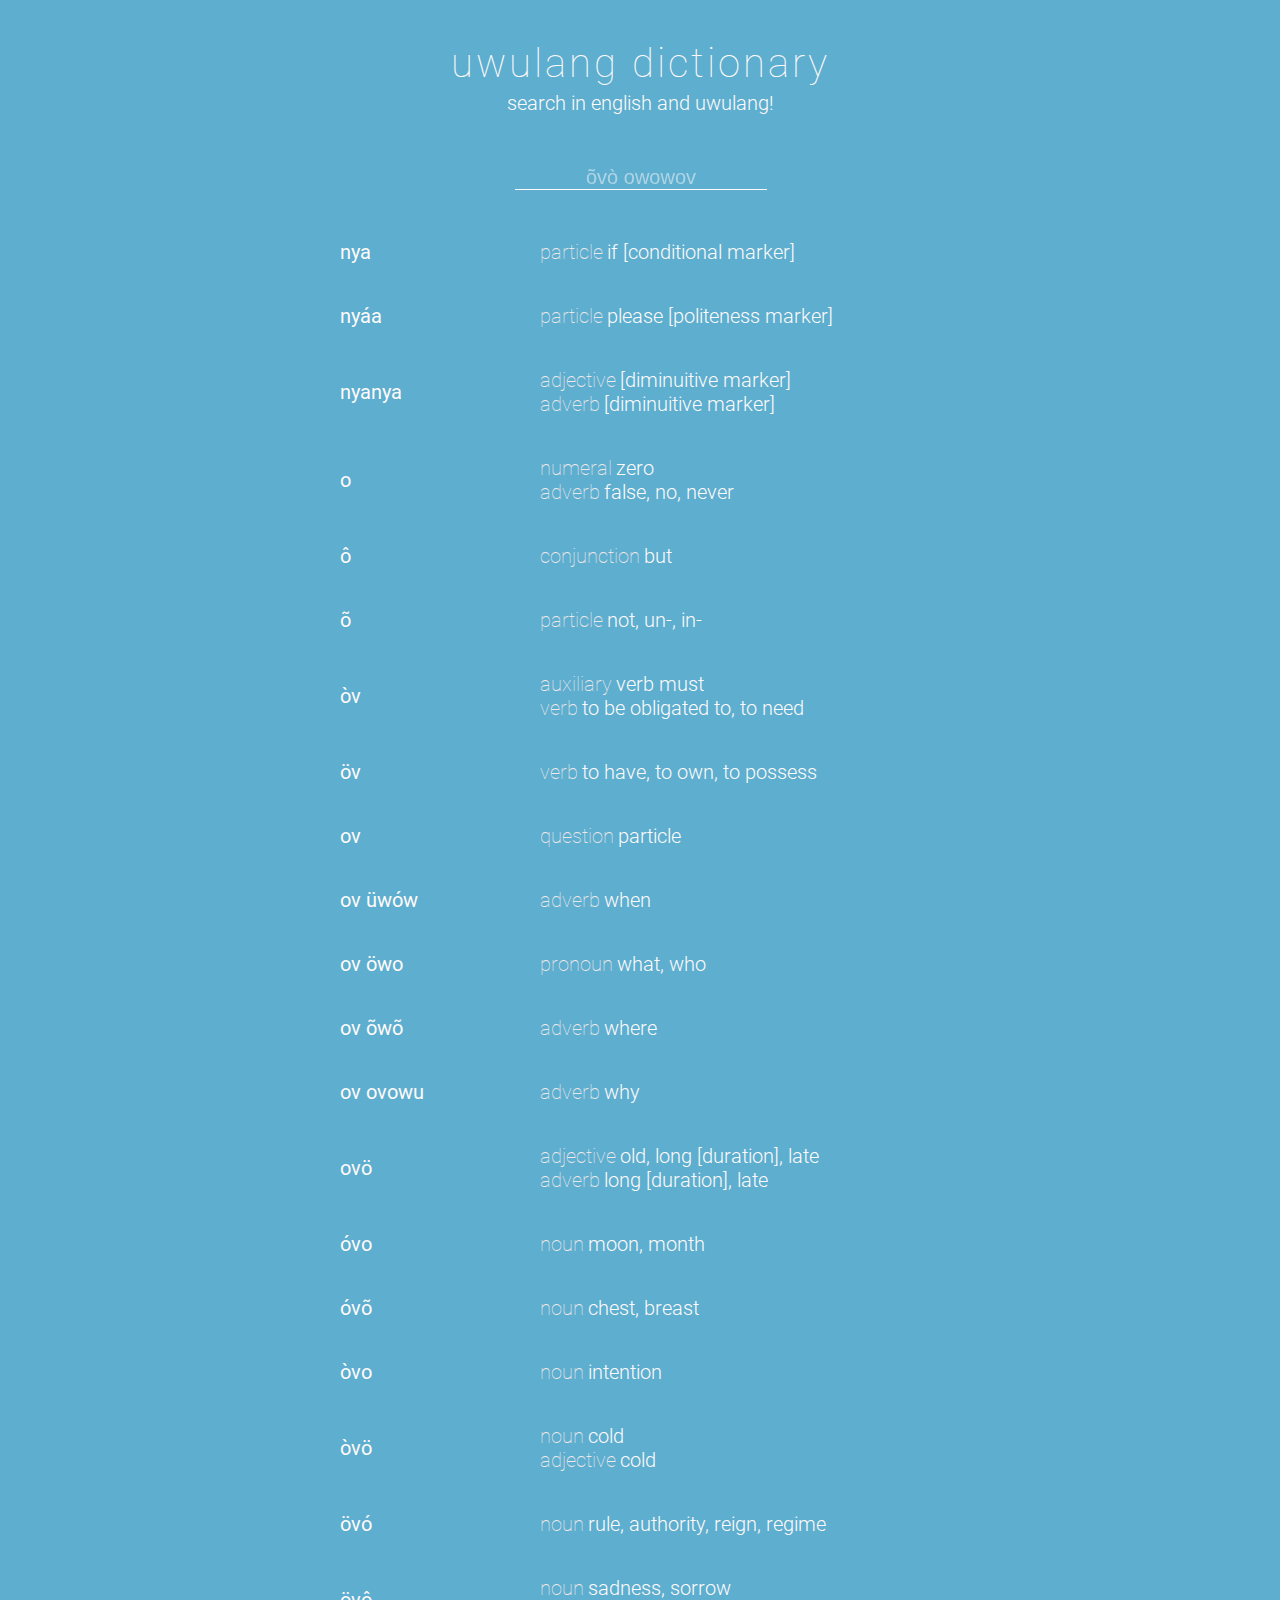
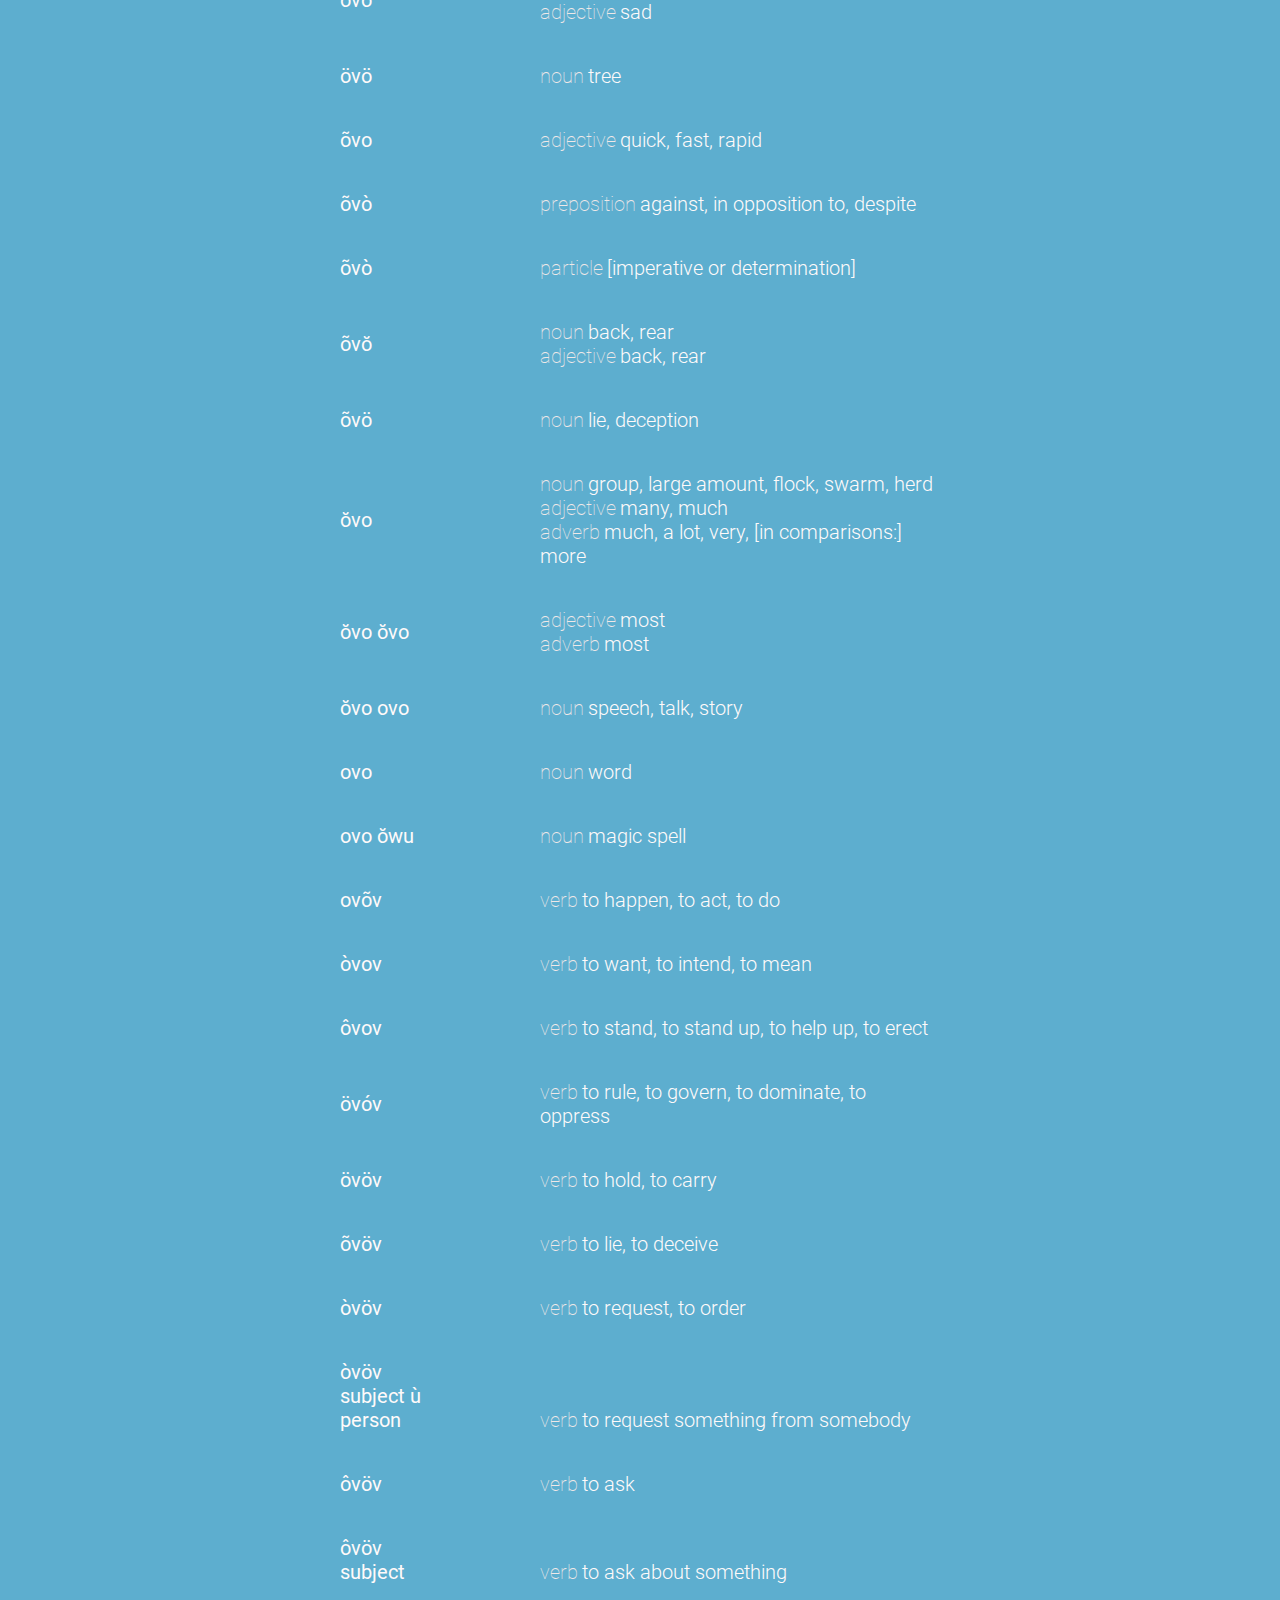
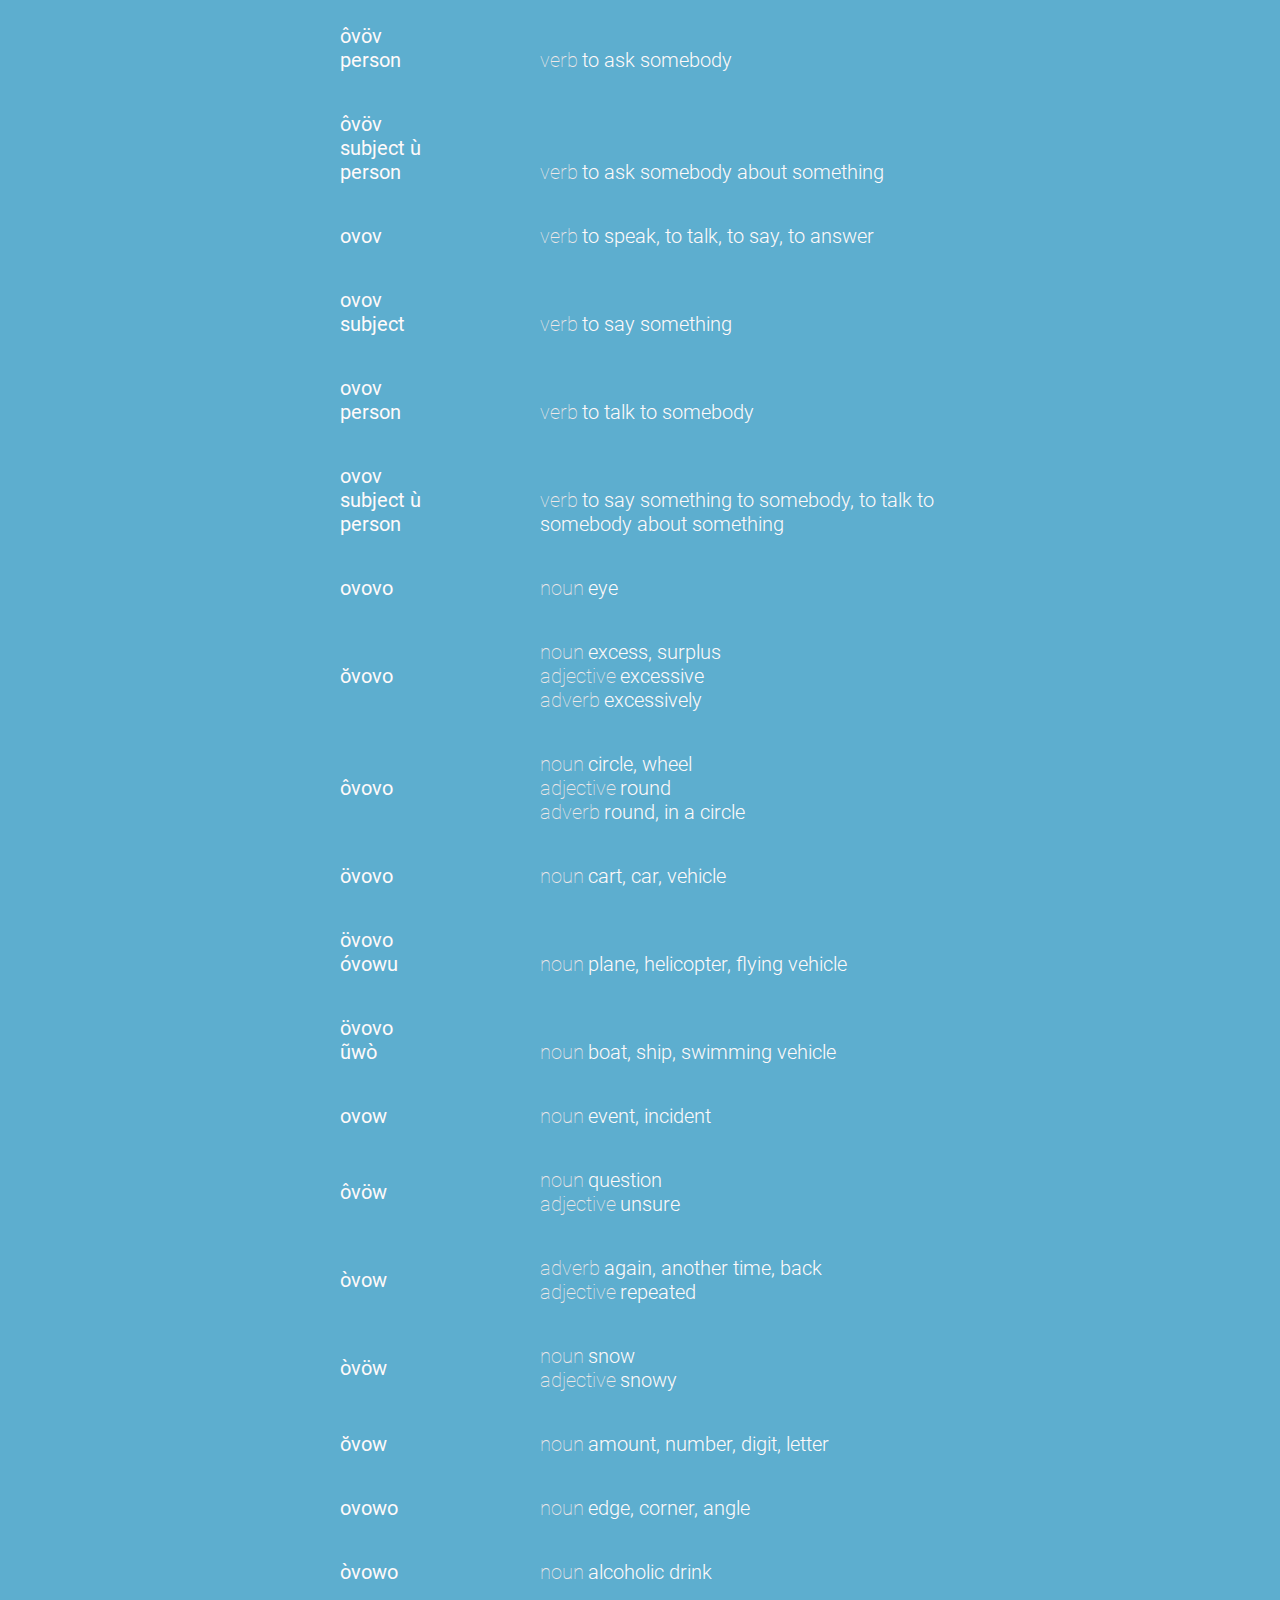
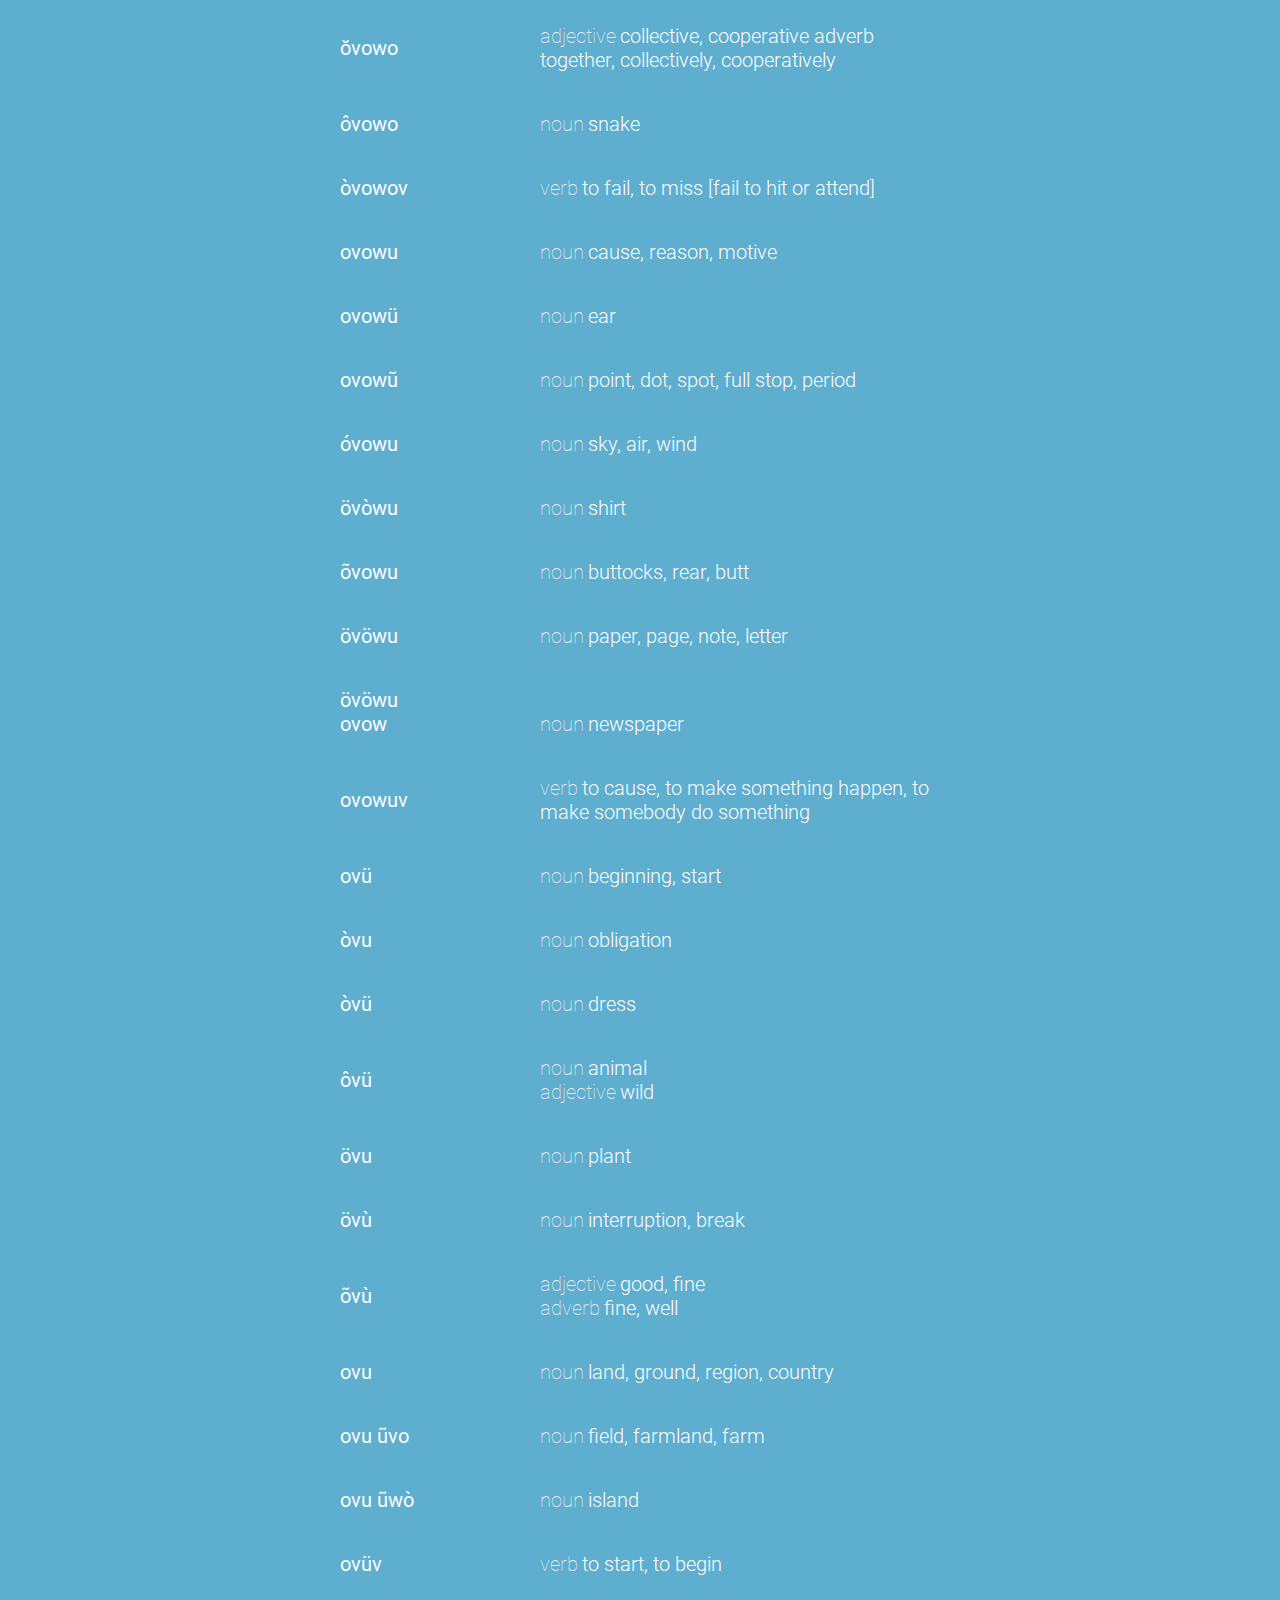
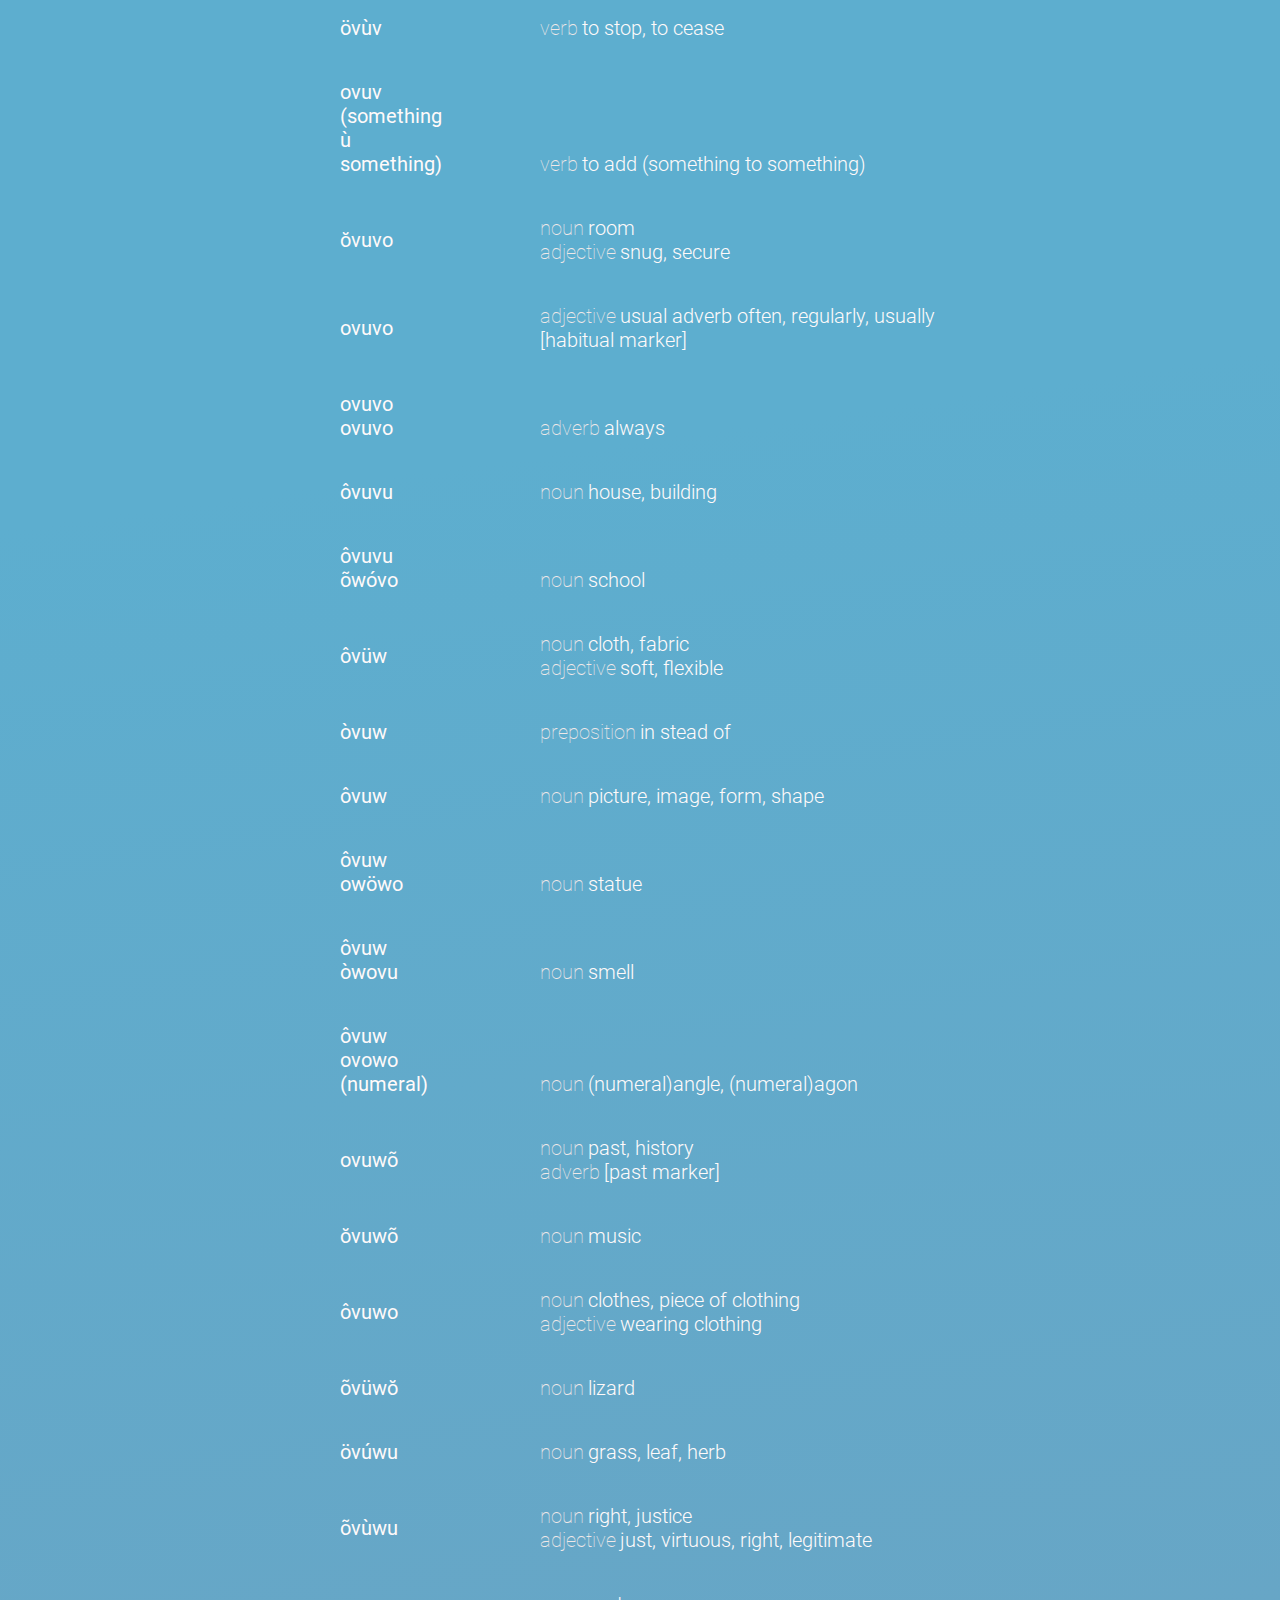
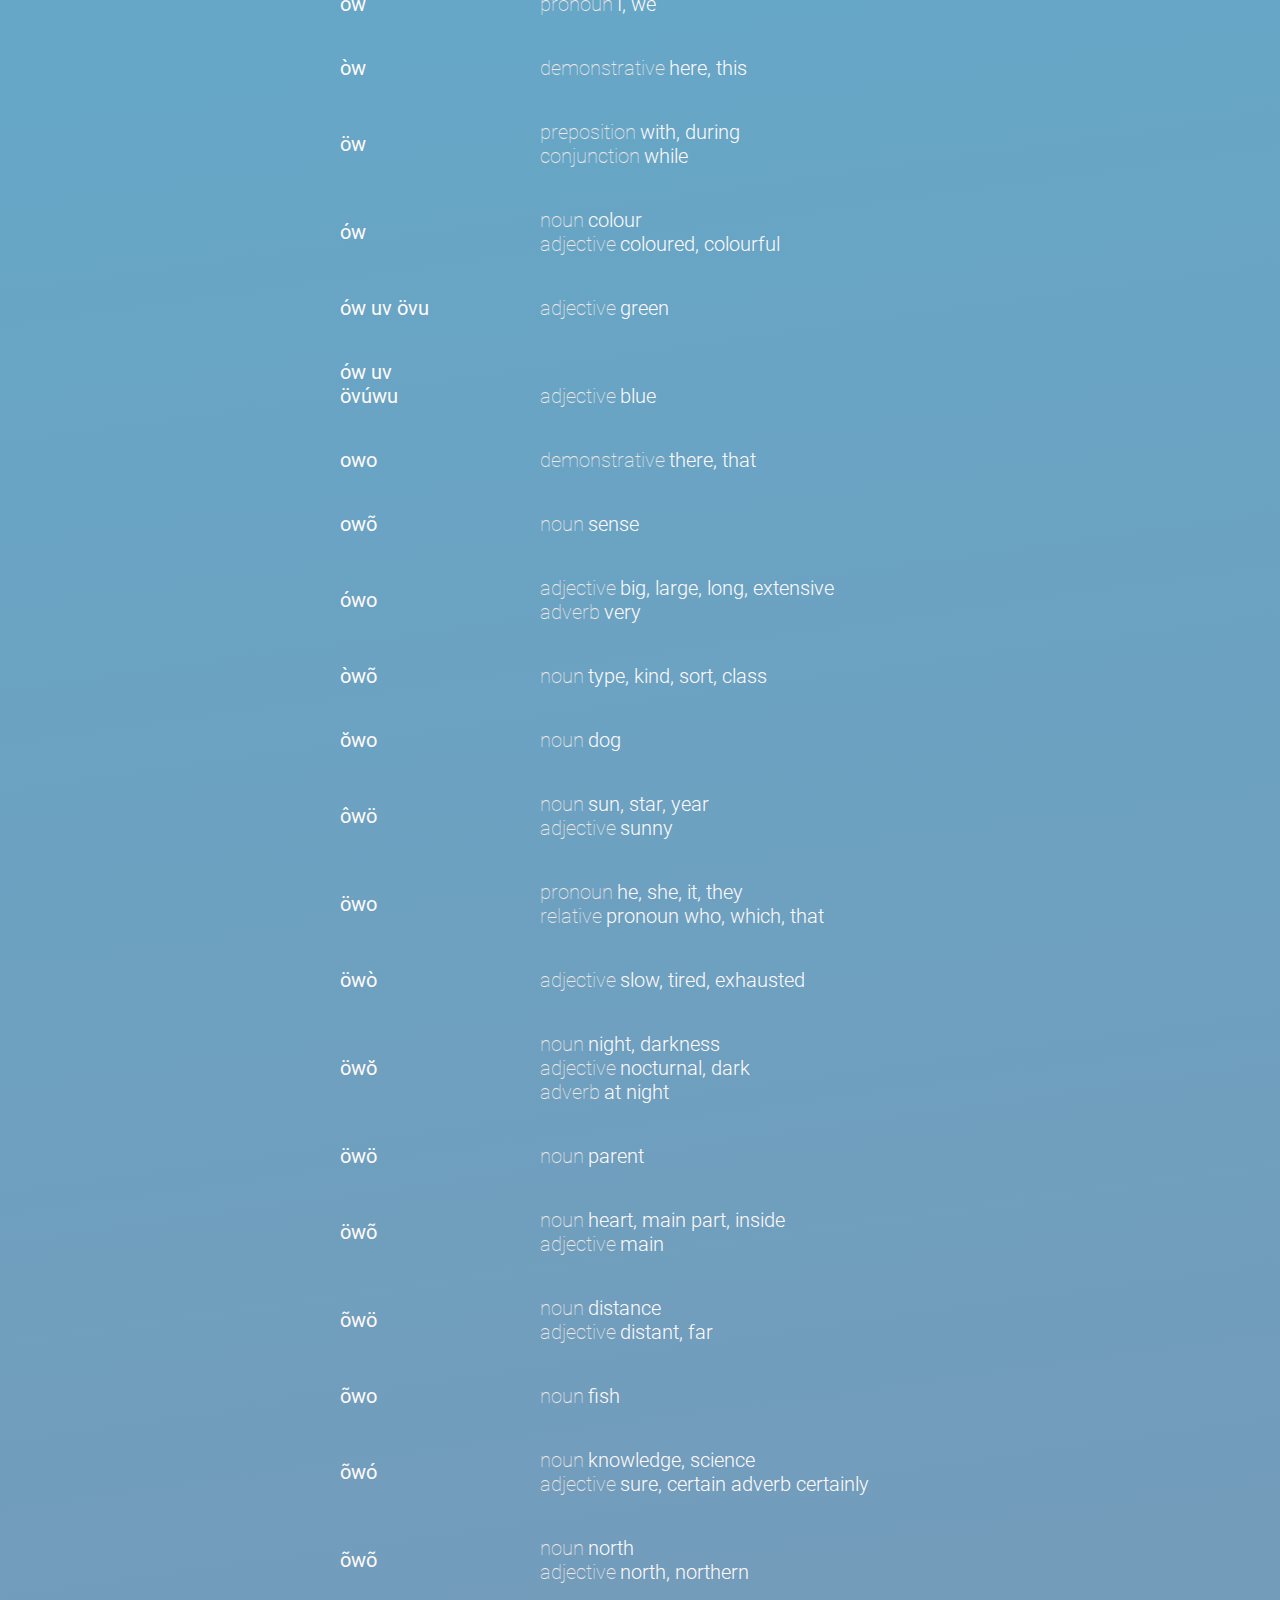
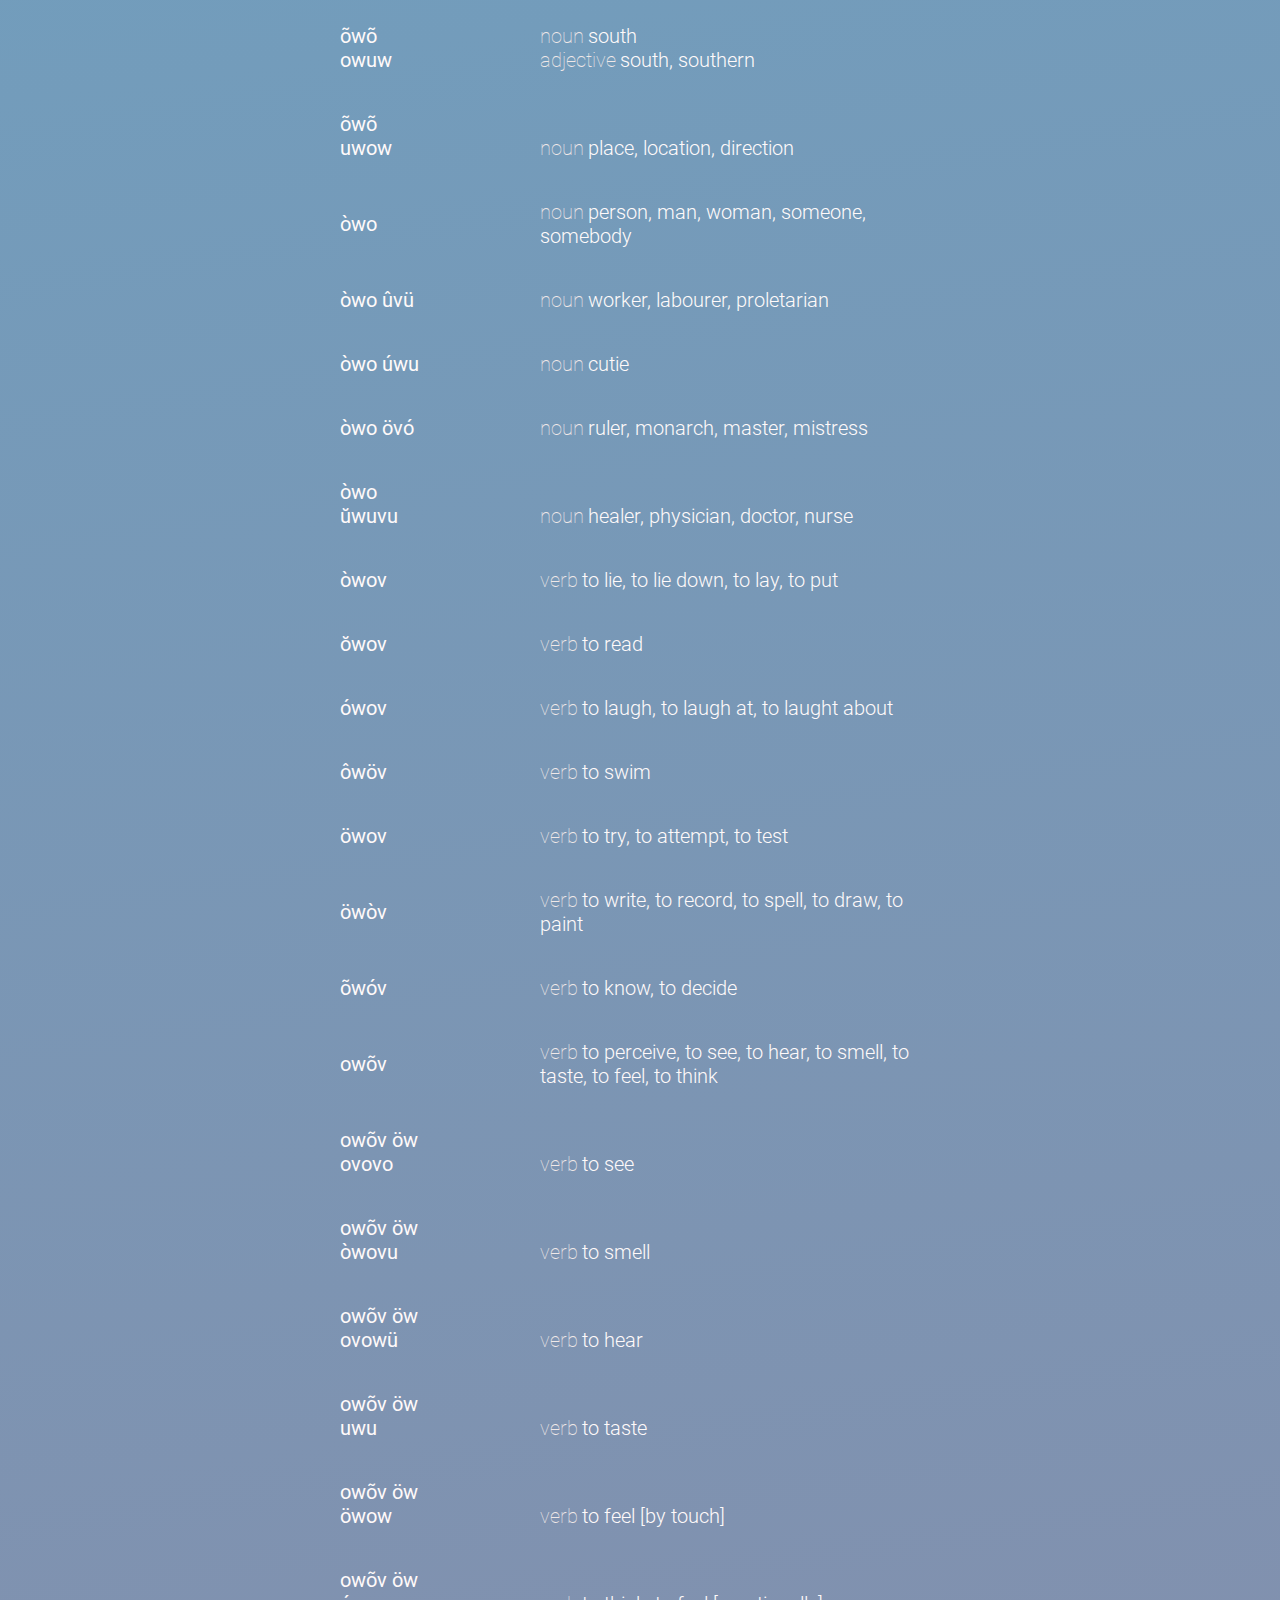
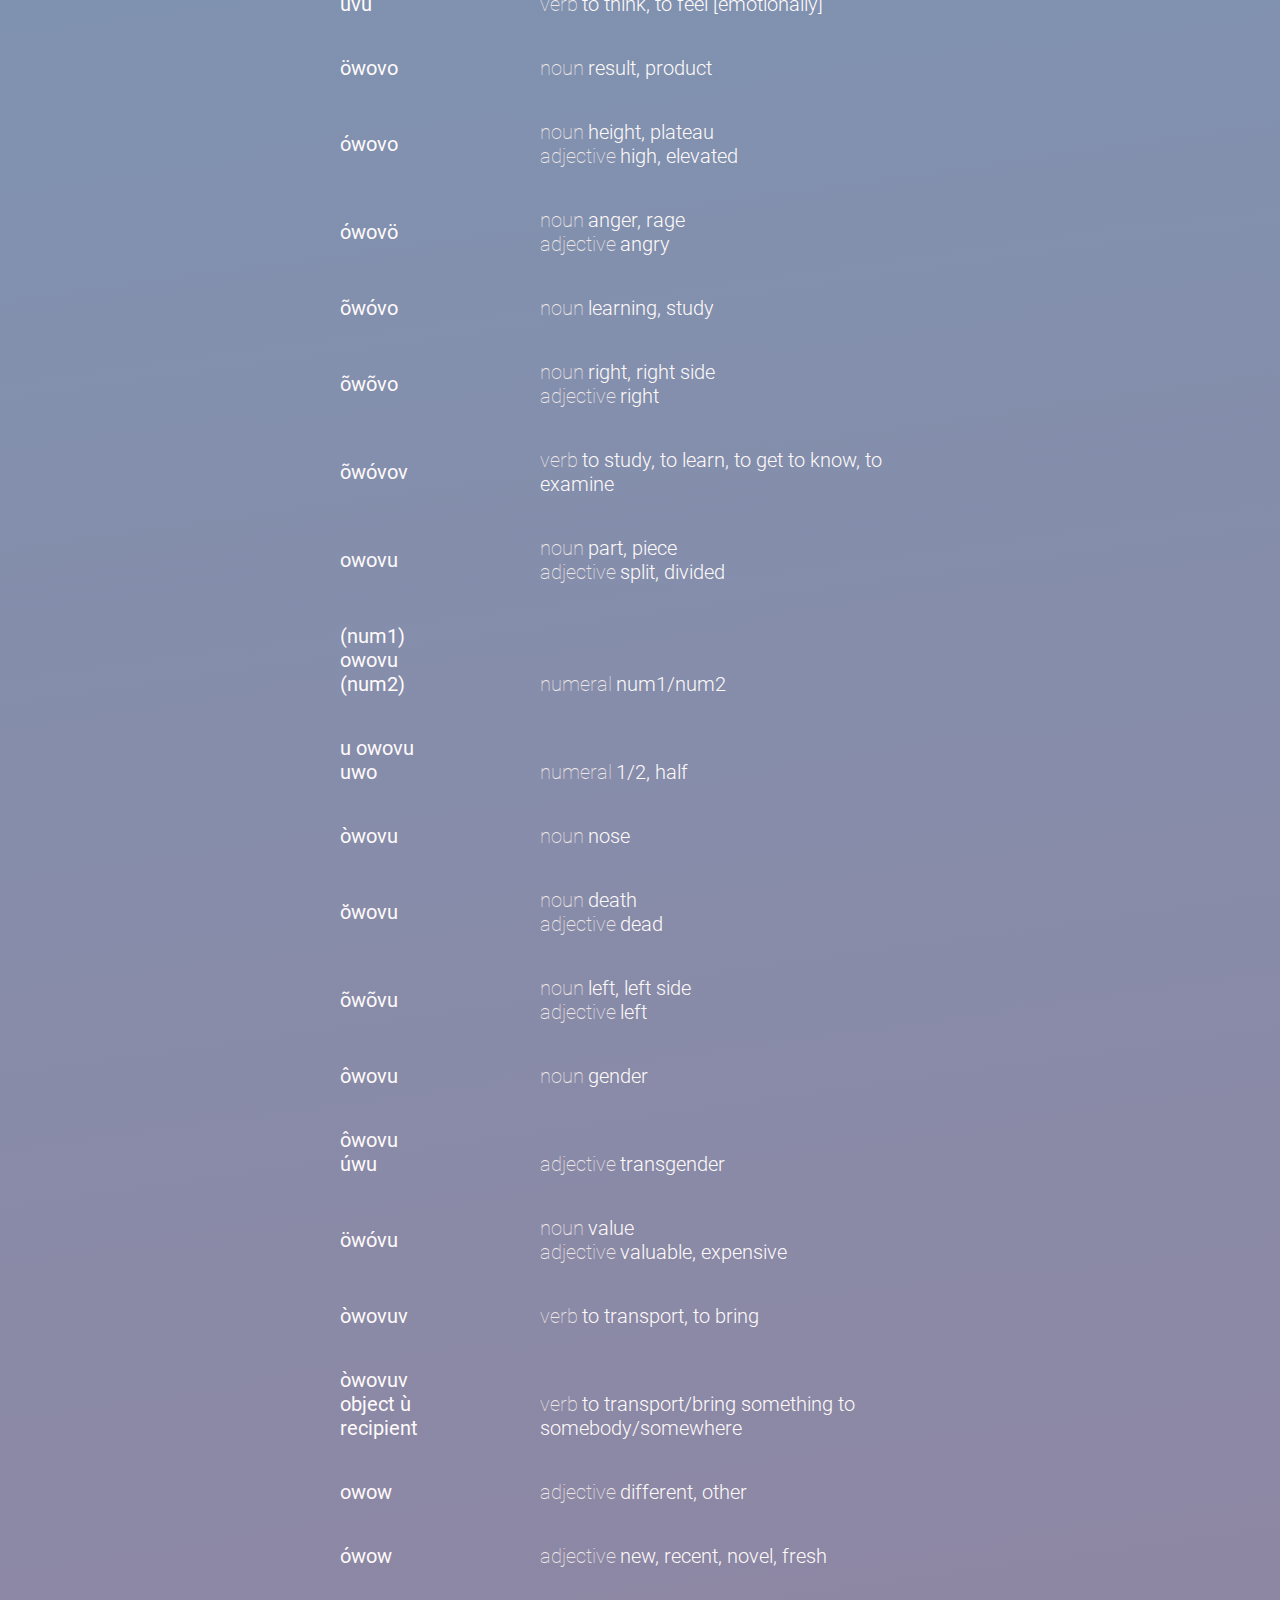
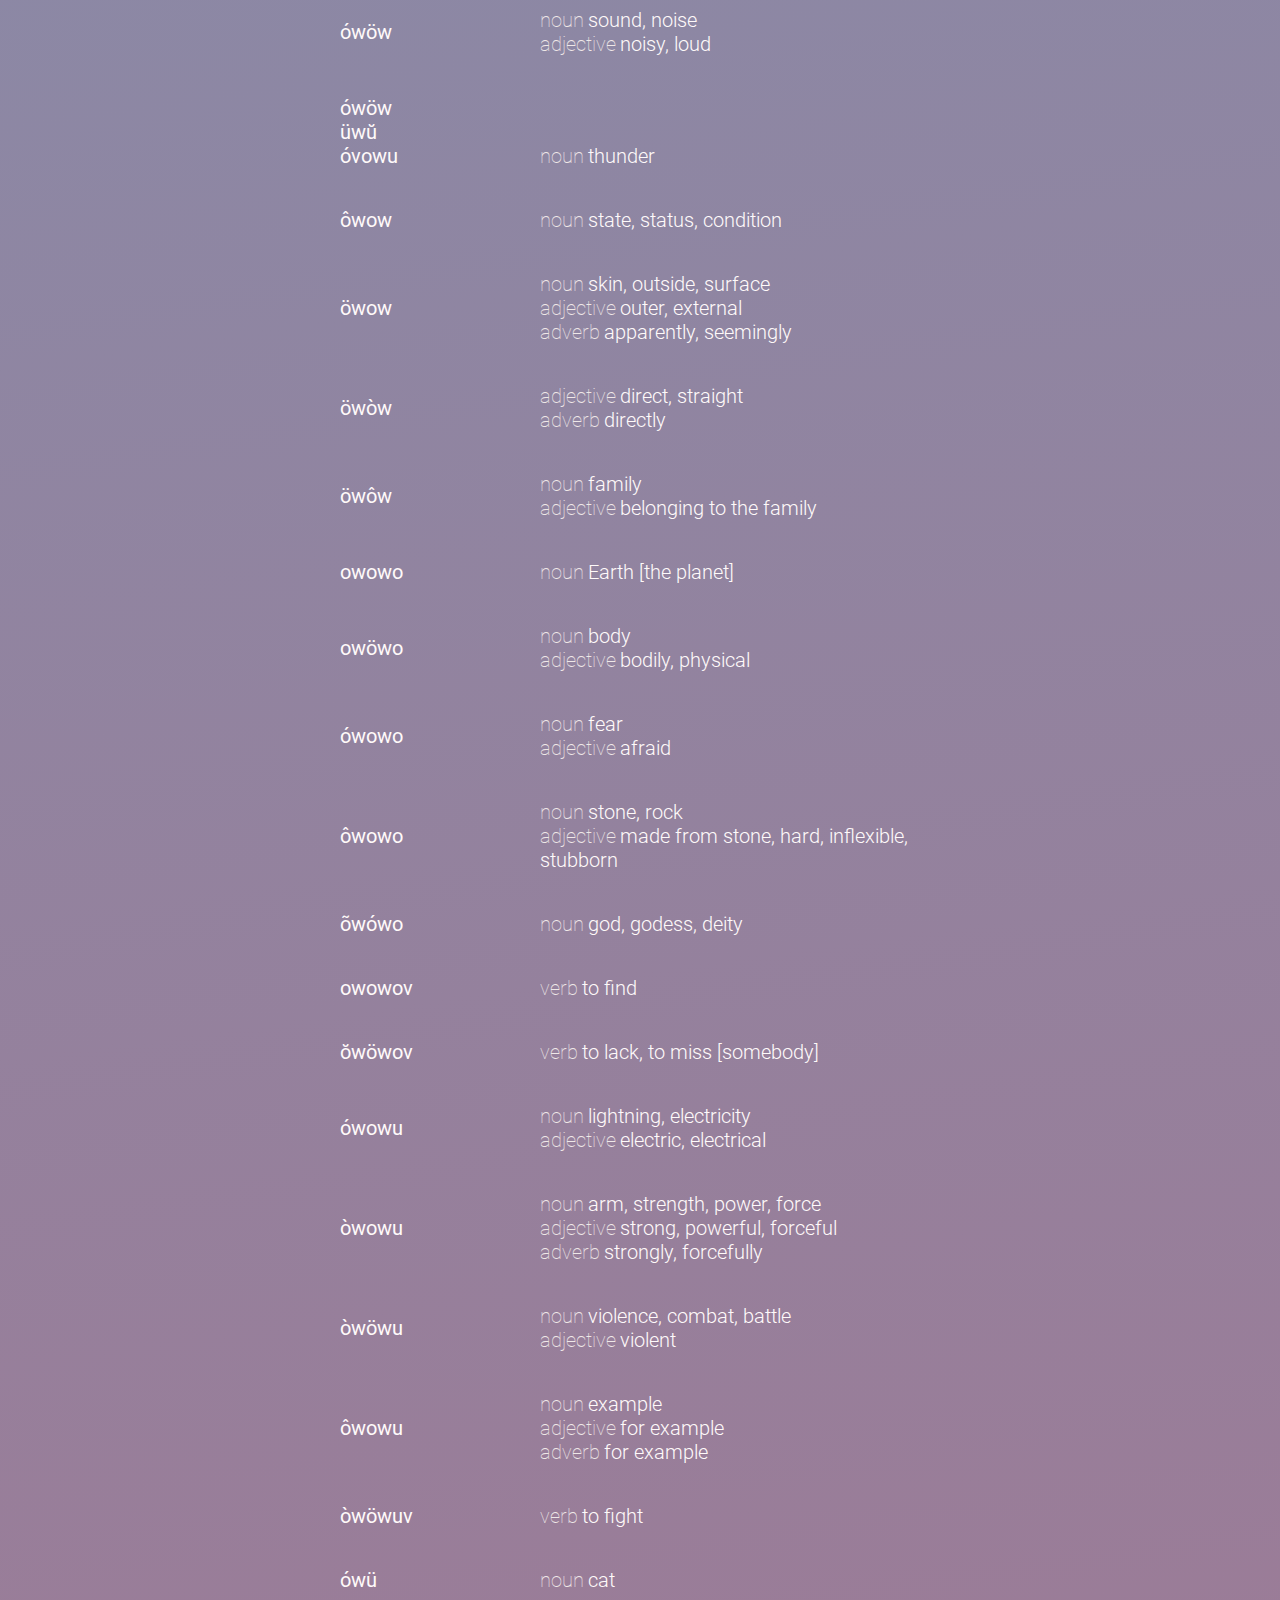
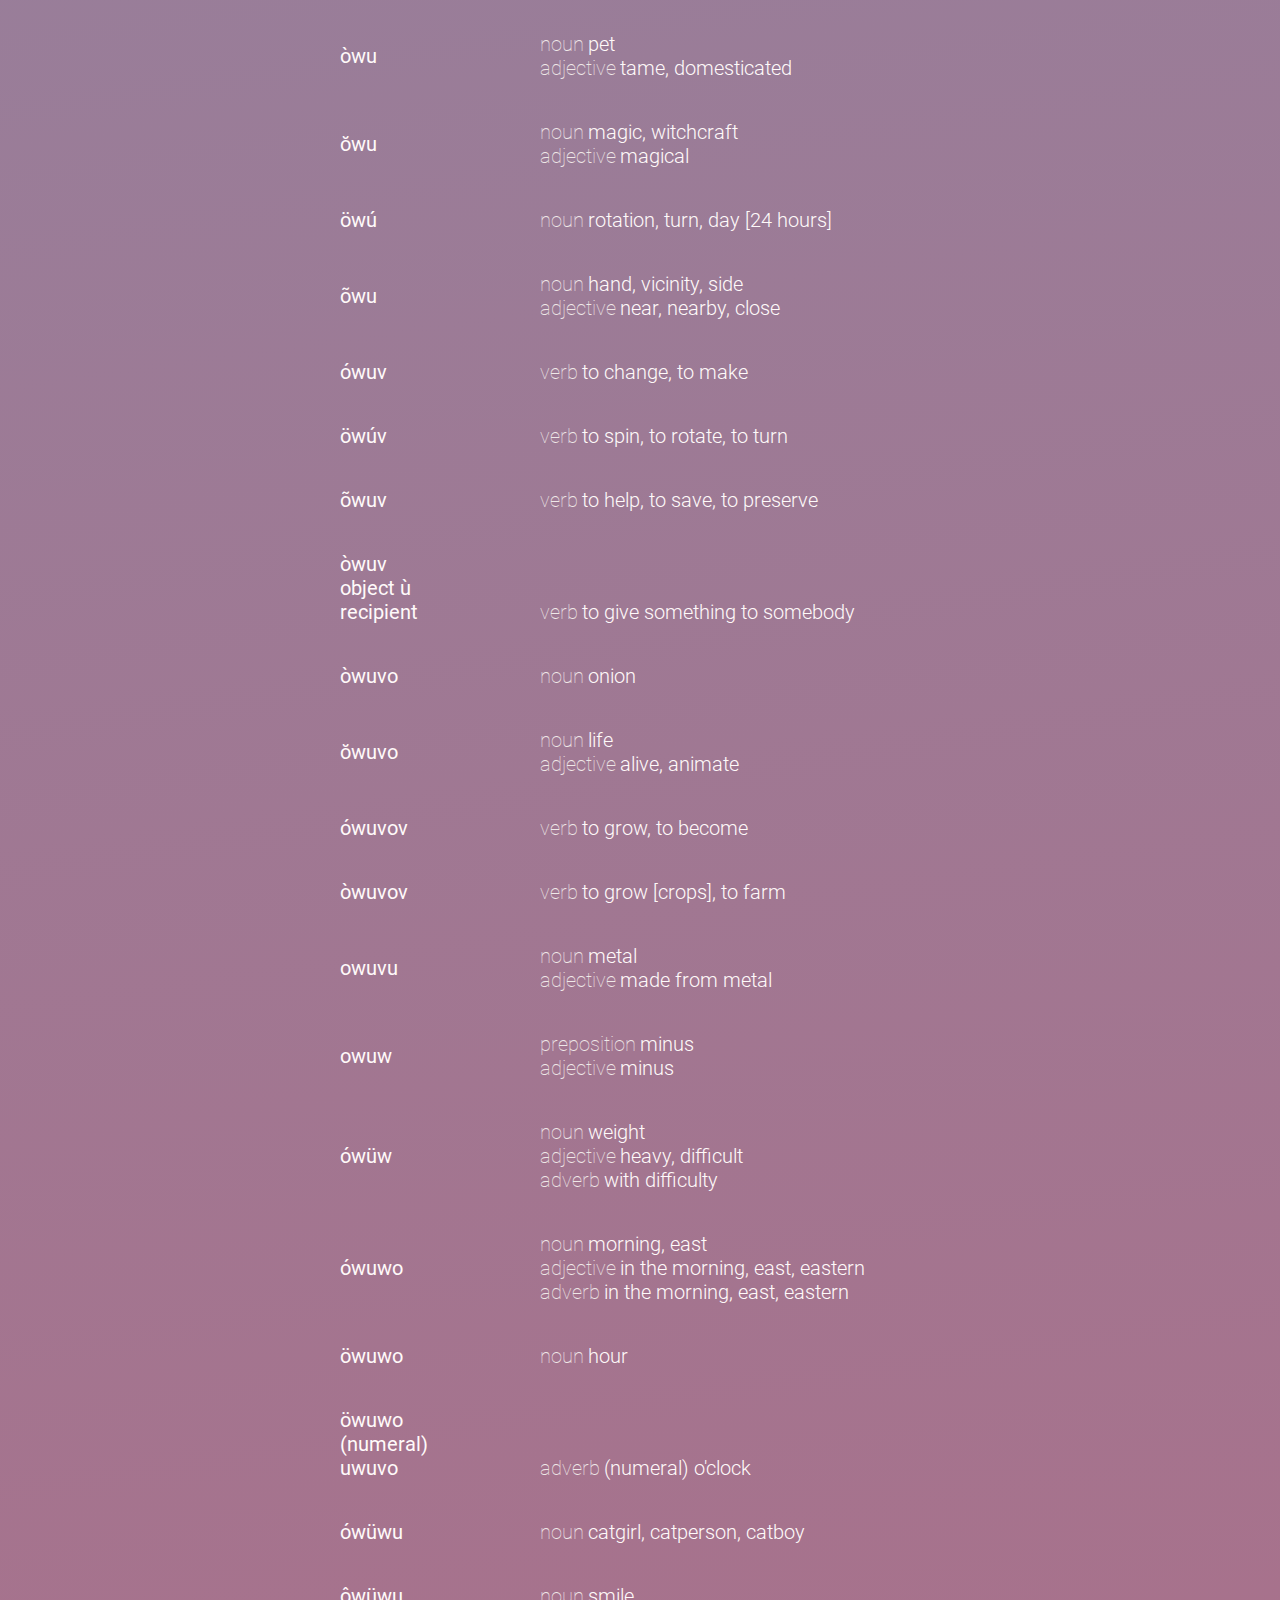
<file: index.html>
<!doctype html><head><meta charset=utf-8><meta name=viewport content="width=device-width,initial-scale=1,maximum-scale=1"><link rel="shortcut icon" href=assets/favicon.jpg><meta name=description content="an uwulang dictionary"><title>uwulang dictionary</title><style type="text/css">header{animation:pop-in 1.5s linear}@keyframes pop-in{0%{opacity:0}to{opacity:1}}@font-face{font-family:Roboto;font-weight:100;src:local(Roboto Thin),url(fonts/Roboto-Thin.woff)}@font-face{font-family:Roboto;font-weight:300;src:local(Roboto Light),url(fonts/Roboto-Light.woff)}@font-face{font-family:Roboto;font-weight:400;src:local(Roboto),url(fonts/Roboto-Regular.woff)}@font-face{font-family:Roboto;font-weight:700;src:local(Roboto Bold),url(fonts/Roboto-Bold.woff)}body{font-family:Roboto,sans-serif;color:snow;font-size:20px;margin:0;background-color:#5daecf;background-image:-webkit-linear-gradient(172deg,#5daecf 25%,#cc546b 75%);background-image:-moz-linear-gradient(172deg,#5daecf 25%,#cc546b 75%);background-image:-o-linear-gradient(172deg,#5daecf 25%,#cc546b 75%);background-image:linear-gradient(172deg,#5daecf 25%,#cc546b 75%)}#main-wrapper{margin:10px auto;width:600px;min-height:100vh}@media screen and (max-width:550px){#main-wrapper{width:95vw}}li{list-style:none}a{color:snow;text-decoration:none}header{text-align:center}h1,header{font-weight:100}h1{font-size:40px;letter-spacing:3px;margin:1em 0 0}@media screen and (max-width:550px){h1{margin-top:.2em}}.subtitle{font-weight:300;font-size:20px;margin:.2em 0 0}main{margin-top:50px}#search-box{margin:0 auto;width:250px}input{width:100%;height:100%;background-color:transparent;border-style:none;border-bottom:thin solid snow;padding:0 1px;color:snow;text-align:center;font-size:20px}input:focus{outline:none}input::placeholder{color:snow;opacity:.5}input::-webkit-input-placeholder{color:snow;opacity:.5}input::-moz-placeholder{color:snow;opacity:.5}input:-ms-input-placeholder{color:snow;opacity:.5}input:-moz-placeholder{color:snow;opacity:.5}.dictionary-words{margin-top:50px;border-bottom:thin solid snow}.word{margin:2em 0;display:flex;justify-content:space-between;font-weight:400}@media screen and (max-width:350px){.word{display:block}}.word-name{display:block;align-self:center;width:90px}.word-meanings{display:block;align-self:flex-end;width:400px;margin:0;padding:0;font-weight:300}@media screen and (max-width:350px){.word-meanings{width:100%}}.meaning{margin:0;padding:0}.speech-type{color:#efe8e8;font-weight:100;margin-right:4px}footer{margin-top:20px;font-size:16px}.footer-title{font-weight:700}.parts-of-speech{font-weight:300}.credits{font-weight:500;font-size:10px;width:100%;margin-top:20px;bottom:0}.credits ul{margin:0;padding:0;display:flex;justify-content:space-around}.credits li{display:block}@media screen and (max-width:550px){.credits ul{flex-direction:column}.credits li{text-align:center;display:block}}</style></head><div id=main-wrapper><header><h1>uwulang dictionary</h1><p class=subtitle>search in english and uwulang!</p></header><main><div id=search-box><input id=search autofocus placeholder="õvò owowov" autocorrect=off autocapitalize=off spellcheck=false autocomplete=off></div><div class=dictionary-words><div class=word><div class=word-name>nya</div><ul class=word-meanings><li class=meaning><span class=speech-type>particle</span><span>if [conditional marker]</span></li></ul></div><div class=word><div class=word-name>nyáa</div><ul class=word-meanings><li class=meaning><span class=speech-type>particle</span><span>please [politeness marker]</span></li></ul></div><div class=word><div class=word-name>nyanya</div><ul class=word-meanings><li class=meaning><span class=speech-type>adjective</span><span>[diminuitive marker]</span></li><li class=meaning><span class=speech-type>adverb</span><span>[diminuitive marker]</span></li></ul></div><div class=word><div class=word-name>o</div><ul class=word-meanings><li class=meaning><span class=speech-type>numeral</span><span>zero</span></li><li class=meaning><span class=speech-type>adverb</span><span>false, no, never</span></li></ul></div><div class=word><div class=word-name>ô</div><ul class=word-meanings><li class=meaning><span class=speech-type>conjunction</span><span>but</span></li></ul></div><div class=word><div class=word-name>õ</div><ul class=word-meanings><li class=meaning><span class=speech-type>particle</span><span>not, un-, in-</span></li></ul></div><div class=word><div class=word-name>òv</div><ul class=word-meanings><li class=meaning><span class=speech-type>auxiliary</span><span>verb must</span></li><li class=meaning><span class=speech-type>verb</span><span>to be obligated to, to need</span></li></ul></div><div class=word><div class=word-name>öv</div><ul class=word-meanings><li class=meaning><span class=speech-type>verb</span><span>to have, to own, to possess</span></li></ul></div><div class=word><div class=word-name>ov</div><ul class=word-meanings><li class=meaning><span class=speech-type>question</span><span>particle</span></li></ul></div><div class=word><div class=word-name>ov üwów</div><ul class=word-meanings><li class=meaning><span class=speech-type>adverb</span><span>when</span></li></ul></div><div class=word><div class=word-name>ov öwo</div><ul class=word-meanings><li class=meaning><span class=speech-type>pronoun</span><span>what, who</span></li></ul></div><div class=word><div class=word-name>ov õwõ</div><ul class=word-meanings><li class=meaning><span class=speech-type>adverb</span><span>where</span></li></ul></div><div class=word><div class=word-name>ov ovowu</div><ul class=word-meanings><li class=meaning><span class=speech-type>adverb</span><span>why</span></li></ul></div><div class=word><div class=word-name>ovö</div><ul class=word-meanings><li class=meaning><span class=speech-type>adjective</span><span>old, long [duration], late</span></li><li class=meaning><span class=speech-type>adverb</span><span>long [duration], late</span></li></ul></div><div class=word><div class=word-name>óvo</div><ul class=word-meanings><li class=meaning><span class=speech-type>noun</span><span>moon, month</span></li></ul></div><div class=word><div class=word-name>óvõ</div><ul class=word-meanings><li class=meaning><span class=speech-type>noun</span><span>chest, breast</span></li></ul></div><div class=word><div class=word-name>òvo</div><ul class=word-meanings><li class=meaning><span class=speech-type>noun</span><span>intention</span></li></ul></div><div class=word><div class=word-name>òvö</div><ul class=word-meanings><li class=meaning><span class=speech-type>noun</span><span>cold</span></li><li class=meaning><span class=speech-type>adjective</span><span>cold</span></li></ul></div><div class=word><div class=word-name>övó</div><ul class=word-meanings><li class=meaning><span class=speech-type>noun</span><span>rule, authority, reign, regime</span></li></ul></div><div class=word><div class=word-name>övô</div><ul class=word-meanings><li class=meaning><span class=speech-type>noun</span><span>sadness, sorrow</span></li><li class=meaning><span class=speech-type>adjective</span><span>sad</span></li></ul></div><div class=word><div class=word-name>övö</div><ul class=word-meanings><li class=meaning><span class=speech-type>noun</span><span>tree</span></li></ul></div><div class=word><div class=word-name>õvo</div><ul class=word-meanings><li class=meaning><span class=speech-type>adjective</span><span>quick, fast, rapid</span></li></ul></div><div class=word><div class=word-name>õvò</div><ul class=word-meanings><li class=meaning><span class=speech-type>preposition</span><span>against, in opposition to, despite</span></li></ul></div><div class=word><div class=word-name>õvò</div><ul class=word-meanings><li class=meaning><span class=speech-type>particle</span><span>[imperative or determination]</span></li></ul></div><div class=word><div class=word-name>õvŏ</div><ul class=word-meanings><li class=meaning><span class=speech-type>noun</span><span>back, rear</span></li><li class=meaning><span class=speech-type>adjective</span><span>back, rear</span></li></ul></div><div class=word><div class=word-name>õvö</div><ul class=word-meanings><li class=meaning><span class=speech-type>noun</span><span>lie, deception</span></li></ul></div><div class=word><div class=word-name>ŏvo</div><ul class=word-meanings><li class=meaning><span class=speech-type>noun</span><span>group, large amount, flock, swarm, herd</span></li><li class=meaning><span class=speech-type>adjective</span><span>many, much</span></li><li class=meaning><span class=speech-type>adverb</span><span>much, a lot, very, [in comparisons:] more</span></li></ul></div><div class=word><div class=word-name>ŏvo ŏvo</div><ul class=word-meanings><li class=meaning><span class=speech-type>adjective</span><span>most</span></li><li class=meaning><span class=speech-type>adverb</span><span>most</span></li></ul></div><div class=word><div class=word-name>ŏvo ovo</div><ul class=word-meanings><li class=meaning><span class=speech-type>noun</span><span>speech, talk, story</span></li></ul></div><div class=word><div class=word-name>ovo</div><ul class=word-meanings><li class=meaning><span class=speech-type>noun</span><span>word</span></li></ul></div><div class=word><div class=word-name>ovo ŏwu</div><ul class=word-meanings><li class=meaning><span class=speech-type>noun</span><span>magic spell</span></li></ul></div><div class=word><div class=word-name>ovõv</div><ul class=word-meanings><li class=meaning><span class=speech-type>verb</span><span>to happen, to act, to do</span></li></ul></div><div class=word><div class=word-name>òvov</div><ul class=word-meanings><li class=meaning><span class=speech-type>verb</span><span>to want, to intend, to mean</span></li></ul></div><div class=word><div class=word-name>ôvov</div><ul class=word-meanings><li class=meaning><span class=speech-type>verb</span><span>to stand, to stand up, to help up, to erect</span></li></ul></div><div class=word><div class=word-name>övóv</div><ul class=word-meanings><li class=meaning><span class=speech-type>verb</span><span>to rule, to govern, to dominate, to oppress</span></li></ul></div><div class=word><div class=word-name>övöv</div><ul class=word-meanings><li class=meaning><span class=speech-type>verb</span><span>to hold, to carry</span></li></ul></div><div class=word><div class=word-name>õvöv</div><ul class=word-meanings><li class=meaning><span class=speech-type>verb</span><span>to lie, to deceive</span></li></ul></div><div class=word><div class=word-name>òvöv</div><ul class=word-meanings><li class=meaning><span class=speech-type>verb</span><span>to request, to order</span></li></ul></div><div class=word><div class=word-name>òvöv subject ù person</div><ul class=word-meanings><li class=meaning><span class=speech-type>verb</span><span>to request something from somebody</span></li></ul></div><div class=word><div class=word-name>ôvöv</div><ul class=word-meanings><li class=meaning><span class=speech-type>verb</span><span>to ask</span></li></ul></div><div class=word><div class=word-name>ôvöv subject</div><ul class=word-meanings><li class=meaning><span class=speech-type>verb</span><span>to ask about something</span></li></ul></div><div class=word><div class=word-name>ôvöv person</div><ul class=word-meanings><li class=meaning><span class=speech-type>verb</span><span>to ask somebody</span></li></ul></div><div class=word><div class=word-name>ôvöv subject ù person</div><ul class=word-meanings><li class=meaning><span class=speech-type>verb</span><span>to ask somebody about something</span></li></ul></div><div class=word><div class=word-name>ovov</div><ul class=word-meanings><li class=meaning><span class=speech-type>verb</span><span>to speak, to talk, to say, to answer</span></li></ul></div><div class=word><div class=word-name>ovov subject</div><ul class=word-meanings><li class=meaning><span class=speech-type>verb</span><span>to say something</span></li></ul></div><div class=word><div class=word-name>ovov person</div><ul class=word-meanings><li class=meaning><span class=speech-type>verb</span><span>to talk to somebody</span></li></ul></div><div class=word><div class=word-name>ovov subject ù person</div><ul class=word-meanings><li class=meaning><span class=speech-type>verb</span><span>to say something to somebody, to talk to somebody about something</span></li></ul></div><div class=word><div class=word-name>ovovo</div><ul class=word-meanings><li class=meaning><span class=speech-type>noun</span><span>eye</span></li></ul></div><div class=word><div class=word-name>ŏvovo</div><ul class=word-meanings><li class=meaning><span class=speech-type>noun</span><span>excess, surplus</span></li><li class=meaning><span class=speech-type>adjective</span><span>excessive</span></li><li class=meaning><span class=speech-type>adverb</span><span>excessively</span></li></ul></div><div class=word><div class=word-name>ôvovo</div><ul class=word-meanings><li class=meaning><span class=speech-type>noun</span><span>circle, wheel</span></li><li class=meaning><span class=speech-type>adjective</span><span>round</span></li><li class=meaning><span class=speech-type>adverb</span><span>round, in a circle</span></li></ul></div><div class=word><div class=word-name>övovo</div><ul class=word-meanings><li class=meaning><span class=speech-type>noun</span><span>cart, car, vehicle</span></li></ul></div><div class=word><div class=word-name>övovo óvowu</div><ul class=word-meanings><li class=meaning><span class=speech-type>noun</span><span>plane, helicopter, flying vehicle</span></li></ul></div><div class=word><div class=word-name>övovo ũwò</div><ul class=word-meanings><li class=meaning><span class=speech-type>noun</span><span>boat, ship, swimming vehicle</span></li></ul></div><div class=word><div class=word-name>ovow</div><ul class=word-meanings><li class=meaning><span class=speech-type>noun</span><span>event, incident</span></li></ul></div><div class=word><div class=word-name>ôvöw</div><ul class=word-meanings><li class=meaning><span class=speech-type>noun</span><span>question</span></li><li class=meaning><span class=speech-type>adjective</span><span>unsure</span></li></ul></div><div class=word><div class=word-name>òvow</div><ul class=word-meanings><li class=meaning><span class=speech-type>adverb</span><span>again, another time, back</span></li><li class=meaning><span class=speech-type>adjective</span><span>repeated</span></li></ul></div><div class=word><div class=word-name>òvöw</div><ul class=word-meanings><li class=meaning><span class=speech-type>noun</span><span>snow</span></li><li class=meaning><span class=speech-type>adjective</span><span>snowy</span></li></ul></div><div class=word><div class=word-name>ŏvow</div><ul class=word-meanings><li class=meaning><span class=speech-type>noun</span><span>amount, number, digit, letter</span></li></ul></div><div class=word><div class=word-name>ovowo</div><ul class=word-meanings><li class=meaning><span class=speech-type>noun</span><span>edge, corner, angle</span></li></ul></div><div class=word><div class=word-name>òvowo</div><ul class=word-meanings><li class=meaning><span class=speech-type>noun</span><span>alcoholic drink</span></li></ul></div><div class=word><div class=word-name>ŏvowo</div><ul class=word-meanings><li class=meaning><span class=speech-type>adjective</span><span>collective, cooperative adverb together, collectively, cooperatively</span></li></ul></div><div class=word><div class=word-name>ôvowo</div><ul class=word-meanings><li class=meaning><span class=speech-type>noun</span><span>snake</span></li></ul></div><div class=word><div class=word-name>òvowov</div><ul class=word-meanings><li class=meaning><span class=speech-type>verb</span><span>to fail, to miss [fail to hit or attend]</span></li></ul></div><div class=word><div class=word-name>ovowu</div><ul class=word-meanings><li class=meaning><span class=speech-type>noun</span><span>cause, reason, motive</span></li></ul></div><div class=word><div class=word-name>ovowü</div><ul class=word-meanings><li class=meaning><span class=speech-type>noun</span><span>ear</span></li></ul></div><div class=word><div class=word-name>ovowũ</div><ul class=word-meanings><li class=meaning><span class=speech-type>noun</span><span>point, dot, spot, full stop, period</span></li></ul></div><div class=word><div class=word-name>óvowu</div><ul class=word-meanings><li class=meaning><span class=speech-type>noun</span><span>sky, air, wind</span></li></ul></div><div class=word><div class=word-name>övòwu</div><ul class=word-meanings><li class=meaning><span class=speech-type>noun</span><span>shirt</span></li></ul></div><div class=word><div class=word-name>õvowu</div><ul class=word-meanings><li class=meaning><span class=speech-type>noun</span><span>buttocks, rear, butt</span></li></ul></div><div class=word><div class=word-name>övöwu</div><ul class=word-meanings><li class=meaning><span class=speech-type>noun</span><span>paper, page, note, letter</span></li></ul></div><div class=word><div class=word-name>övöwu ovow</div><ul class=word-meanings><li class=meaning><span class=speech-type>noun</span><span>newspaper</span></li></ul></div><div class=word><div class=word-name>ovowuv</div><ul class=word-meanings><li class=meaning><span class=speech-type>verb</span><span>to cause, to make something happen, to make somebody do something</span></li></ul></div><div class=word><div class=word-name>ovü</div><ul class=word-meanings><li class=meaning><span class=speech-type>noun</span><span>beginning, start</span></li></ul></div><div class=word><div class=word-name>òvu</div><ul class=word-meanings><li class=meaning><span class=speech-type>noun</span><span>obligation</span></li></ul></div><div class=word><div class=word-name>òvü</div><ul class=word-meanings><li class=meaning><span class=speech-type>noun</span><span>dress</span></li></ul></div><div class=word><div class=word-name>ôvü</div><ul class=word-meanings><li class=meaning><span class=speech-type>noun</span><span>animal</span></li><li class=meaning><span class=speech-type>adjective</span><span>wild</span></li></ul></div><div class=word><div class=word-name>övu</div><ul class=word-meanings><li class=meaning><span class=speech-type>noun</span><span>plant</span></li></ul></div><div class=word><div class=word-name>övù</div><ul class=word-meanings><li class=meaning><span class=speech-type>noun</span><span>interruption, break</span></li></ul></div><div class=word><div class=word-name>õvù</div><ul class=word-meanings><li class=meaning><span class=speech-type>adjective</span><span>good, fine</span></li><li class=meaning><span class=speech-type>adverb</span><span>fine, well</span></li></ul></div><div class=word><div class=word-name>ovu</div><ul class=word-meanings><li class=meaning><span class=speech-type>noun</span><span>land, ground, region, country</span></li></ul></div><div class=word><div class=word-name>ovu ũvo</div><ul class=word-meanings><li class=meaning><span class=speech-type>noun</span><span>field, farmland, farm</span></li></ul></div><div class=word><div class=word-name>ovu ũwò</div><ul class=word-meanings><li class=meaning><span class=speech-type>noun</span><span>island</span></li></ul></div><div class=word><div class=word-name>ovüv</div><ul class=word-meanings><li class=meaning><span class=speech-type>verb</span><span>to start, to begin</span></li></ul></div><div class=word><div class=word-name>övùv</div><ul class=word-meanings><li class=meaning><span class=speech-type>verb</span><span>to stop, to cease</span></li></ul></div><div class=word><div class=word-name>ovuv (something ù something)</div><ul class=word-meanings><li class=meaning><span class=speech-type>verb</span><span>to add (something to something)</span></li></ul></div><div class=word><div class=word-name>ŏvuvo</div><ul class=word-meanings><li class=meaning><span class=speech-type>noun</span><span>room</span></li><li class=meaning><span class=speech-type>adjective</span><span>snug, secure</span></li></ul></div><div class=word><div class=word-name>ovuvo</div><ul class=word-meanings><li class=meaning><span class=speech-type>adjective</span><span>usual adverb often, regularly, usually [habitual marker]</span></li></ul></div><div class=word><div class=word-name>ovuvo ovuvo</div><ul class=word-meanings><li class=meaning><span class=speech-type>adverb</span><span>always</span></li></ul></div><div class=word><div class=word-name>ôvuvu</div><ul class=word-meanings><li class=meaning><span class=speech-type>noun</span><span>house, building</span></li></ul></div><div class=word><div class=word-name>ôvuvu õwóvo</div><ul class=word-meanings><li class=meaning><span class=speech-type>noun</span><span>school</span></li></ul></div><div class=word><div class=word-name>ôvüw</div><ul class=word-meanings><li class=meaning><span class=speech-type>noun</span><span>cloth, fabric</span></li><li class=meaning><span class=speech-type>adjective</span><span>soft, flexible</span></li></ul></div><div class=word><div class=word-name>òvuw</div><ul class=word-meanings><li class=meaning><span class=speech-type>preposition</span><span>in stead of</span></li></ul></div><div class=word><div class=word-name>ôvuw</div><ul class=word-meanings><li class=meaning><span class=speech-type>noun</span><span>picture, image, form, shape</span></li></ul></div><div class=word><div class=word-name>ôvuw owöwo</div><ul class=word-meanings><li class=meaning><span class=speech-type>noun</span><span>statue</span></li></ul></div><div class=word><div class=word-name>ôvuw òwovu</div><ul class=word-meanings><li class=meaning><span class=speech-type>noun</span><span>smell</span></li></ul></div><div class=word><div class=word-name>ôvuw ovowo (numeral)</div><ul class=word-meanings><li class=meaning><span class=speech-type>noun</span><span>(numeral)angle, (numeral)agon</span></li></ul></div><div class=word><div class=word-name>ovuwõ</div><ul class=word-meanings><li class=meaning><span class=speech-type>noun</span><span>past, history</span></li><li class=meaning><span class=speech-type>adverb</span><span>[past marker]</span></li></ul></div><div class=word><div class=word-name>ŏvuwõ</div><ul class=word-meanings><li class=meaning><span class=speech-type>noun</span><span>music</span></li></ul></div><div class=word><div class=word-name>ôvuwo</div><ul class=word-meanings><li class=meaning><span class=speech-type>noun</span><span>clothes, piece of clothing</span></li><li class=meaning><span class=speech-type>adjective</span><span>wearing clothing</span></li></ul></div><div class=word><div class=word-name>õvüwŏ</div><ul class=word-meanings><li class=meaning><span class=speech-type>noun</span><span>lizard</span></li></ul></div><div class=word><div class=word-name>övúwu</div><ul class=word-meanings><li class=meaning><span class=speech-type>noun</span><span>grass, leaf, herb</span></li></ul></div><div class=word><div class=word-name>õvùwu</div><ul class=word-meanings><li class=meaning><span class=speech-type>noun</span><span>right, justice</span></li><li class=meaning><span class=speech-type>adjective</span><span>just, virtuous, right, legitimate</span></li></ul></div><div class=word><div class=word-name>ow</div><ul class=word-meanings><li class=meaning><span class=speech-type>pronoun</span><span>I, we</span></li></ul></div><div class=word><div class=word-name>òw</div><ul class=word-meanings><li class=meaning><span class=speech-type>demonstrative</span><span>here, this</span></li></ul></div><div class=word><div class=word-name>öw</div><ul class=word-meanings><li class=meaning><span class=speech-type>preposition</span><span>with, during</span></li><li class=meaning><span class=speech-type>conjunction</span><span>while</span></li></ul></div><div class=word><div class=word-name>ów</div><ul class=word-meanings><li class=meaning><span class=speech-type>noun</span><span>colour</span></li><li class=meaning><span class=speech-type>adjective</span><span>coloured, colourful</span></li></ul></div><div class=word><div class=word-name>ów uv övu</div><ul class=word-meanings><li class=meaning><span class=speech-type>adjective</span><span>green</span></li></ul></div><div class=word><div class=word-name>ów uv övúwu</div><ul class=word-meanings><li class=meaning><span class=speech-type>adjective</span><span>blue</span></li></ul></div><div class=word><div class=word-name>owo</div><ul class=word-meanings><li class=meaning><span class=speech-type>demonstrative</span><span>there, that</span></li></ul></div><div class=word><div class=word-name>owõ</div><ul class=word-meanings><li class=meaning><span class=speech-type>noun</span><span>sense</span></li></ul></div><div class=word><div class=word-name>ówo</div><ul class=word-meanings><li class=meaning><span class=speech-type>adjective</span><span>big, large, long, extensive</span></li><li class=meaning><span class=speech-type>adverb</span><span>very</span></li></ul></div><div class=word><div class=word-name>òwõ</div><ul class=word-meanings><li class=meaning><span class=speech-type>noun</span><span>type, kind, sort, class</span></li></ul></div><div class=word><div class=word-name>ŏwo</div><ul class=word-meanings><li class=meaning><span class=speech-type>noun</span><span>dog</span></li></ul></div><div class=word><div class=word-name>ôwö</div><ul class=word-meanings><li class=meaning><span class=speech-type>noun</span><span>sun, star, year</span></li><li class=meaning><span class=speech-type>adjective</span><span>sunny</span></li></ul></div><div class=word><div class=word-name>öwo</div><ul class=word-meanings><li class=meaning><span class=speech-type>pronoun</span><span>he, she, it, they</span></li><li class=meaning><span class=speech-type>relative</span><span>pronoun who, which, that</span></li></ul></div><div class=word><div class=word-name>öwò</div><ul class=word-meanings><li class=meaning><span class=speech-type>adjective</span><span>slow, tired, exhausted</span></li></ul></div><div class=word><div class=word-name>öwŏ</div><ul class=word-meanings><li class=meaning><span class=speech-type>noun</span><span>night, darkness</span></li><li class=meaning><span class=speech-type>adjective</span><span>nocturnal, dark</span></li><li class=meaning><span class=speech-type>adverb</span><span>at night</span></li></ul></div><div class=word><div class=word-name>öwö</div><ul class=word-meanings><li class=meaning><span class=speech-type>noun</span><span>parent</span></li></ul></div><div class=word><div class=word-name>öwõ</div><ul class=word-meanings><li class=meaning><span class=speech-type>noun</span><span>heart, main part, inside</span></li><li class=meaning><span class=speech-type>adjective</span><span>main</span></li></ul></div><div class=word><div class=word-name>õwö</div><ul class=word-meanings><li class=meaning><span class=speech-type>noun</span><span>distance</span></li><li class=meaning><span class=speech-type>adjective</span><span>distant, far</span></li></ul></div><div class=word><div class=word-name>õwo</div><ul class=word-meanings><li class=meaning><span class=speech-type>noun</span><span>fish</span></li></ul></div><div class=word><div class=word-name>õwó</div><ul class=word-meanings><li class=meaning><span class=speech-type>noun</span><span>knowledge, science</span></li><li class=meaning><span class=speech-type>adjective</span><span>sure, certain adverb certainly</span></li></ul></div><div class=word><div class=word-name>õwõ</div><ul class=word-meanings><li class=meaning><span class=speech-type>noun</span><span>north</span></li><li class=meaning><span class=speech-type>adjective</span><span>north, northern</span></li></ul></div><div class=word><div class=word-name>õwõ owuw</div><ul class=word-meanings><li class=meaning><span class=speech-type>noun</span><span>south</span></li><li class=meaning><span class=speech-type>adjective</span><span>south, southern</span></li></ul></div><div class=word><div class=word-name>õwõ uwow</div><ul class=word-meanings><li class=meaning><span class=speech-type>noun</span><span>place, location, direction</span></li></ul></div><div class=word><div class=word-name>òwo</div><ul class=word-meanings><li class=meaning><span class=speech-type>noun</span><span>person, man, woman, someone, somebody</span></li></ul></div><div class=word><div class=word-name>òwo ûvü</div><ul class=word-meanings><li class=meaning><span class=speech-type>noun</span><span>worker, labourer, proletarian</span></li></ul></div><div class=word><div class=word-name>òwo úwu</div><ul class=word-meanings><li class=meaning><span class=speech-type>noun</span><span>cutie</span></li></ul></div><div class=word><div class=word-name>òwo övó</div><ul class=word-meanings><li class=meaning><span class=speech-type>noun</span><span>ruler, monarch, master, mistress</span></li></ul></div><div class=word><div class=word-name>òwo ŭwuvu</div><ul class=word-meanings><li class=meaning><span class=speech-type>noun</span><span>healer, physician, doctor, nurse</span></li></ul></div><div class=word><div class=word-name>òwov</div><ul class=word-meanings><li class=meaning><span class=speech-type>verb</span><span>to lie, to lie down, to lay, to put</span></li></ul></div><div class=word><div class=word-name>ŏwov</div><ul class=word-meanings><li class=meaning><span class=speech-type>verb</span><span>to read</span></li></ul></div><div class=word><div class=word-name>ówov</div><ul class=word-meanings><li class=meaning><span class=speech-type>verb</span><span>to laugh, to laugh at, to laught about</span></li></ul></div><div class=word><div class=word-name>ôwöv</div><ul class=word-meanings><li class=meaning><span class=speech-type>verb</span><span>to swim</span></li></ul></div><div class=word><div class=word-name>öwov</div><ul class=word-meanings><li class=meaning><span class=speech-type>verb</span><span>to try, to attempt, to test</span></li></ul></div><div class=word><div class=word-name>öwòv</div><ul class=word-meanings><li class=meaning><span class=speech-type>verb</span><span>to write, to record, to spell, to draw, to paint</span></li></ul></div><div class=word><div class=word-name>õwóv</div><ul class=word-meanings><li class=meaning><span class=speech-type>verb</span><span>to know, to decide</span></li></ul></div><div class=word><div class=word-name>owõv</div><ul class=word-meanings><li class=meaning><span class=speech-type>verb</span><span>to perceive, to see, to hear, to smell, to taste, to feel, to think</span></li></ul></div><div class=word><div class=word-name>owõv öw ovovo</div><ul class=word-meanings><li class=meaning><span class=speech-type>verb</span><span>to see</span></li></ul></div><div class=word><div class=word-name>owõv öw òwovu</div><ul class=word-meanings><li class=meaning><span class=speech-type>verb</span><span>to smell</span></li></ul></div><div class=word><div class=word-name>owõv öw ovowü</div><ul class=word-meanings><li class=meaning><span class=speech-type>verb</span><span>to hear</span></li></ul></div><div class=word><div class=word-name>owõv öw uwu</div><ul class=word-meanings><li class=meaning><span class=speech-type>verb</span><span>to taste</span></li></ul></div><div class=word><div class=word-name>owõv öw öwow</div><ul class=word-meanings><li class=meaning><span class=speech-type>verb</span><span>to feel [by touch]</span></li></ul></div><div class=word><div class=word-name>owõv öw úvu</div><ul class=word-meanings><li class=meaning><span class=speech-type>verb</span><span>to think, to feel [emotionally]</span></li></ul></div><div class=word><div class=word-name>öwovo</div><ul class=word-meanings><li class=meaning><span class=speech-type>noun</span><span>result, product</span></li></ul></div><div class=word><div class=word-name>ówovo</div><ul class=word-meanings><li class=meaning><span class=speech-type>noun</span><span>height, plateau</span></li><li class=meaning><span class=speech-type>adjective</span><span>high, elevated</span></li></ul></div><div class=word><div class=word-name>ówovö</div><ul class=word-meanings><li class=meaning><span class=speech-type>noun</span><span>anger, rage</span></li><li class=meaning><span class=speech-type>adjective</span><span>angry</span></li></ul></div><div class=word><div class=word-name>õwóvo</div><ul class=word-meanings><li class=meaning><span class=speech-type>noun</span><span>learning, study</span></li></ul></div><div class=word><div class=word-name>õwõvo</div><ul class=word-meanings><li class=meaning><span class=speech-type>noun</span><span>right, right side</span></li><li class=meaning><span class=speech-type>adjective</span><span>right</span></li></ul></div><div class=word><div class=word-name>õwóvov</div><ul class=word-meanings><li class=meaning><span class=speech-type>verb</span><span>to study, to learn, to get to know, to examine</span></li></ul></div><div class=word><div class=word-name>owovu</div><ul class=word-meanings><li class=meaning><span class=speech-type>noun</span><span>part, piece</span></li><li class=meaning><span class=speech-type>adjective</span><span>split, divided</span></li></ul></div><div class=word><div class=word-name>(num1) owovu (num2)</div><ul class=word-meanings><li class=meaning><span class=speech-type>numeral</span><span>num1/num2</span></li></ul></div><div class=word><div class=word-name>u owovu uwo</div><ul class=word-meanings><li class=meaning><span class=speech-type>numeral</span><span>1/2, half</span></li></ul></div><div class=word><div class=word-name>òwovu</div><ul class=word-meanings><li class=meaning><span class=speech-type>noun</span><span>nose</span></li></ul></div><div class=word><div class=word-name>ŏwovu</div><ul class=word-meanings><li class=meaning><span class=speech-type>noun</span><span>death</span></li><li class=meaning><span class=speech-type>adjective</span><span>dead</span></li></ul></div><div class=word><div class=word-name>õwõvu</div><ul class=word-meanings><li class=meaning><span class=speech-type>noun</span><span>left, left side</span></li><li class=meaning><span class=speech-type>adjective</span><span>left</span></li></ul></div><div class=word><div class=word-name>ôwovu</div><ul class=word-meanings><li class=meaning><span class=speech-type>noun</span><span>gender</span></li></ul></div><div class=word><div class=word-name>ôwovu úwu</div><ul class=word-meanings><li class=meaning><span class=speech-type>adjective</span><span>transgender</span></li></ul></div><div class=word><div class=word-name>öwóvu</div><ul class=word-meanings><li class=meaning><span class=speech-type>noun</span><span>value</span></li><li class=meaning><span class=speech-type>adjective</span><span>valuable, expensive</span></li></ul></div><div class=word><div class=word-name>òwovuv</div><ul class=word-meanings><li class=meaning><span class=speech-type>verb</span><span>to transport, to bring</span></li></ul></div><div class=word><div class=word-name>òwovuv object ù recipient</div><ul class=word-meanings><li class=meaning><span class=speech-type>verb</span><span>to transport/bring something to somebody/somewhere</span></li></ul></div><div class=word><div class=word-name>owow</div><ul class=word-meanings><li class=meaning><span class=speech-type>adjective</span><span>different, other</span></li></ul></div><div class=word><div class=word-name>ówow</div><ul class=word-meanings><li class=meaning><span class=speech-type>adjective</span><span>new, recent, novel, fresh</span></li></ul></div><div class=word><div class=word-name>ówöw</div><ul class=word-meanings><li class=meaning><span class=speech-type>noun</span><span>sound, noise</span></li><li class=meaning><span class=speech-type>adjective</span><span>noisy, loud</span></li></ul></div><div class=word><div class=word-name>ówöw üwŭ óvowu</div><ul class=word-meanings><li class=meaning><span class=speech-type>noun</span><span>thunder</span></li></ul></div><div class=word><div class=word-name>ôwow</div><ul class=word-meanings><li class=meaning><span class=speech-type>noun</span><span>state, status, condition</span></li></ul></div><div class=word><div class=word-name>öwow</div><ul class=word-meanings><li class=meaning><span class=speech-type>noun</span><span>skin, outside, surface</span></li><li class=meaning><span class=speech-type>adjective</span><span>outer, external</span></li><li class=meaning><span class=speech-type>adverb</span><span>apparently, seemingly</span></li></ul></div><div class=word><div class=word-name>öwòw</div><ul class=word-meanings><li class=meaning><span class=speech-type>adjective</span><span>direct, straight</span></li><li class=meaning><span class=speech-type>adverb</span><span>directly</span></li></ul></div><div class=word><div class=word-name>öwôw</div><ul class=word-meanings><li class=meaning><span class=speech-type>noun</span><span>family</span></li><li class=meaning><span class=speech-type>adjective</span><span>belonging to the family</span></li></ul></div><div class=word><div class=word-name>owowo</div><ul class=word-meanings><li class=meaning><span class=speech-type>noun</span><span>Earth [the planet]</span></li></ul></div><div class=word><div class=word-name>owöwo</div><ul class=word-meanings><li class=meaning><span class=speech-type>noun</span><span>body</span></li><li class=meaning><span class=speech-type>adjective</span><span>bodily, physical</span></li></ul></div><div class=word><div class=word-name>ówowo</div><ul class=word-meanings><li class=meaning><span class=speech-type>noun</span><span>fear</span></li><li class=meaning><span class=speech-type>adjective</span><span>afraid</span></li></ul></div><div class=word><div class=word-name>ôwowo</div><ul class=word-meanings><li class=meaning><span class=speech-type>noun</span><span>stone, rock</span></li><li class=meaning><span class=speech-type>adjective</span><span>made from stone, hard, inflexible, stubborn</span></li></ul></div><div class=word><div class=word-name>õwówo</div><ul class=word-meanings><li class=meaning><span class=speech-type>noun</span><span>god, godess, deity</span></li></ul></div><div class=word><div class=word-name>owowov</div><ul class=word-meanings><li class=meaning><span class=speech-type>verb</span><span>to find</span></li></ul></div><div class=word><div class=word-name>ŏwöwov</div><ul class=word-meanings><li class=meaning><span class=speech-type>verb</span><span>to lack, to miss [somebody]</span></li></ul></div><div class=word><div class=word-name>ówowu</div><ul class=word-meanings><li class=meaning><span class=speech-type>noun</span><span>lightning, electricity</span></li><li class=meaning><span class=speech-type>adjective</span><span>electric, electrical</span></li></ul></div><div class=word><div class=word-name>òwowu</div><ul class=word-meanings><li class=meaning><span class=speech-type>noun</span><span>arm, strength, power, force</span></li><li class=meaning><span class=speech-type>adjective</span><span>strong, powerful, forceful</span></li><li class=meaning><span class=speech-type>adverb</span><span>strongly, forcefully</span></li></ul></div><div class=word><div class=word-name>òwöwu</div><ul class=word-meanings><li class=meaning><span class=speech-type>noun</span><span>violence, combat, battle</span></li><li class=meaning><span class=speech-type>adjective</span><span>violent</span></li></ul></div><div class=word><div class=word-name>ôwowu</div><ul class=word-meanings><li class=meaning><span class=speech-type>noun</span><span>example</span></li><li class=meaning><span class=speech-type>adjective</span><span>for example</span></li><li class=meaning><span class=speech-type>adverb</span><span>for example</span></li></ul></div><div class=word><div class=word-name>òwöwuv</div><ul class=word-meanings><li class=meaning><span class=speech-type>verb</span><span>to fight</span></li></ul></div><div class=word><div class=word-name>ówü</div><ul class=word-meanings><li class=meaning><span class=speech-type>noun</span><span>cat</span></li></ul></div><div class=word><div class=word-name>òwu</div><ul class=word-meanings><li class=meaning><span class=speech-type>noun</span><span>pet</span></li><li class=meaning><span class=speech-type>adjective</span><span>tame, domesticated</span></li></ul></div><div class=word><div class=word-name>ŏwu</div><ul class=word-meanings><li class=meaning><span class=speech-type>noun</span><span>magic, witchcraft</span></li><li class=meaning><span class=speech-type>adjective</span><span>magical</span></li></ul></div><div class=word><div class=word-name>öwú</div><ul class=word-meanings><li class=meaning><span class=speech-type>noun</span><span>rotation, turn, day [24 hours]</span></li></ul></div><div class=word><div class=word-name>õwu</div><ul class=word-meanings><li class=meaning><span class=speech-type>noun</span><span>hand, vicinity, side</span></li><li class=meaning><span class=speech-type>adjective</span><span>near, nearby, close</span></li></ul></div><div class=word><div class=word-name>ówuv</div><ul class=word-meanings><li class=meaning><span class=speech-type>verb</span><span>to change, to make</span></li></ul></div><div class=word><div class=word-name>öwúv</div><ul class=word-meanings><li class=meaning><span class=speech-type>verb</span><span>to spin, to rotate, to turn</span></li></ul></div><div class=word><div class=word-name>õwuv</div><ul class=word-meanings><li class=meaning><span class=speech-type>verb</span><span>to help, to save, to preserve</span></li></ul></div><div class=word><div class=word-name>òwuv object ù recipient</div><ul class=word-meanings><li class=meaning><span class=speech-type>verb</span><span>to give something to somebody</span></li></ul></div><div class=word><div class=word-name>òwuvo</div><ul class=word-meanings><li class=meaning><span class=speech-type>noun</span><span>onion</span></li></ul></div><div class=word><div class=word-name>ŏwuvo</div><ul class=word-meanings><li class=meaning><span class=speech-type>noun</span><span>life</span></li><li class=meaning><span class=speech-type>adjective</span><span>alive, animate</span></li></ul></div><div class=word><div class=word-name>ówuvov</div><ul class=word-meanings><li class=meaning><span class=speech-type>verb</span><span>to grow, to become</span></li></ul></div><div class=word><div class=word-name>òwuvov</div><ul class=word-meanings><li class=meaning><span class=speech-type>verb</span><span>to grow [crops], to farm</span></li></ul></div><div class=word><div class=word-name>owuvu</div><ul class=word-meanings><li class=meaning><span class=speech-type>noun</span><span>metal</span></li><li class=meaning><span class=speech-type>adjective</span><span>made from metal</span></li></ul></div><div class=word><div class=word-name>owuw</div><ul class=word-meanings><li class=meaning><span class=speech-type>preposition</span><span>minus</span></li><li class=meaning><span class=speech-type>adjective</span><span>minus</span></li></ul></div><div class=word><div class=word-name>ówüw</div><ul class=word-meanings><li class=meaning><span class=speech-type>noun</span><span>weight</span></li><li class=meaning><span class=speech-type>adjective</span><span>heavy, difficult</span></li><li class=meaning><span class=speech-type>adverb</span><span>with difficulty</span></li></ul></div><div class=word><div class=word-name>ówuwo</div><ul class=word-meanings><li class=meaning><span class=speech-type>noun</span><span>morning, east</span></li><li class=meaning><span class=speech-type>adjective</span><span>in the morning, east, eastern</span></li><li class=meaning><span class=speech-type>adverb</span><span>in the morning, east, eastern</span></li></ul></div><div class=word><div class=word-name>öwuwo</div><ul class=word-meanings><li class=meaning><span class=speech-type>noun</span><span>hour</span></li></ul></div><div class=word><div class=word-name>öwuwo (numeral) uwuvo</div><ul class=word-meanings><li class=meaning><span class=speech-type>adverb</span><span>(numeral) o'clock</span></li></ul></div><div class=word><div class=word-name>ówüwu</div><ul class=word-meanings><li class=meaning><span class=speech-type>noun</span><span>catgirl, catperson, catboy</span></li></ul></div><div class=word><div class=word-name>ôwüwu</div><ul class=word-meanings><li class=meaning><span class=speech-type>noun</span><span>smile</span></li></ul></div><div class=word><div class=word-name>ôwüwuv</div><ul class=word-meanings><li class=meaning><span class=speech-type>verb</span><span>to smile</span></li></ul></div><div class=word><div class=word-name>u</div><ul class=word-meanings><li class=meaning><span class=speech-type>numeral</span><span>one</span></li><li class=meaning><span class=speech-type>adverb</span><span>true, yes</span></li><li class=meaning><span class=speech-type>adjective</span><span>real</span></li></ul></div><div class=word><div class=word-name>ŭ</div><ul class=word-meanings><li class=meaning><span class=speech-type>conjunction</span><span>and</span></li></ul></div><div class=word><div class=word-name>ù</div><ul class=word-meanings><li class=meaning><span class=speech-type>preposition</span><span>at, in, to, on, about [dative and locative marker]</span></li></ul></div><div class=word><div class=word-name>ù õvŏ uv</div><ul class=word-meanings><li class=meaning><span class=speech-type>preposition</span><span>behind, after, since</span></li></ul></div><div class=word><div class=word-name>ù öwõ uv</div><ul class=word-meanings><li class=meaning><span class=speech-type>preposition</span><span>inside, into</span></li></ul></div><div class=word><div class=word-name>ù öwow uv</div><ul class=word-meanings><li class=meaning><span class=speech-type>preposition</span><span>outside of, out of</span></li></ul></div><div class=word><div class=word-name>ù õwu uv</div><ul class=word-meanings><li class=meaning><span class=speech-type>preposition</span><span>next to, near, beside</span></li></ul></div><div class=word><div class=word-name>ù úvu uv</div><ul class=word-meanings><li class=meaning><span class=speech-type>preposition</span><span>on top of, onto, up</span></li></ul></div><div class=word><div class=word-name>ù ûvu uv</div><ul class=word-meanings><li class=meaning><span class=speech-type>preposition</span><span>through, across</span></li></ul></div><div class=word><div class=word-name>ù ûvu úvu uv</div><ul class=word-meanings><li class=meaning><span class=speech-type>preposition</span><span>over</span></li></ul></div><div class=word><div class=word-name>ù üwò uv</div><ul class=word-meanings><li class=meaning><span class=speech-type>preposition</span><span>under, down</span></li></ul></div><div class=word><div class=word-name>ù uwüw uv</div><ul class=word-meanings><li class=meaning><span class=speech-type>preposition</span><span>in front of, before, until, ago</span></li></ul></div><div class=word><div class=word-name>ù üwòwu uv</div><ul class=word-meanings><li class=meaning><span class=speech-type>preposition</span><span>between</span></li></ul></div><div class=word><div class=word-name>uv</div><ul class=word-meanings><li class=meaning><span class=speech-type>preposition</span><span>from, of[genitive marker]</span></li></ul></div><div class=word><div class=word-name>úv</div><ul class=word-meanings><li class=meaning><span class=speech-type>auxiliary</span><span>verb can</span></li><li class=meaning><span class=speech-type>verb</span><span>to be able to, to be allowed to, to be ready, to be possible</span></li></ul></div><div class=word><div class=word-name>ŭv</div><ul class=word-meanings><li class=meaning><span class=speech-type>adverb</span><span>than, as, like, similar to, equal</span></li></ul></div><div class=word><div class=word-name>üv</div><ul class=word-meanings><li class=meaning><span class=speech-type>verb</span><span>to take, to grab, to seize</span></li></ul></div><div class=word><div class=word-name>uvo</div><ul class=word-meanings><li class=meaning><span class=speech-type>noun</span><span>end, finish</span></li></ul></div><div class=word><div class=word-name>ŭvo</div><ul class=word-meanings><li class=meaning><span class=speech-type>noun</span><span>fire</span></li></ul></div><div class=word><div class=word-name>üvó</div><ul class=word-meanings><li class=meaning><span class=speech-type>noun</span><span>hobby, pastime</span></li><li class=meaning><span class=speech-type>adjective</span><span>fun, pleasant</span></li></ul></div><div class=word><div class=word-name>üvŏ</div><ul class=word-meanings><li class=meaning><span class=speech-type>noun</span><span>hatred</span></li></ul></div><div class=word><div class=word-name>ũvo</div><ul class=word-meanings><li class=meaning><span class=speech-type>noun</span><span>food</span></li><li class=meaning><span class=speech-type>adjective</span><span>edible</span></li></ul></div><div class=word><div class=word-name>uvov</div><ul class=word-meanings><li class=meaning><span class=speech-type>verb</span><span>to finish [perfective marker]</span></li></ul></div><div class=word><div class=word-name>ŭvov</div><ul class=word-meanings><li class=meaning><span class=speech-type>verb</span><span>to burn</span></li></ul></div><div class=word><div class=word-name>üvóv</div><ul class=word-meanings><li class=meaning><span class=speech-type>verb</span><span>to continue</span></li></ul></div><div class=word><div class=word-name>üvŏv</div><ul class=word-meanings><li class=meaning><span class=speech-type>verb</span><span>to hate, to dislike</span></li></ul></div><div class=word><div class=word-name>ũvòv</div><ul class=word-meanings><li class=meaning><span class=speech-type>verb</span><span>to sit, to sit down</span></li></ul></div><div class=word><div class=word-name>uvovo</div><ul class=word-meanings><li class=meaning><span class=speech-type>noun</span><span>norm</span></li><li class=meaning><span class=speech-type>adjective</span><span>normal, ordinary, common, average, plain, simple</span></li></ul></div><div class=word><div class=word-name>ûvovo</div><ul class=word-meanings><li class=meaning><span class=speech-type>adjective</span><span>open</span></li></ul></div><div class=word><div class=word-name>uvow</div><ul class=word-meanings><li class=meaning><span class=speech-type>adjective</span><span>light [weight], easy</span></li><li class=meaning><span class=speech-type>adverb</span><span>easily</span></li></ul></div><div class=word><div class=word-name>ûvowo</div><ul class=word-meanings><li class=meaning><span class=speech-type>noun</span><span>order, system, organization</span></li><li class=meaning><span class=speech-type>adjective</span><span>organized</span></li></ul></div><div class=word><div class=word-name>ûvowo òwo</div><ul class=word-meanings><li class=meaning><span class=speech-type>noun</span><span>society</span></li></ul></div><div class=word><div class=word-name>uvowo</div><ul class=word-meanings><li class=meaning><span class=speech-type>noun</span><span>door, gate</span></li></ul></div><div class=word><div class=word-name>ũvowu</div><ul class=word-meanings><li class=meaning><span class=speech-type>noun</span><span>window</span></li></ul></div><div class=word><div class=word-name>uvu</div><ul class=word-meanings><li class=meaning><span class=speech-type>adjective</span><span>non-binary</span></li></ul></div><div class=word><div class=word-name>uvu</div><ul class=word-meanings><li class=meaning><span class=speech-type>noun</span><span>sleep</span></li></ul></div><div class=word><div class=word-name>uvü</div><ul class=word-meanings><li class=meaning><span class=speech-type>adjective</span><span>female</span></li></ul></div><div class=word><div class=word-name>úvu</div><ul class=word-meanings><li class=meaning><span class=speech-type>noun</span><span>head, top, upper side</span></li></ul></div><div class=word><div class=word-name>ùvu</div><ul class=word-meanings><li class=meaning><span class=speech-type>adjective</span><span>thin, narrow, flat</span></li></ul></div><div class=word><div class=word-name>ûvu</div><ul class=word-meanings><li class=meaning><span class=speech-type>noun</span><span>mouth</span></li></ul></div><div class=word><div class=word-name>ûvü</div><ul class=word-meanings><li class=meaning><span class=speech-type>noun</span><span>task, work, job, profession</span></li><li class=meaning><span class=speech-type>adjective</span><span>busy</span></li></ul></div><div class=word><div class=word-name>üvu</div><ul class=word-meanings><li class=meaning><span class=speech-type>adjective</span><span>male</span></li></ul></div><div class=word><div class=word-name>üvú</div><ul class=word-meanings><li class=meaning><span class=speech-type>noun</span><span>song</span></li></ul></div><div class=word><div class=word-name>üvũ</div><ul class=word-meanings><li class=meaning><span class=speech-type>noun</span><span>drink</span></li></ul></div><div class=word><div class=word-name>uvuv</div><ul class=word-meanings><li class=meaning><span class=speech-type>verb</span><span>to sleep</span></li></ul></div><div class=word><div class=word-name>úvuv</div><ul class=word-meanings><li class=meaning><span class=speech-type>verb</span><span>to wear</span></li></ul></div><div class=word><div class=word-name>ûvüv</div><ul class=word-meanings><li class=meaning><span class=speech-type>verb</span><span>to work, to labour, to create, to make, to produce</span></li></ul></div><div class=word><div class=word-name>üvúv</div><ul class=word-meanings><li class=meaning><span class=speech-type>verb</span><span>to sing</span></li></ul></div><div class=word><div class=word-name>üvũv</div><ul class=word-meanings><li class=meaning><span class=speech-type>verb</span><span>to drink</span></li></ul></div><div class=word><div class=word-name>üvüvü</div><ul class=word-meanings><li class=meaning><span class=speech-type>noun</span><span>bird</span></li></ul></div><div class=word><div class=word-name>uvüwo</div><ul class=word-meanings><li class=meaning><span class=speech-type>noun</span><span>mediocre meme</span></li></ul></div><div class=word><div class=word-name>ùvüwo</div><ul class=word-meanings><li class=meaning><span class=speech-type>noun</span><span>dead meme</span></li></ul></div><div class=word><div class=word-name>ŭvuwõ</div><ul class=word-meanings><li class=meaning><span class=speech-type>noun</span><span>table</span></li></ul></div><div class=word><div class=word-name>ŭvüwo</div><ul class=word-meanings><li class=meaning><span class=speech-type>noun</span><span>boring meme</span></li></ul></div><div class=word><div class=word-name>ûvüwo</div><ul class=word-meanings><li class=meaning><span class=speech-type>noun</span><span>meme that is funny at first glance but actually very problematic</span></li></ul></div><div class=word><div class=word-name>üvuwo</div><ul class=word-meanings><li class=meaning><span class=speech-type>noun</span><span>good but not quite dank meme</span></li></ul></div><div class=word><div class=word-name>üvúwo</div><ul class=word-meanings><li class=meaning><span class=speech-type>noun</span><span>meme involving crustaceans</span></li></ul></div><div class=word><div class=word-name>üvùwo</div><ul class=word-meanings><li class=meaning><span class=speech-type>noun</span><span>high quality but very specific meme that only a handful of people can comprehend properly</span></li></ul></div><div class=word><div class=word-name>üvŭwo</div><ul class=word-meanings><li class=meaning><span class=speech-type>noun</span><span>dank meme</span></li><li class=meaning><span class=speech-type>adjective</span><span>awesome</span></li></ul></div><div class=word><div class=word-name>üvûwo</div><ul class=word-meanings><li class=meaning><span class=speech-type>noun</span><span>old but good meme</span></li></ul></div><div class=word><div class=word-name>uvuwu</div><ul class=word-meanings><li class=meaning><span class=speech-type>noun</span><span>tool, instrument</span></li></ul></div><div class=word><div class=word-name>úvuwu</div><ul class=word-meanings><li class=meaning><span class=speech-type>noun</span><span>thought, idea</span></li></ul></div><div class=word><div class=word-name>üvùwu</div><ul class=word-meanings><li class=meaning><span class=speech-type>adjective</span><span>sufficient</span></li><li class=meaning><span class=speech-type>adverb</span><span>enough, sufficiently</span></li></ul></div><div class=word><div class=word-name>uvuwuv</div><ul class=word-meanings><li class=meaning><span class=speech-type>verb</span><span>to use, to utilise</span></li></ul></div><div class=word><div class=word-name>úvuwuv</div><ul class=word-meanings><li class=meaning><span class=speech-type>verb</span><span>to care about, to worry about, to pay attention to</span></li></ul></div><div class=word><div class=word-name>uw</div><ul class=word-meanings><li class=meaning><span class=speech-type>pronoun</span><span>you</span></li></ul></div><div class=word><div class=word-name>ŭw</div><ul class=word-meanings><li class=meaning><span class=speech-type>adjective</span><span>only</span></li></ul></div><div class=word><div class=word-name>ûw</div><ul class=word-meanings><li class=meaning><span class=speech-type>adjective</span><span>all, every, full, whole</span></li></ul></div><div class=word><div class=word-name>üw</div><ul class=word-meanings><li class=meaning><span class=speech-type>adjective</span><span>bad, negative, evil, mean, unkind, cruel</span></li></ul></div><div class=word><div class=word-name>ũw</div><ul class=word-meanings><li class=meaning><span class=speech-type>noun</span><span>thing, something, object</span></li></ul></div><div class=word><div class=word-name>ũw ówüw</div><ul class=word-meanings><li class=meaning><span class=speech-type>noun</span><span>difficulty, problem</span></li></ul></div><div class=word><div class=word-name>uwo</div><ul class=word-meanings><li class=meaning><span class=speech-type>numeral</span><span>two</span></li><li class=meaning><span class=speech-type>adjective</span><span>a couple of [dual marker]</span></li></ul></div><div class=word><div class=word-name>úwö</div><ul class=word-meanings><li class=meaning><span class=speech-type>noun</span><span>sibling</span></li></ul></div><div class=word><div class=word-name>ŭwo</div><ul class=word-meanings><li class=meaning><span class=speech-type>noun</span><span>kiss</span></li></ul></div><div class=word><div class=word-name>üwò</div><ul class=word-meanings><li class=meaning><span class=speech-type>noun</span><span>foot, bottom, lower side, base, foundation</span></li></ul></div><div class=word><div class=word-name>ũwò</div><ul class=word-meanings><li class=meaning><span class=speech-type>noun</span><span>water, liquid</span></li><li class=meaning><span class=speech-type>adjective</span><span>liquid, wet</span></li></ul></div><div class=word><div class=word-name>ũwò óvowu</div><ul class=word-meanings><li class=meaning><span class=speech-type>noun</span><span>rain</span></li><li class=meaning><span class=speech-type>adjective</span><span>rainy</span></li></ul></div><div class=word><div class=word-name>üwo</div><ul class=word-meanings><li class=meaning><span class=speech-type>noun</span><span>amount, group, mass</span></li><li class=meaning><span class=speech-type>adjective</span><span>several, a few, some</span></li></ul></div><div class=word><div class=word-name>üwo ówovo</div><ul class=word-meanings><li class=meaning><span class=speech-type>noun</span><span>mountain</span></li></ul></div><div class=word><div class=word-name>üwo uwöwo</div><ul class=word-meanings><li class=meaning><span class=speech-type>noun</span><span>desert</span></li></ul></div><div class=word><div class=word-name>üwo ũwò</div><ul class=word-meanings><li class=meaning><span class=speech-type>noun</span><span>body of water, lake, ocean, sea</span></li></ul></div><div class=word><div class=word-name>üwo ôvuwo</div><ul class=word-meanings><li class=meaning><span class=speech-type>noun</span><span>outfit, attire</span></li></ul></div><div class=word><div class=word-name>üwo uvuwu ûvü</div><ul class=word-meanings><li class=meaning><span class=speech-type>noun</span><span>the means of production</span></li></ul></div><div class=word><div class=word-name>üwo ovo</div><ul class=word-meanings><li class=meaning><span class=speech-type>noun</span><span>sentence</span></li></ul></div><div class=word><div class=word-name>üwo övöwu</div><ul class=word-meanings><li class=meaning><span class=speech-type>noun</span><span>book</span></li></ul></div><div class=word><div class=word-name>üwo ôvuvu</div><ul class=word-meanings><li class=meaning><span class=speech-type>noun</span><span>village, town, settlement</span></li></ul></div><div class=word><div class=word-name>üwo òwöwu</div><ul class=word-meanings><li class=meaning><span class=speech-type>noun</span><span>war</span></li></ul></div><div class=word><div class=word-name>ùwov</div><ul class=word-meanings><li class=meaning><span class=speech-type>verb</span><span>to thank</span></li></ul></div><div class=word><div class=word-name>ùwöv</div><ul class=word-meanings><li class=meaning><span class=speech-type>verb</span><span>to cut, to harvest</span></li></ul></div><div class=word><div class=word-name>ŭwov</div><ul class=word-meanings><li class=meaning><span class=speech-type>verb</span><span>to kiss</span></li></ul></div><div class=word><div class=word-name>üwov</div><ul class=word-meanings><li class=meaning><span class=speech-type>verb</span><span>to jiggle, to wiggle, to curl, to wind, to coil up</span></li></ul></div><div class=word><div class=word-name>uwovu</div><ul class=word-meanings><li class=meaning><span class=speech-type>noun</span><span>center, middle</span></li><li class=meaning><span class=speech-type>adjective</span><span>central</span></li></ul></div><div class=word><div class=word-name>ùwovu</div><ul class=word-meanings><li class=meaning><span class=speech-type>noun</span><span>fruit, vegetable, berry</span></li></ul></div><div class=word><div class=word-name>ûwövu</div><ul class=word-meanings><li class=meaning><span class=speech-type>noun</span><span>insect, bug, spider</span></li></ul></div><div class=word><div class=word-name>üwóvu</div><ul class=word-meanings><li class=meaning><span class=speech-type>noun</span><span>skirt</span></li></ul></div><div class=word><div class=word-name>uwow</div><ul class=word-meanings><li class=meaning><span class=speech-type>preposition</span><span>plus</span></li><li class=meaning><span class=speech-type>adjective</span><span>plus</span></li></ul></div><div class=word><div class=word-name>üwôw</div><ul class=word-meanings><li class=meaning><span class=speech-type>noun</span><span>horse</span></li></ul></div><div class=word><div class=word-name>ùwow</div><ul class=word-meanings><li class=meaning><span class=speech-type>noun</span><span>name</span></li></ul></div><div class=word><div class=word-name>õ ùwow</div><ul class=word-meanings><li class=meaning><span class=speech-type>noun</span><span>dead name</span></li></ul></div><div class=word><div class=word-name>üwów</div><ul class=word-meanings><li class=meaning><span class=speech-type>noun</span><span>time</span></li></ul></div><div class=word><div class=word-name>üwów òw</div><ul class=word-meanings><li class=meaning><span class=speech-type>adverb</span><span>now, currently</span></li><li class=meaning><span class=speech-type>adjective</span><span>current, present, up-to-date</span></li></ul></div><div class=word><div class=word-name>uwöwo</div><ul class=word-meanings><li class=meaning><span class=speech-type>noun</span><span>sand</span></li><li class=meaning><span class=speech-type>adjective</span><span>dry</span></li></ul></div><div class=word><div class=word-name>üwòwo</div><ul class=word-meanings><li class=meaning><span class=speech-type>noun</span><span>pants</span></li></ul></div><div class=word><div class=word-name>ùwowu</div><ul class=word-meanings><li class=meaning><span class=speech-type>noun</span><span>evening, west</span></li><li class=meaning><span class=speech-type>adjective</span><span>in the evening, west, western</span></li><li class=meaning><span class=speech-type>adverb</span><span>in the evening, west, western</span></li></ul></div><div class=word><div class=word-name>üwòwu</div><ul class=word-meanings><li class=meaning><span class=speech-type>noun</span><span>leg</span></li></ul></div><div class=word><div class=word-name>uwu</div><ul class=word-meanings><li class=meaning><span class=speech-type>noun</span><span>tongue, language</span></li></ul></div><div class=word><div class=word-name>uwü</div><ul class=word-meanings><li class=meaning><span class=speech-type>noun</span><span>child, kid</span></li></ul></div><div class=word><div class=word-name>úwu</div><ul class=word-meanings><li class=meaning><span class=speech-type>adjective</span><span>gay, queer, LGBT, cute, good, nice</span></li></ul></div><div class=word><div class=word-name>ùwu</div><ul class=word-meanings><li class=meaning><span class=speech-type>adjective</span><span>small, little, few, short</span></li><li class=meaning><span class=speech-type>adverb</span><span>barely</span></li></ul></div><div class=word><div class=word-name>ùwü</div><ul class=word-meanings><li class=meaning><span class=speech-type>noun</span><span>heat</span></li><li class=meaning><span class=speech-type>adjective</span><span>hot, warm</span></li></ul></div><div class=word><div class=word-name>üwu</div><ul class=word-meanings><li class=meaning><span class=speech-type>pronoun</span><span>self, myself, yourself, himself, herself, itself, themselves</span></li></ul></div><div class=word><div class=word-name>üwŭ</div><ul class=word-meanings><li class=meaning><span class=speech-type>noun</span><span>fog, mist</span></li><li class=meaning><span class=speech-type>adjective</span><span>foggy, misty, hidden, unseen, mysterious</span></li></ul></div><div class=word><div class=word-name>üwŭ óvowu</div><ul class=word-meanings><li class=meaning><span class=speech-type>noun</span><span>cloud</span></li><li class=meaning><span class=speech-type>adjective</span><span>cloudy</span></li></ul></div><div class=word><div class=word-name>üwù</div><ul class=word-meanings><li class=meaning><span class=speech-type>noun</span><span>bed</span></li></ul></div><div class=word><div class=word-name>üwû</div><ul class=word-meanings><li class=meaning><span class=speech-type>noun</span><span>game</span></li></ul></div><div class=word><div class=word-name>ũwü</div><ul class=word-meanings><li class=meaning><span class=speech-type>noun</span><span>happiness</span></li><li class=meaning><span class=speech-type>adjective</span><span>happy</span></li></ul></div><div class=word><div class=word-name>úwu</div><ul class=word-meanings><li class=meaning><span class=speech-type>noun</span><span>love</span></li></ul></div><div class=word><div class=word-name>úwu owow</div><ul class=word-meanings><li class=meaning><span class=speech-type>adjective</span><span>heterosexual</span></li></ul></div><div class=word><div class=word-name>ũwù</div><ul class=word-meanings><li class=meaning><span class=speech-type>noun</span><span>way, road, street, travel, journey</span></li></ul></div><div class=word><div class=word-name>ũwù ũwò</div><ul class=word-meanings><li class=meaning><span class=speech-type>noun</span><span>river, stream</span></li></ul></div><div class=word><div class=word-name>üwû</div><ul class=word-meanings><li class=meaning><span class=speech-type>noun</span><span>day-time</span></li><li class=meaning><span class=speech-type>adjective</span><span>diurnal adverb in the day-time, during the day</span></li></ul></div><div class=word><div class=word-name>üwû uwovu</div><ul class=word-meanings><li class=meaning><span class=speech-type>noun</span><span>noon</span></li><li class=meaning><span class=speech-type>adjective</span><span>at noon</span></li><li class=meaning><span class=speech-type>adverb</span><span>at noon</span></li></ul></div><div class=word><div class=word-name>üwü</div><ul class=word-meanings><li class=meaning><span class=speech-type>noun</span><span>beauty</span></li><li class=meaning><span class=speech-type>adjective</span><span>beautiful</span></li></ul></div><div class=word><div class=word-name>üwü uwu</div><ul class=word-meanings><li class=meaning><span class=speech-type>adjective</span><span>delicious</span></li></ul></div><div class=word><div class=word-name>úwuv</div><ul class=word-meanings><li class=meaning><span class=speech-type>verb</span><span>to love, to like</span></li></ul></div><div class=word><div class=word-name>ùwuv</div><ul class=word-meanings><li class=meaning><span class=speech-type>verb</span><span>to eat, to consume</span></li></ul></div><div class=word><div class=word-name>üwuv</div><ul class=word-meanings><li class=meaning><span class=speech-type>verb</span><span>to play</span></li></ul></div><div class=word><div class=word-name>üwùv</div><ul class=word-meanings><li class=meaning><span class=speech-type>verb</span><span>to cuddle, to snuggle</span></li></ul></div><div class=word><div class=word-name>ũwùv</div><ul class=word-meanings><li class=meaning><span class=speech-type>verb</span><span>to go, to move, to travel, to leave</span></li></ul></div><div class=word><div class=word-name>ũwûv</div><ul class=word-meanings><li class=meaning><span class=speech-type>verb</span><span>to meet, to gather, to date, to encounter</span></li></ul></div><div class=word><div class=word-name>úwuvo</div><ul class=word-meanings><li class=meaning><span class=speech-type>noun</span><span>friend, buddy, pal, bro, sis, comrade</span></li></ul></div><div class=word><div class=word-name>ŭwuvo</div><ul class=word-meanings><li class=meaning><span class=speech-type>noun</span><span>flower, blossom</span></li></ul></div><div class=word><div class=word-name>uwuvo</div><ul class=word-meanings><li class=meaning><span class=speech-type>noun</span><span>line, row, queue, sequence</span></li><li class=meaning><span class=speech-type>adverb</span><span>in line, in sequence</span></li></ul></div><div class=word><div class=word-name>(numeral) uwuvo</div><ul class=word-meanings><li class=meaning><span class=speech-type>adjective</span><span>(numeral)st, (numeral)nd, (numeral)rd, (numeral)th</span></li></ul></div><div class=word><div class=word-name>ùwuvu</div><ul class=word-meanings><li class=meaning><span class=speech-type>noun</span><span>sink, dip, depression [geology]</span></li><li class=meaning><span class=speech-type>adjective</span><span>low, deep</span></li></ul></div><div class=word><div class=word-name>ŭwuvu</div><ul class=word-meanings><li class=meaning><span class=speech-type>noun</span><span>medicine</span></li><li class=meaning><span class=speech-type>adjective</span><span>medical</span></li></ul></div><div class=word><div class=word-name>ŭwuvuv</div><ul class=word-meanings><li class=meaning><span class=speech-type>verb</span><span>to heal, to treat [medically], to care for</span></li></ul></div><div class=word><div class=word-name>uwüw</div><ul class=word-meanings><li class=meaning><span class=speech-type>noun</span><span>face, front side</span></li></ul></div><div class=word><div class=word-name>üwúw</div><ul class=word-meanings><li class=meaning><span class=speech-type>adjective</span><span>young</span></li></ul></div><div class=word><div class=word-name>üwûw</div><ul class=word-meanings><li class=meaning><span class=speech-type>noun</span><span>blanket, cover</span></li><li class=meaning><span class=speech-type>adjective</span><span>covered</span></li></ul></div><div class=word><div class=word-name>uwuwo</div><ul class=word-meanings><li class=meaning><span class=speech-type>noun</span><span>cross</span></li></ul></div><div class=word><div class=word-name>úwüwõ</div><ul class=word-meanings><li class=meaning><span class=speech-type>noun</span><span>future</span></li><li class=meaning><span class=speech-type>adverb</span><span>[future marker]</span></li></ul></div><div class=word><div class=word-name>ûwuwo</div><ul class=word-meanings><li class=meaning><span class=speech-type>noun</span><span>light</span></li><li class=meaning><span class=speech-type>adjective</span><span>bright, light</span></li></ul></div><div class=word><div class=word-name>üwuwo</div><ul class=word-meanings><li class=meaning><span class=speech-type>pronoun</span><span>each other</span></li></ul></div><div class=word><div class=word-name>ũwuwo</div><ul class=word-meanings><li class=meaning><span class=speech-type>noun</span><span>computer</span></li></ul></div><div class=word><div class=word-name>ùwuwo</div><ul class=word-meanings><li class=meaning><span class=speech-type>noun</span><span>minute</span></li></ul></div><div class=word><div class=word-name>ùwuwo ùwu</div><ul class=word-meanings><li class=meaning><span class=speech-type>noun</span><span>second</span></li></ul></div><div class=word><div class=word-name>uwüwu</div><ul class=word-meanings><li class=meaning><span class=speech-type>noun</span><span>baby</span></li></ul></div><div class=word><div class=word-name>úwuwu</div><ul class=word-meanings><li class=meaning><span class=speech-type>adjective</span><span>cute and valid</span></li></ul></div><div class=word><div class=word-name>ûwuwu</div><ul class=word-meanings><li class=meaning><span class=speech-type>noun</span><span>compliment</span></li><li class=meaning><span class=speech-type>adjective</span><span>nice, kind, affectionate</span></li></ul></div><div class=word><div class=word-name>úwüwũv</div><ul class=word-meanings><li class=meaning><span class=speech-type>verb</span><span>to fall in love with somebody who will not reciprocate your feelings because they follow the heterosexual lifestyle</span></li></ul></div><div class=word><div class=word-name>ŭwuwuv</div><ul class=word-meanings><li class=meaning><span class=speech-type>verb</span><span>to compliment</span></li></ul></div></div></main><footer><div class=credits><ul><li><a target=_blank rel=noopener href=https://bucketfish.me/ >uwulang fork by bucketfish</a></li><li><a target=_blank rel=noopener href=https://github.com/jProgr/TokiPonaDictionary/issues>original tp dictionary by jprogr</a></li><li><a target=_blank rel=noopener href=https://github.com/jProgr/TokiPonaDictionary/issues>report an issue</a></li><li><a target=_blank rel=noopener href=https://docs.google.com/document/d/1ZV1U0S8qC6yJEi6grFO_Vq5A15lRVCLYeq_udWsC-9Y/edit>uwulang is a constructed language</a></li></ul></div></footer></div><script src=app.js></script>
</file>
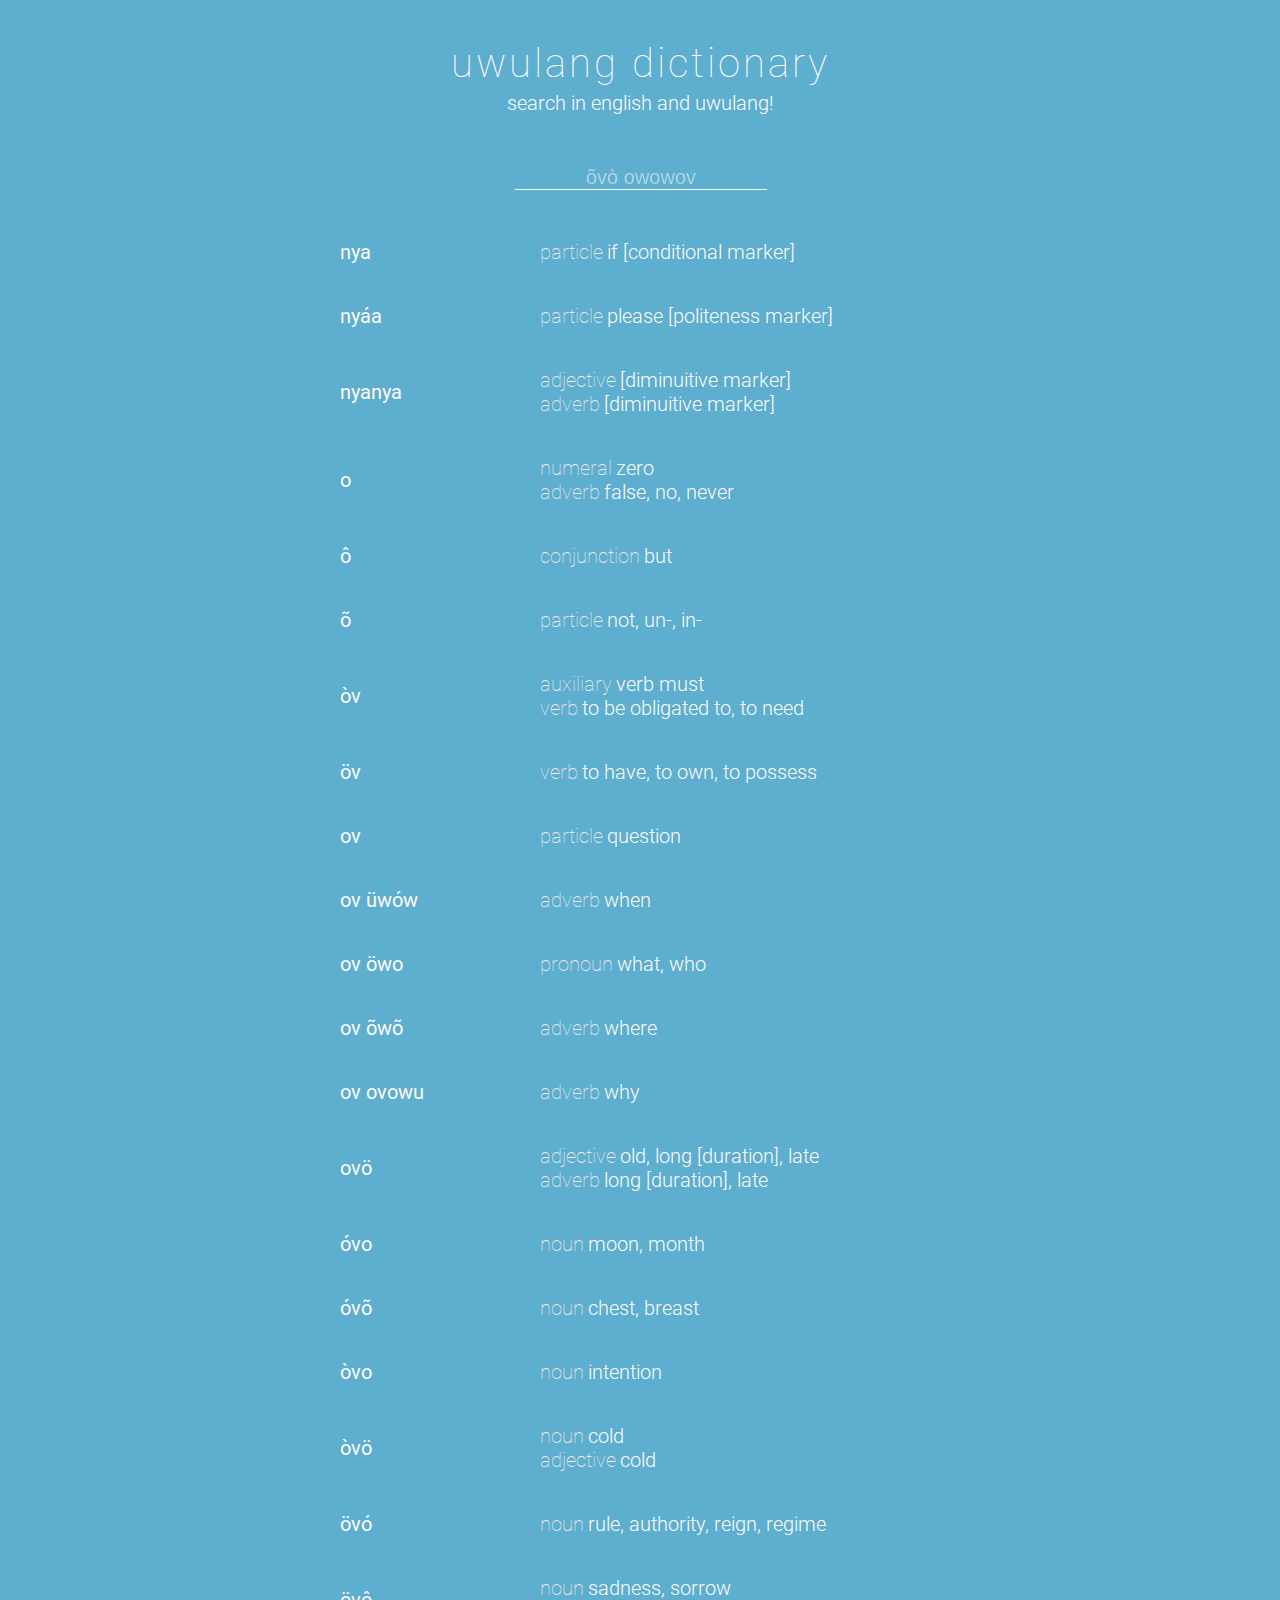
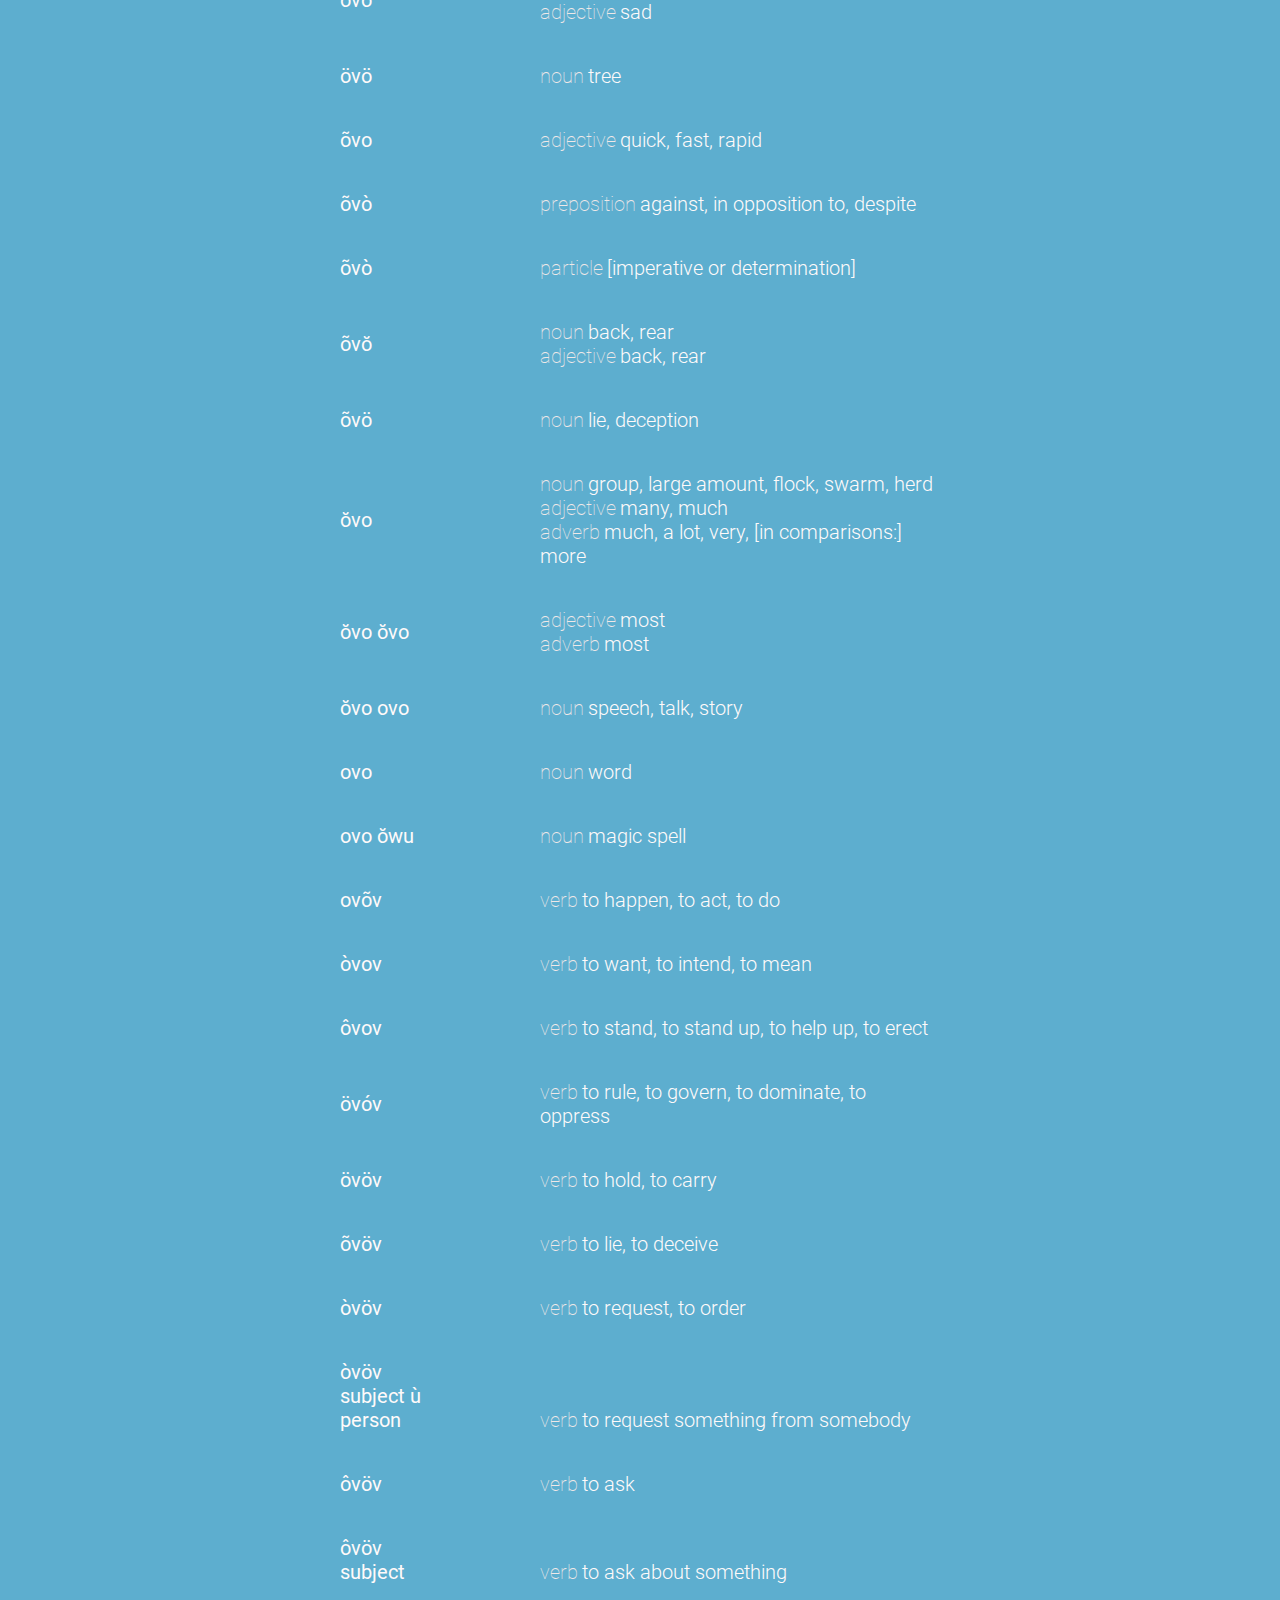
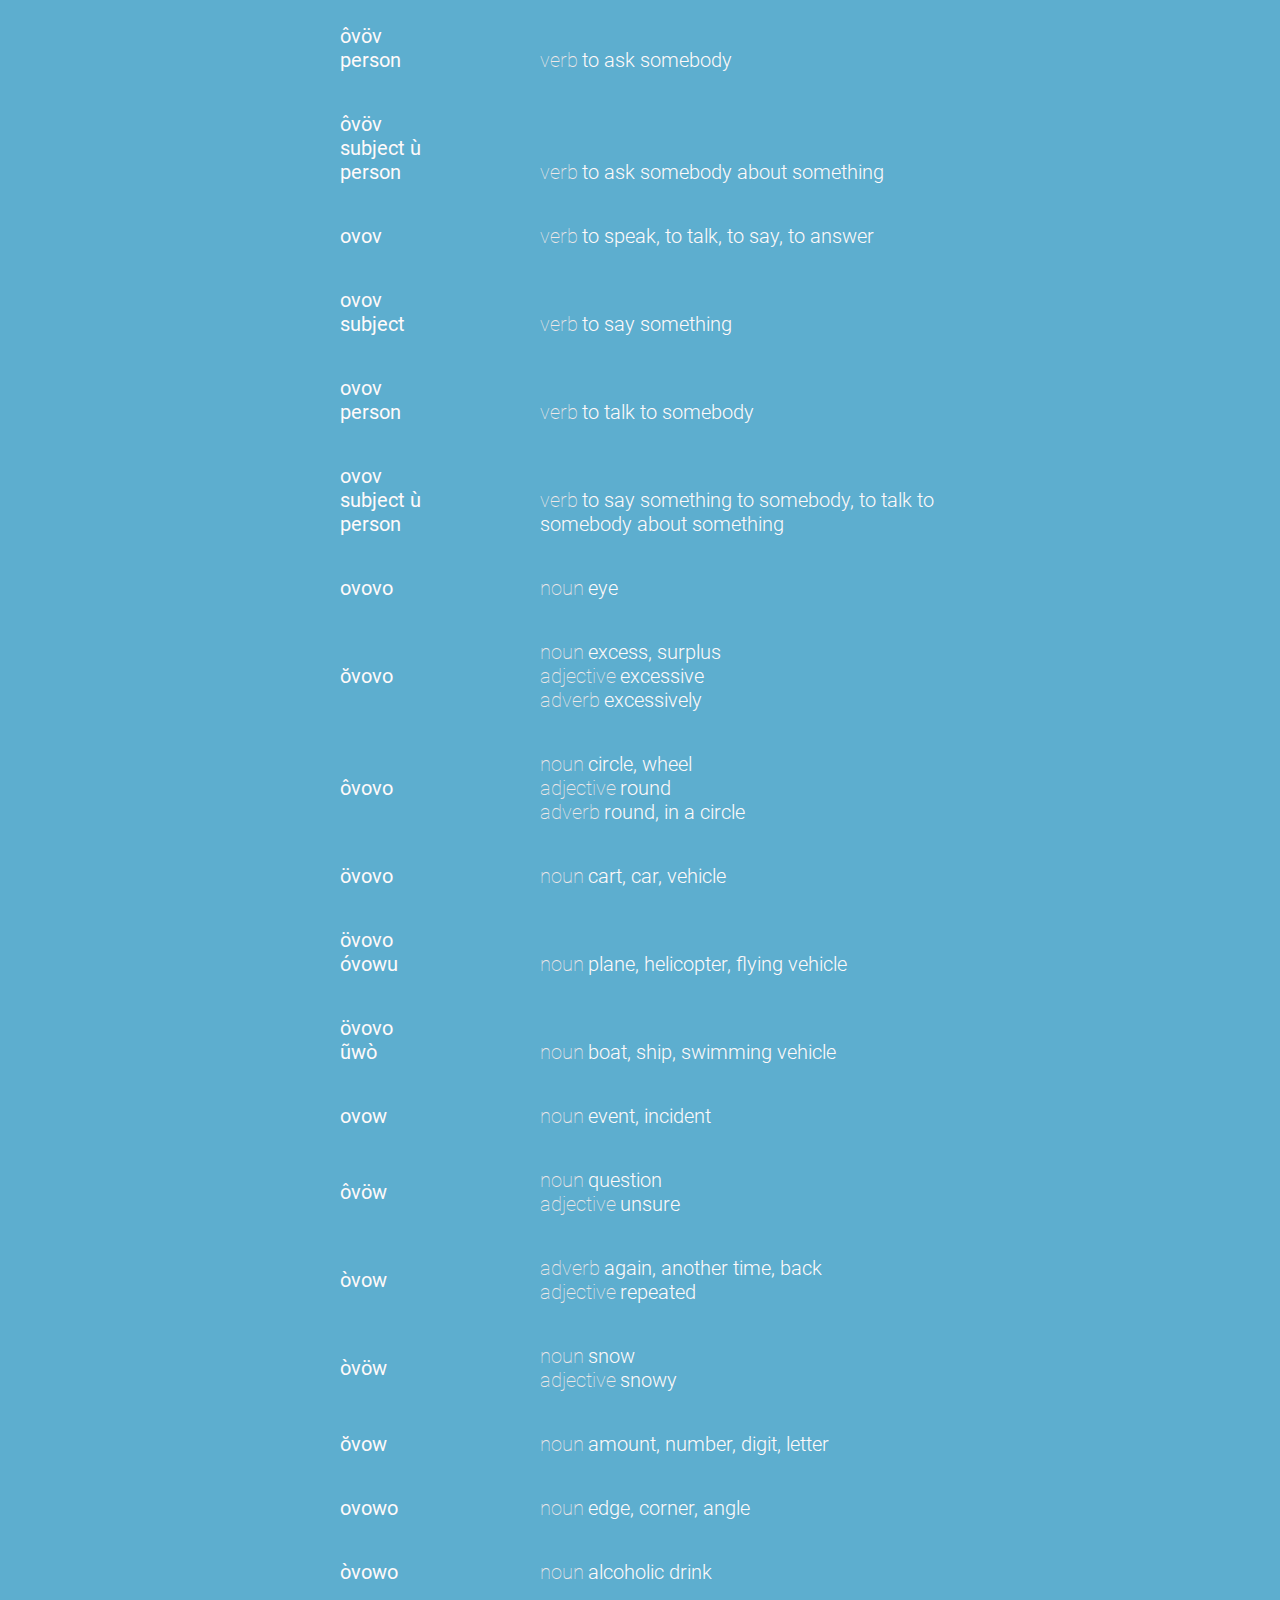
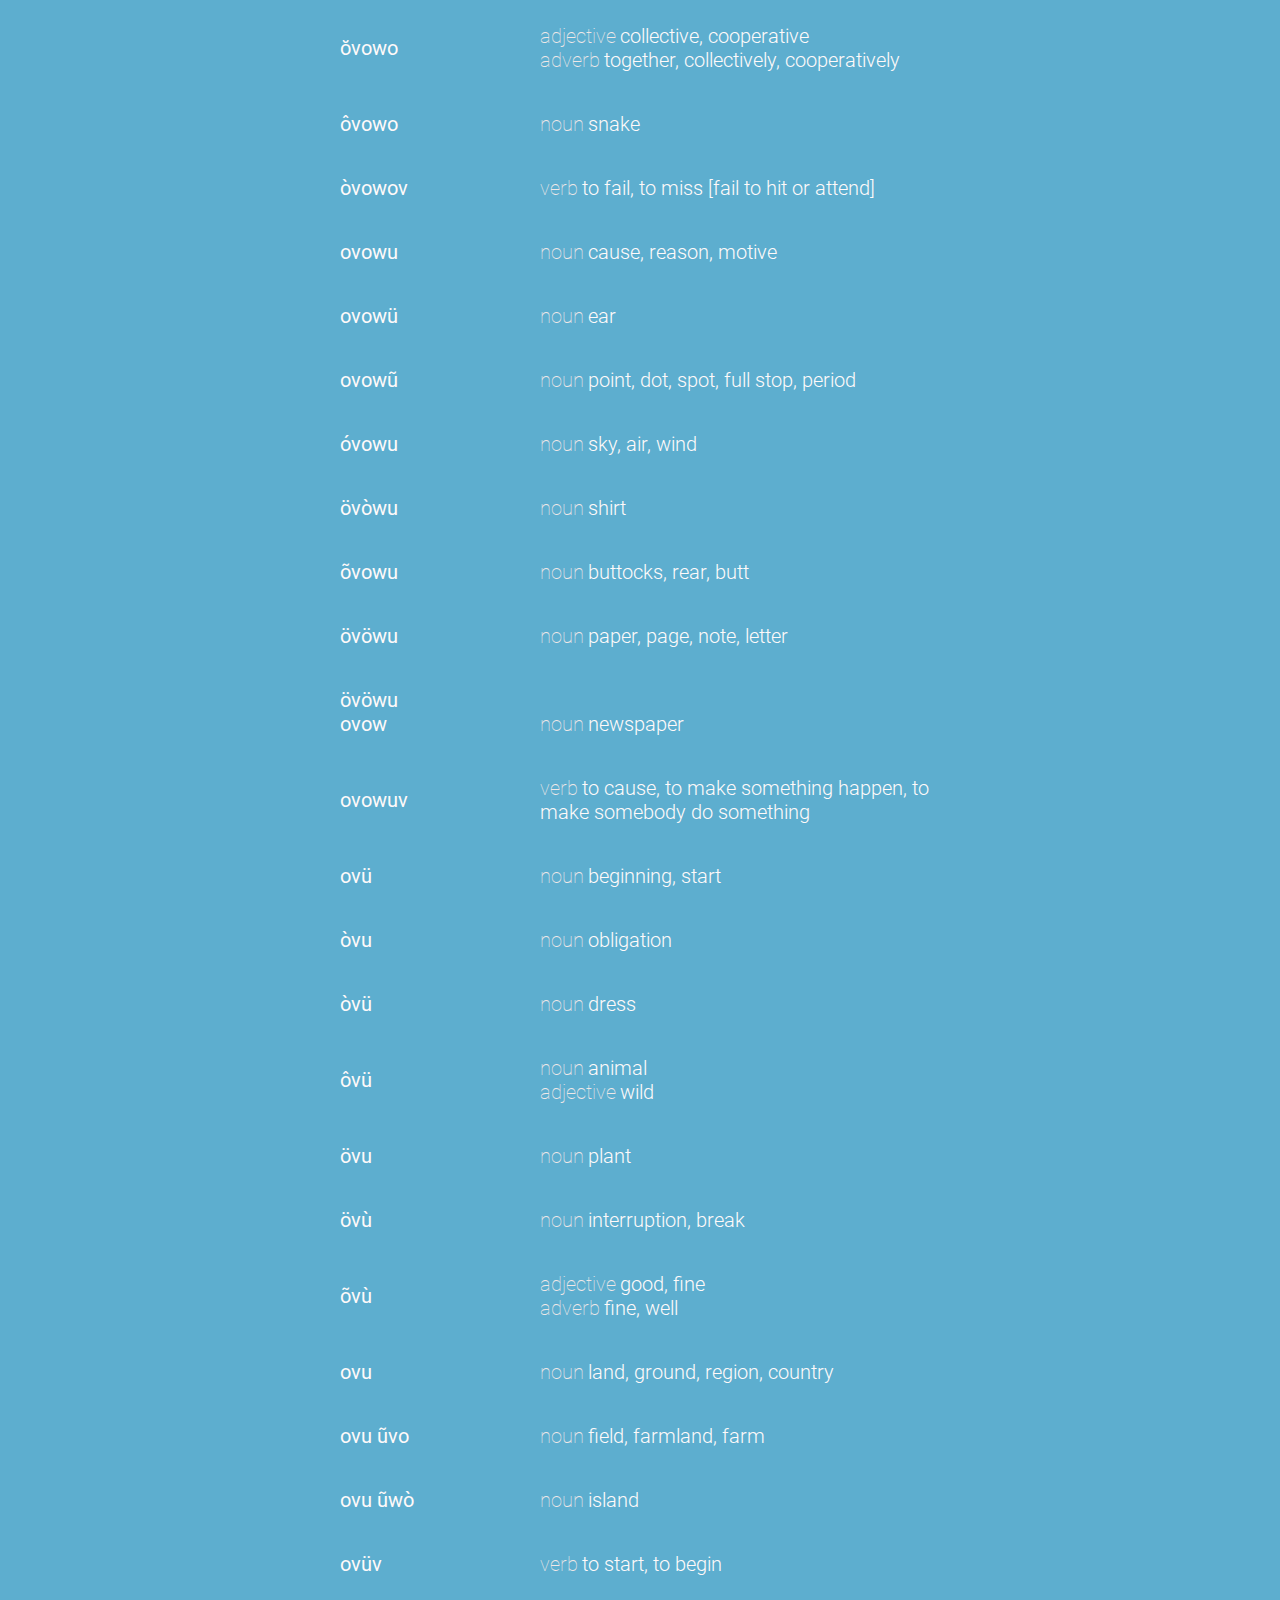
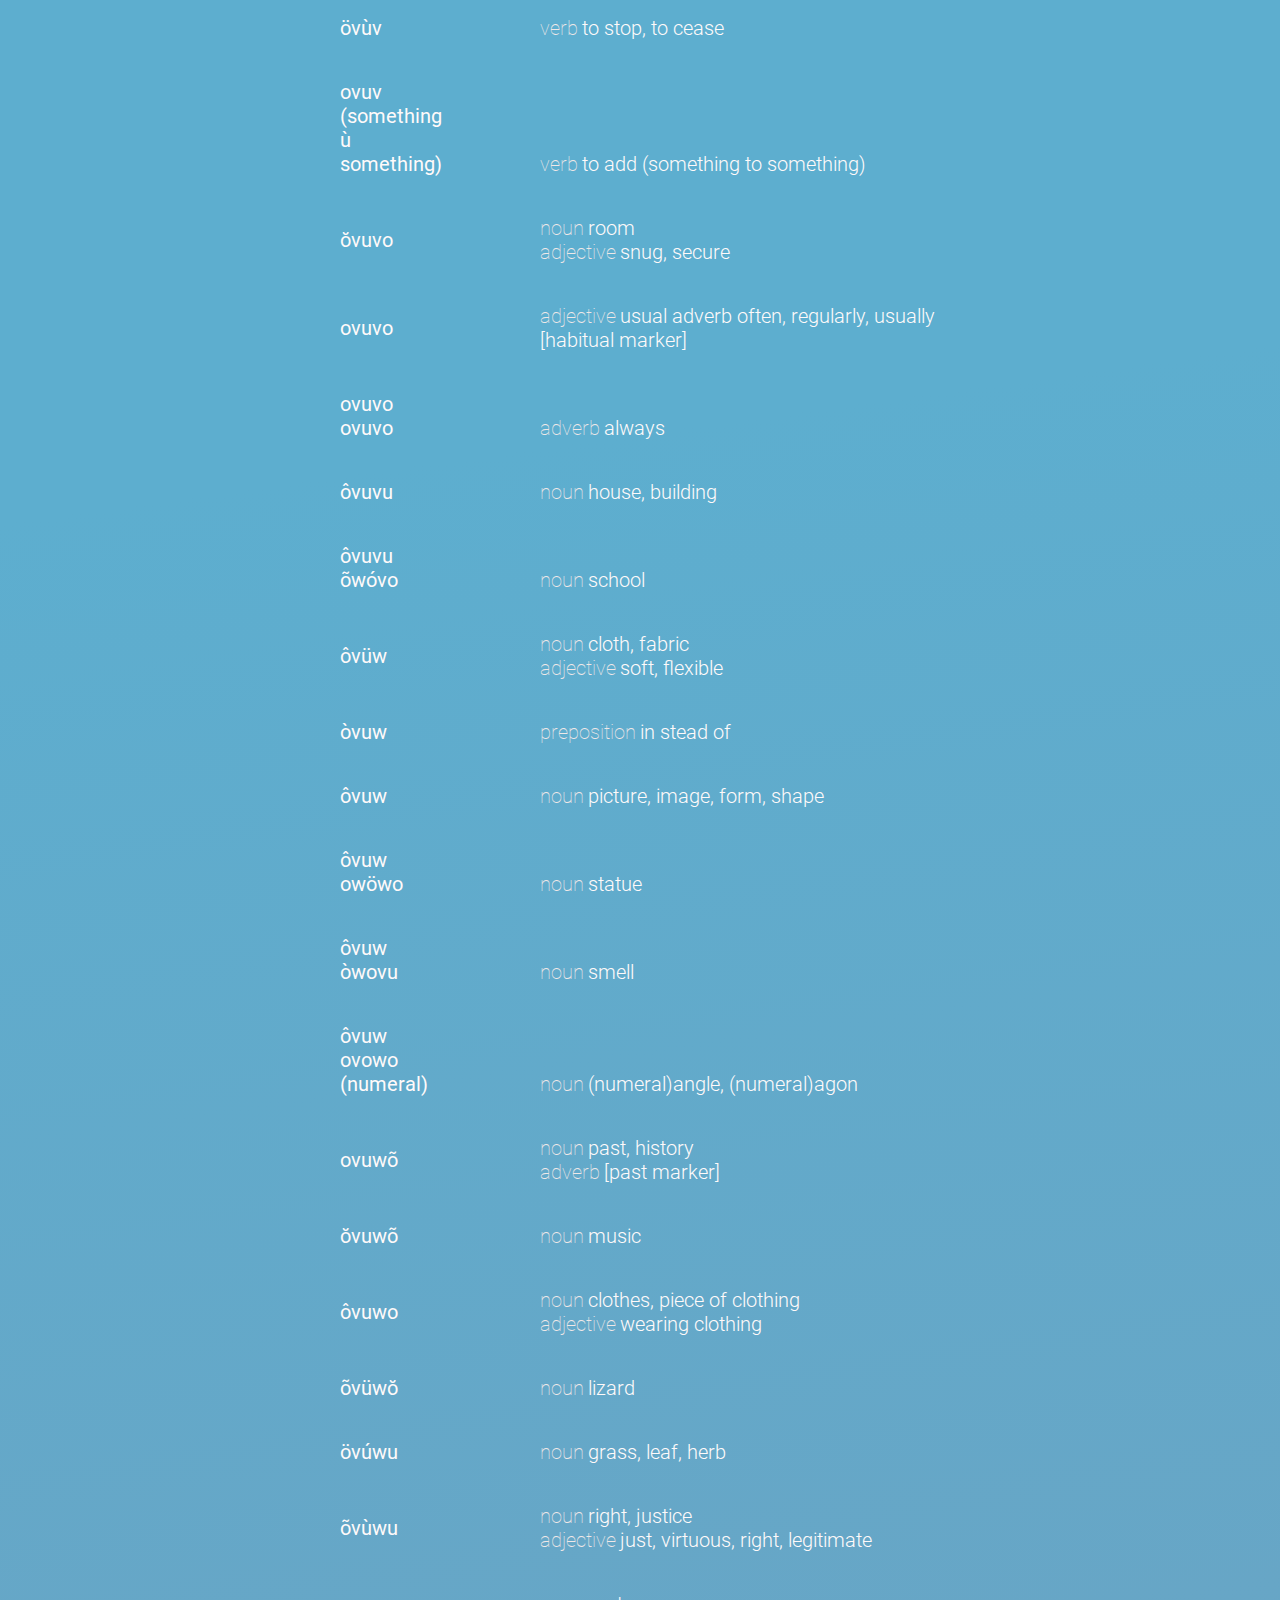
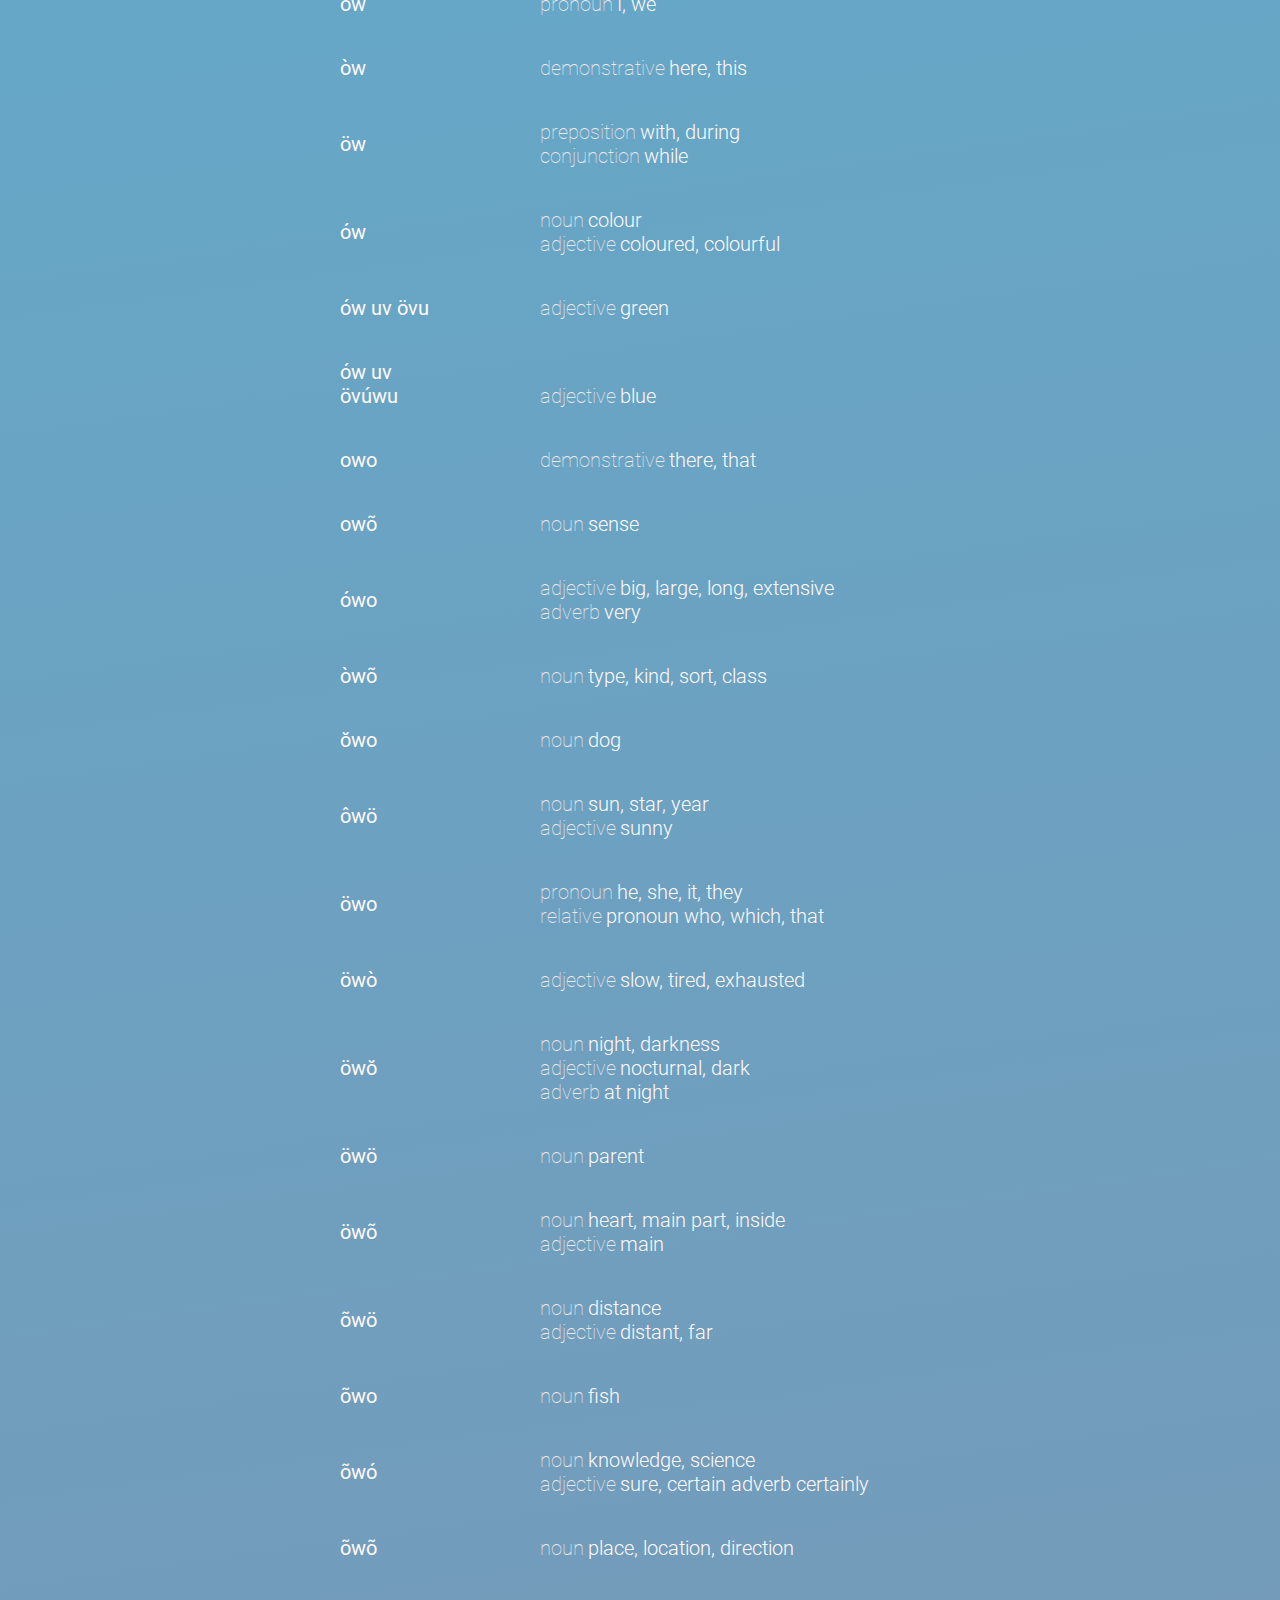
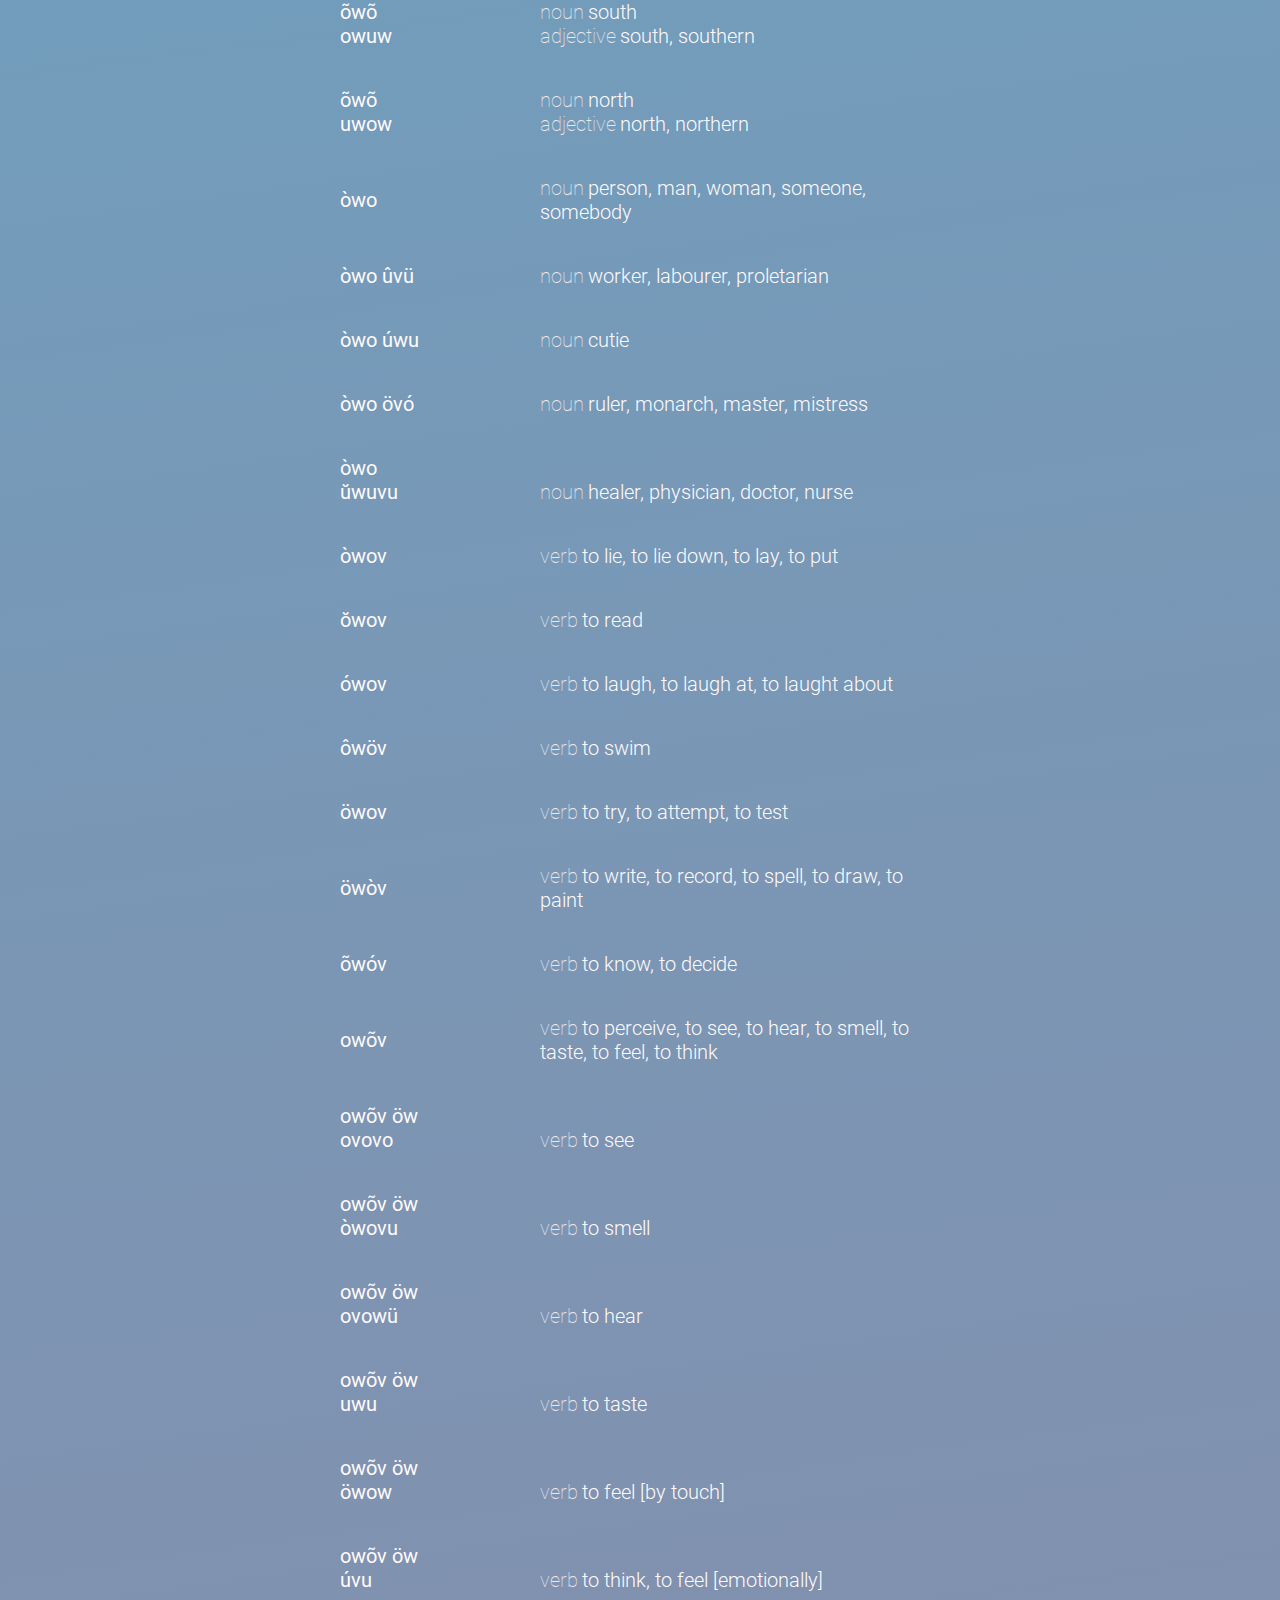
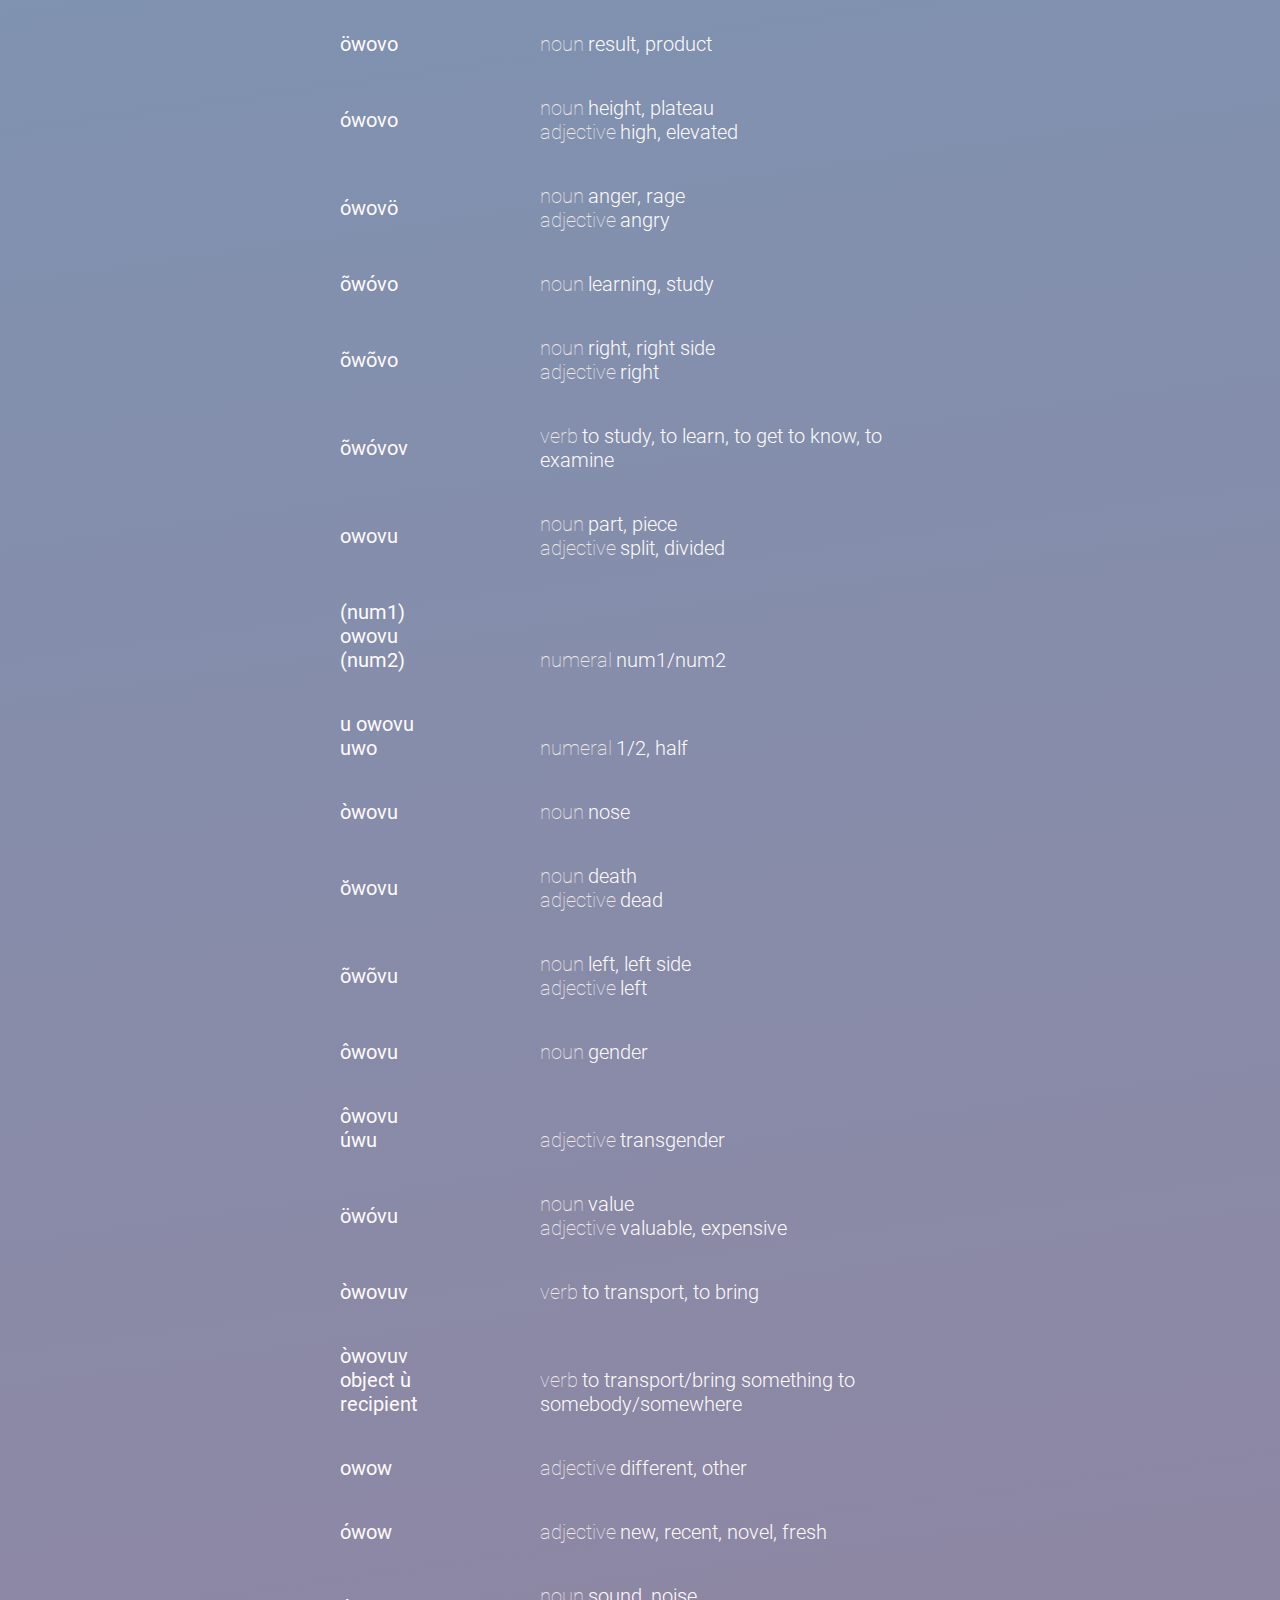
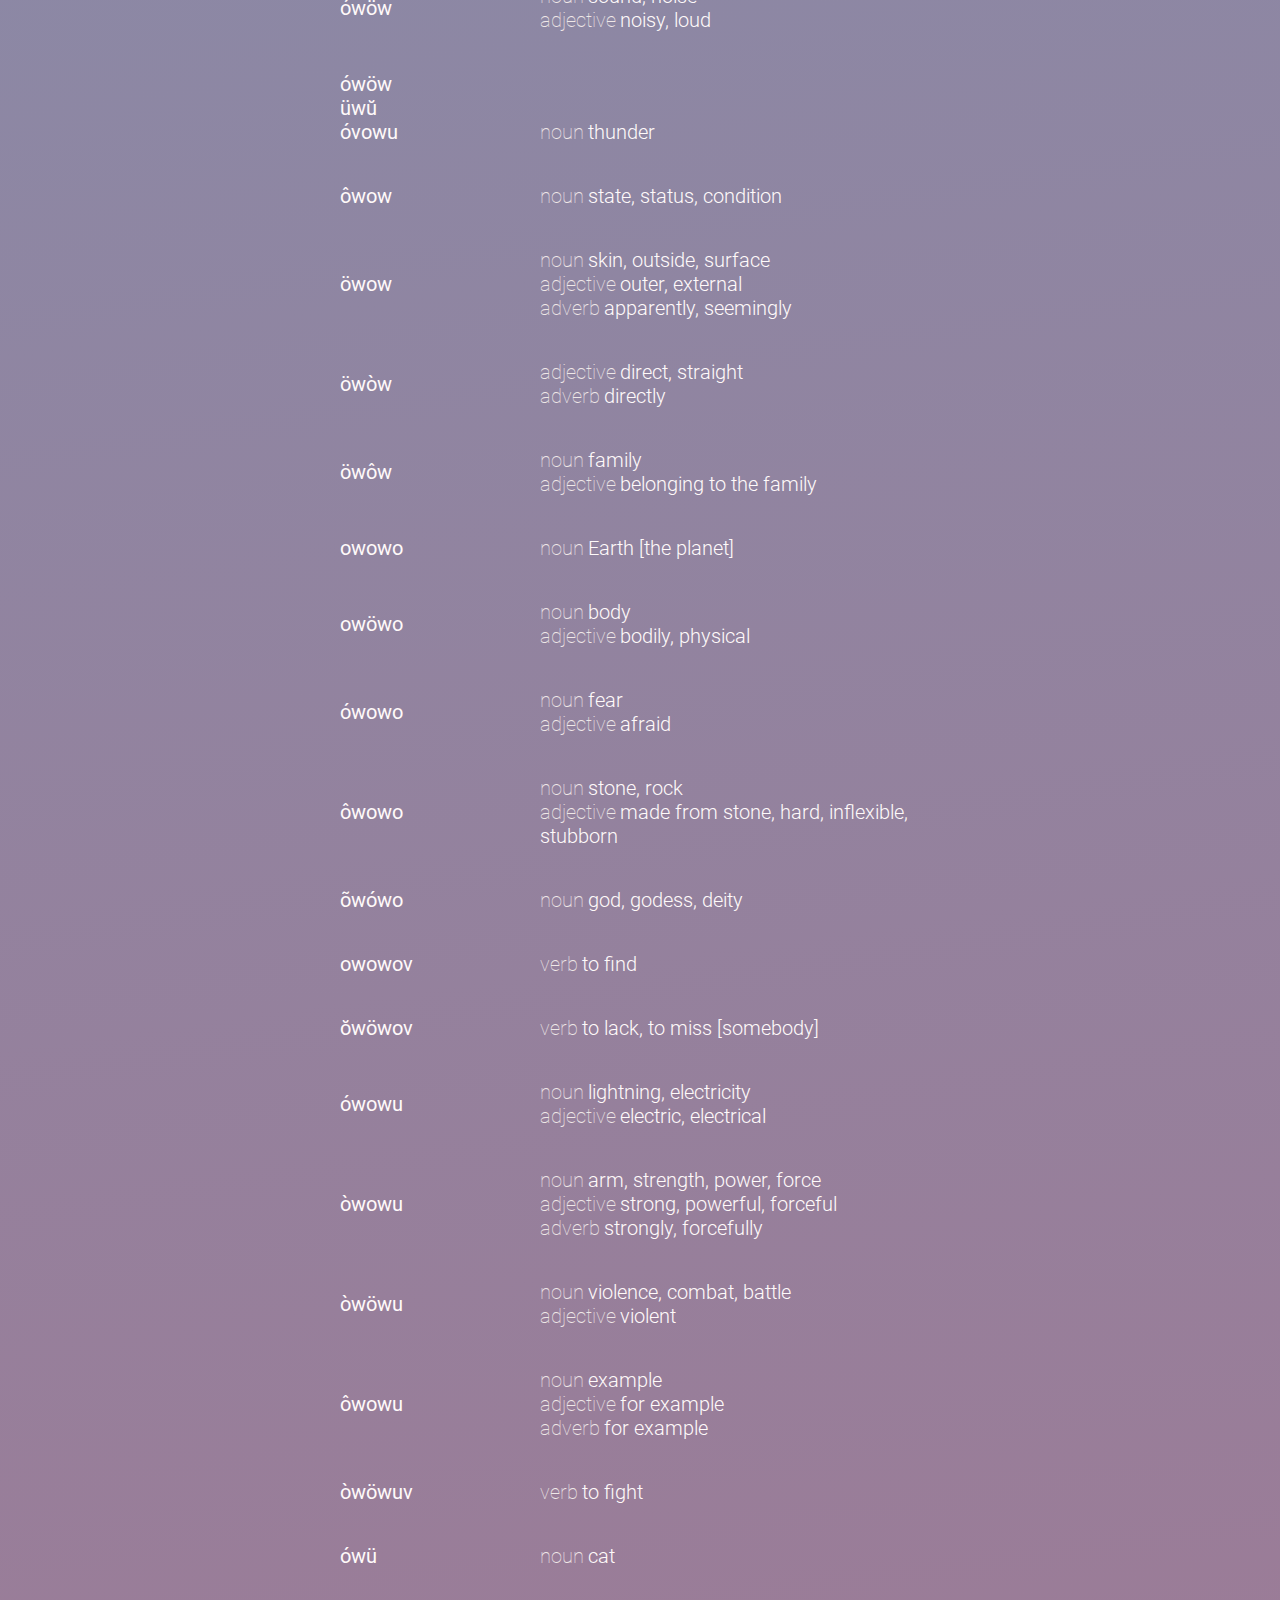
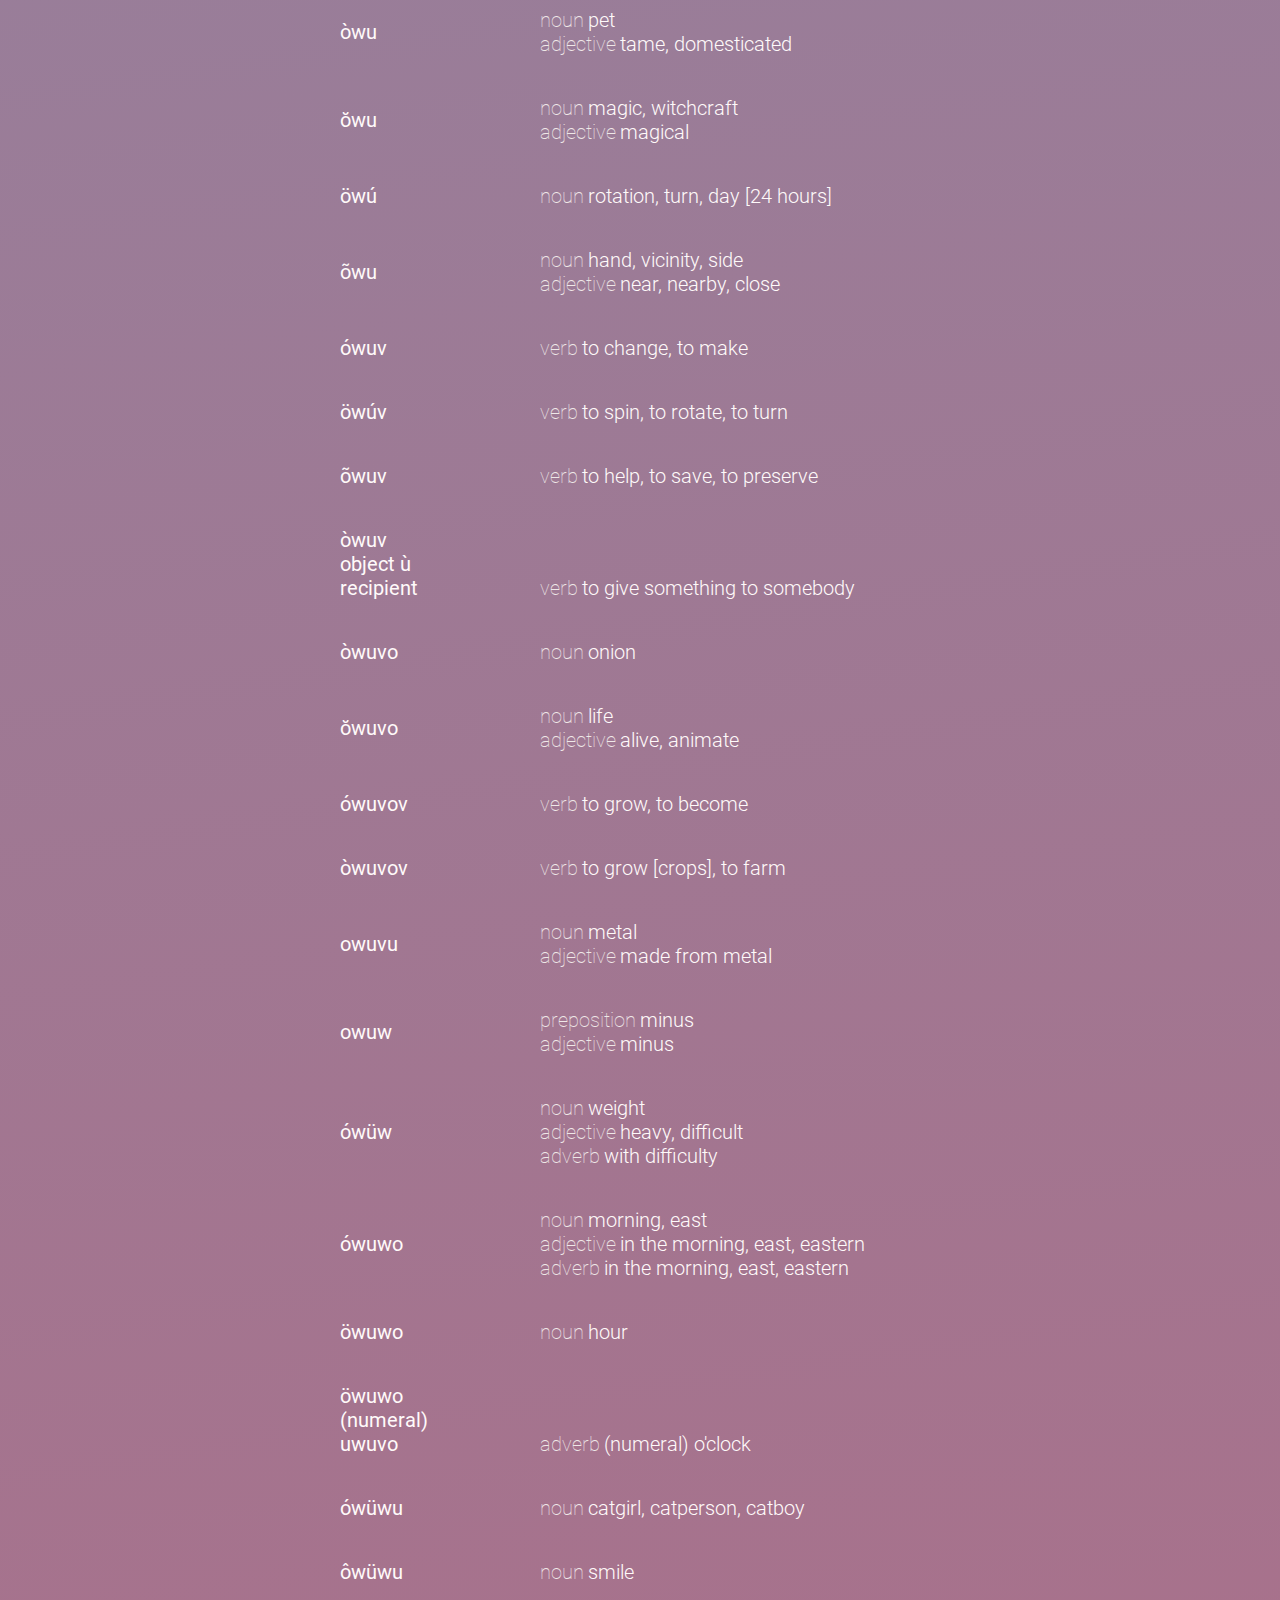
<file: docs/index.html>
<!doctype html><head><meta charset=utf-8><meta name=viewport content="width=device-width,initial-scale=1,maximum-scale=1"><link rel="shortcut icon" href=assets/favicon.jpg><meta name=description content="an uwulang dictionary"><title>uwulang dictionary</title><style type="text/css">header{animation:pop-in 1.5s linear}@keyframes pop-in{0%{opacity:0}to{opacity:1}}@font-face{font-family:Roboto;font-weight:100;src:local(Roboto Thin),url(fonts/Roboto-Thin.woff)}@font-face{font-family:Roboto;font-weight:300;src:local(Roboto Light),url(fonts/Roboto-Light.woff)}@font-face{font-family:Roboto;font-weight:400;src:local(Roboto),url(fonts/Roboto-Regular.woff)}@font-face{font-family:Roboto;font-weight:700;src:local(Roboto Bold),url(fonts/Roboto-Bold.woff)}body{font-family:Roboto,sans-serif;color:snow;font-size:20px;margin:0;background-color:#5daecf;background-image:-webkit-linear-gradient(172deg,#5daecf 25%,#cc546b 75%);background-image:-moz-linear-gradient(172deg,#5daecf 25%,#cc546b 75%);background-image:-o-linear-gradient(172deg,#5daecf 25%,#cc546b 75%);background-image:linear-gradient(172deg,#5daecf 25%,#cc546b 75%)}#main-wrapper{margin:10px auto;width:600px;min-height:100vh}@media screen and (max-width:550px){#main-wrapper{width:95vw}}li{list-style:none}a{color:snow;text-decoration:none}header{text-align:center}h1,header{font-weight:100}h1{font-size:40px;letter-spacing:3px;margin:1em 0 0}@media screen and (max-width:550px){h1{margin-top:.2em}}.subtitle{font-weight:300;font-size:20px;margin:.2em 0 0}main{margin-top:50px}#search-box{margin:0 auto;width:250px}input{width:100%;height:100%;background-color:transparent;border-style:none;border-bottom:thin solid snow;padding:0 1px;color:snow;text-align:center;font-size:20px}input:focus{outline:none}input::placeholder{color:snow;opacity:.5}input::-webkit-input-placeholder{color:snow;opacity:.5}input::-moz-placeholder{color:snow;opacity:.5}input:-ms-input-placeholder{color:snow;opacity:.5}input:-moz-placeholder{color:snow;opacity:.5}.dictionary-words{margin-top:50px;border-bottom:thin solid snow}.word{margin:2em 0;display:flex;justify-content:space-between;font-weight:400}@media screen and (max-width:350px){.word{display:block}}.word-name{display:block;align-self:center;width:90px}.word-meanings{display:block;align-self:flex-end;width:400px;margin:0;padding:0;font-weight:300}@media screen and (max-width:350px){.word-meanings{width:100%}}.meaning{margin:0;padding:0}.speech-type{color:#efe8e8;font-weight:100;margin-right:4px}footer{margin-top:20px;font-size:16px}.footer-title{font-weight:700}.parts-of-speech{font-weight:300}.credits{font-weight:500;font-size:10px;width:100%;margin-top:20px;bottom:0}.credits ul{margin:0;padding:0;display:flex;justify-content:space-around}.credits li{display:block}@media screen and (max-width:550px){.credits ul{flex-direction:column}.credits li{text-align:center;display:block}}</style></head><div id=main-wrapper><header><h1>uwulang dictionary</h1><p class=subtitle>search in english and uwulang!</p></header><main><div id=search-box><input id=search autofocus placeholder="õvò owowov" autocorrect=off autocapitalize=off spellcheck=false autocomplete=off></div><div class=dictionary-words><div class=word><div class=word-name>nya</div><ul class=word-meanings><li class=meaning><span class=speech-type>particle</span><span>if [conditional marker]</span></li></ul></div><div class=word><div class=word-name>nyáa</div><ul class=word-meanings><li class=meaning><span class=speech-type>particle</span><span>please [politeness marker]</span></li></ul></div><div class=word><div class=word-name>nyanya</div><ul class=word-meanings><li class=meaning><span class=speech-type>adjective</span><span>[diminuitive marker]</span></li><li class=meaning><span class=speech-type>adverb</span><span>[diminuitive marker]</span></li></ul></div><div class=word><div class=word-name>o</div><ul class=word-meanings><li class=meaning><span class=speech-type>numeral</span><span>zero</span></li><li class=meaning><span class=speech-type>adverb</span><span>false, no, never</span></li></ul></div><div class=word><div class=word-name>ô</div><ul class=word-meanings><li class=meaning><span class=speech-type>conjunction</span><span>but</span></li></ul></div><div class=word><div class=word-name>õ</div><ul class=word-meanings><li class=meaning><span class=speech-type>particle</span><span>not, un-, in-</span></li></ul></div><div class=word><div class=word-name>òv</div><ul class=word-meanings><li class=meaning><span class=speech-type>auxiliary</span><span>verb must</span></li><li class=meaning><span class=speech-type>verb</span><span>to be obligated to, to need</span></li></ul></div><div class=word><div class=word-name>öv</div><ul class=word-meanings><li class=meaning><span class=speech-type>verb</span><span>to have, to own, to possess</span></li></ul></div><div class=word><div class=word-name>ov</div><ul class=word-meanings><li class=meaning><span class=speech-type>particle</span><span>question</span></li></ul></div><div class=word><div class=word-name>ov üwów</div><ul class=word-meanings><li class=meaning><span class=speech-type>adverb</span><span>when</span></li></ul></div><div class=word><div class=word-name>ov öwo</div><ul class=word-meanings><li class=meaning><span class=speech-type>pronoun</span><span>what, who</span></li></ul></div><div class=word><div class=word-name>ov õwõ</div><ul class=word-meanings><li class=meaning><span class=speech-type>adverb</span><span>where</span></li></ul></div><div class=word><div class=word-name>ov ovowu</div><ul class=word-meanings><li class=meaning><span class=speech-type>adverb</span><span>why</span></li></ul></div><div class=word><div class=word-name>ovö</div><ul class=word-meanings><li class=meaning><span class=speech-type>adjective</span><span>old, long [duration], late</span></li><li class=meaning><span class=speech-type>adverb</span><span>long [duration], late</span></li></ul></div><div class=word><div class=word-name>óvo</div><ul class=word-meanings><li class=meaning><span class=speech-type>noun</span><span>moon, month</span></li></ul></div><div class=word><div class=word-name>óvõ</div><ul class=word-meanings><li class=meaning><span class=speech-type>noun</span><span>chest, breast</span></li></ul></div><div class=word><div class=word-name>òvo</div><ul class=word-meanings><li class=meaning><span class=speech-type>noun</span><span>intention</span></li></ul></div><div class=word><div class=word-name>òvö</div><ul class=word-meanings><li class=meaning><span class=speech-type>noun</span><span>cold</span></li><li class=meaning><span class=speech-type>adjective</span><span>cold</span></li></ul></div><div class=word><div class=word-name>övó</div><ul class=word-meanings><li class=meaning><span class=speech-type>noun</span><span>rule, authority, reign, regime</span></li></ul></div><div class=word><div class=word-name>övô</div><ul class=word-meanings><li class=meaning><span class=speech-type>noun</span><span>sadness, sorrow</span></li><li class=meaning><span class=speech-type>adjective</span><span>sad</span></li></ul></div><div class=word><div class=word-name>övö</div><ul class=word-meanings><li class=meaning><span class=speech-type>noun</span><span>tree</span></li></ul></div><div class=word><div class=word-name>õvo</div><ul class=word-meanings><li class=meaning><span class=speech-type>adjective</span><span>quick, fast, rapid</span></li></ul></div><div class=word><div class=word-name>õvò</div><ul class=word-meanings><li class=meaning><span class=speech-type>preposition</span><span>against, in opposition to, despite</span></li></ul></div><div class=word><div class=word-name>õvò</div><ul class=word-meanings><li class=meaning><span class=speech-type>particle</span><span>[imperative or determination]</span></li></ul></div><div class=word><div class=word-name>õvŏ</div><ul class=word-meanings><li class=meaning><span class=speech-type>noun</span><span>back, rear</span></li><li class=meaning><span class=speech-type>adjective</span><span>back, rear</span></li></ul></div><div class=word><div class=word-name>õvö</div><ul class=word-meanings><li class=meaning><span class=speech-type>noun</span><span>lie, deception</span></li></ul></div><div class=word><div class=word-name>ŏvo</div><ul class=word-meanings><li class=meaning><span class=speech-type>noun</span><span>group, large amount, flock, swarm, herd</span></li><li class=meaning><span class=speech-type>adjective</span><span>many, much</span></li><li class=meaning><span class=speech-type>adverb</span><span>much, a lot, very, [in comparisons:] more</span></li></ul></div><div class=word><div class=word-name>ŏvo ŏvo</div><ul class=word-meanings><li class=meaning><span class=speech-type>adjective</span><span>most</span></li><li class=meaning><span class=speech-type>adverb</span><span>most</span></li></ul></div><div class=word><div class=word-name>ŏvo ovo</div><ul class=word-meanings><li class=meaning><span class=speech-type>noun</span><span>speech, talk, story</span></li></ul></div><div class=word><div class=word-name>ovo</div><ul class=word-meanings><li class=meaning><span class=speech-type>noun</span><span>word</span></li></ul></div><div class=word><div class=word-name>ovo ŏwu</div><ul class=word-meanings><li class=meaning><span class=speech-type>noun</span><span>magic spell</span></li></ul></div><div class=word><div class=word-name>ovõv</div><ul class=word-meanings><li class=meaning><span class=speech-type>verb</span><span>to happen, to act, to do</span></li></ul></div><div class=word><div class=word-name>òvov</div><ul class=word-meanings><li class=meaning><span class=speech-type>verb</span><span>to want, to intend, to mean</span></li></ul></div><div class=word><div class=word-name>ôvov</div><ul class=word-meanings><li class=meaning><span class=speech-type>verb</span><span>to stand, to stand up, to help up, to erect</span></li></ul></div><div class=word><div class=word-name>övóv</div><ul class=word-meanings><li class=meaning><span class=speech-type>verb</span><span>to rule, to govern, to dominate, to oppress</span></li></ul></div><div class=word><div class=word-name>övöv</div><ul class=word-meanings><li class=meaning><span class=speech-type>verb</span><span>to hold, to carry</span></li></ul></div><div class=word><div class=word-name>õvöv</div><ul class=word-meanings><li class=meaning><span class=speech-type>verb</span><span>to lie, to deceive</span></li></ul></div><div class=word><div class=word-name>òvöv</div><ul class=word-meanings><li class=meaning><span class=speech-type>verb</span><span>to request, to order</span></li></ul></div><div class=word><div class=word-name>òvöv subject ù person</div><ul class=word-meanings><li class=meaning><span class=speech-type>verb</span><span>to request something from somebody</span></li></ul></div><div class=word><div class=word-name>ôvöv</div><ul class=word-meanings><li class=meaning><span class=speech-type>verb</span><span>to ask</span></li></ul></div><div class=word><div class=word-name>ôvöv subject</div><ul class=word-meanings><li class=meaning><span class=speech-type>verb</span><span>to ask about something</span></li></ul></div><div class=word><div class=word-name>ôvöv person</div><ul class=word-meanings><li class=meaning><span class=speech-type>verb</span><span>to ask somebody</span></li></ul></div><div class=word><div class=word-name>ôvöv subject ù person</div><ul class=word-meanings><li class=meaning><span class=speech-type>verb</span><span>to ask somebody about something</span></li></ul></div><div class=word><div class=word-name>ovov</div><ul class=word-meanings><li class=meaning><span class=speech-type>verb</span><span>to speak, to talk, to say, to answer</span></li></ul></div><div class=word><div class=word-name>ovov subject</div><ul class=word-meanings><li class=meaning><span class=speech-type>verb</span><span>to say something</span></li></ul></div><div class=word><div class=word-name>ovov person</div><ul class=word-meanings><li class=meaning><span class=speech-type>verb</span><span>to talk to somebody</span></li></ul></div><div class=word><div class=word-name>ovov subject ù person</div><ul class=word-meanings><li class=meaning><span class=speech-type>verb</span><span>to say something to somebody, to talk to somebody about something</span></li></ul></div><div class=word><div class=word-name>ovovo</div><ul class=word-meanings><li class=meaning><span class=speech-type>noun</span><span>eye</span></li></ul></div><div class=word><div class=word-name>ŏvovo</div><ul class=word-meanings><li class=meaning><span class=speech-type>noun</span><span>excess, surplus</span></li><li class=meaning><span class=speech-type>adjective</span><span>excessive</span></li><li class=meaning><span class=speech-type>adverb</span><span>excessively</span></li></ul></div><div class=word><div class=word-name>ôvovo</div><ul class=word-meanings><li class=meaning><span class=speech-type>noun</span><span>circle, wheel</span></li><li class=meaning><span class=speech-type>adjective</span><span>round</span></li><li class=meaning><span class=speech-type>adverb</span><span>round, in a circle</span></li></ul></div><div class=word><div class=word-name>övovo</div><ul class=word-meanings><li class=meaning><span class=speech-type>noun</span><span>cart, car, vehicle</span></li></ul></div><div class=word><div class=word-name>övovo óvowu</div><ul class=word-meanings><li class=meaning><span class=speech-type>noun</span><span>plane, helicopter, flying vehicle</span></li></ul></div><div class=word><div class=word-name>övovo ũwò</div><ul class=word-meanings><li class=meaning><span class=speech-type>noun</span><span>boat, ship, swimming vehicle</span></li></ul></div><div class=word><div class=word-name>ovow</div><ul class=word-meanings><li class=meaning><span class=speech-type>noun</span><span>event, incident</span></li></ul></div><div class=word><div class=word-name>ôvöw</div><ul class=word-meanings><li class=meaning><span class=speech-type>noun</span><span>question</span></li><li class=meaning><span class=speech-type>adjective</span><span>unsure</span></li></ul></div><div class=word><div class=word-name>òvow</div><ul class=word-meanings><li class=meaning><span class=speech-type>adverb</span><span>again, another time, back</span></li><li class=meaning><span class=speech-type>adjective</span><span>repeated</span></li></ul></div><div class=word><div class=word-name>òvöw</div><ul class=word-meanings><li class=meaning><span class=speech-type>noun</span><span>snow</span></li><li class=meaning><span class=speech-type>adjective</span><span>snowy</span></li></ul></div><div class=word><div class=word-name>ŏvow</div><ul class=word-meanings><li class=meaning><span class=speech-type>noun</span><span>amount, number, digit, letter</span></li></ul></div><div class=word><div class=word-name>ovowo</div><ul class=word-meanings><li class=meaning><span class=speech-type>noun</span><span>edge, corner, angle</span></li></ul></div><div class=word><div class=word-name>òvowo</div><ul class=word-meanings><li class=meaning><span class=speech-type>noun</span><span>alcoholic drink</span></li></ul></div><div class=word><div class=word-name>ŏvowo</div><ul class=word-meanings><li class=meaning><span class=speech-type>adjective</span><span>collective, cooperative</span></li><li class=meaning><span class=speech-type>adverb</span><span>together, collectively, cooperatively</span></li></ul></div><div class=word><div class=word-name>ôvowo</div><ul class=word-meanings><li class=meaning><span class=speech-type>noun</span><span>snake</span></li></ul></div><div class=word><div class=word-name>òvowov</div><ul class=word-meanings><li class=meaning><span class=speech-type>verb</span><span>to fail, to miss [fail to hit or attend]</span></li></ul></div><div class=word><div class=word-name>ovowu</div><ul class=word-meanings><li class=meaning><span class=speech-type>noun</span><span>cause, reason, motive</span></li></ul></div><div class=word><div class=word-name>ovowü</div><ul class=word-meanings><li class=meaning><span class=speech-type>noun</span><span>ear</span></li></ul></div><div class=word><div class=word-name>ovowũ</div><ul class=word-meanings><li class=meaning><span class=speech-type>noun</span><span>point, dot, spot, full stop, period</span></li></ul></div><div class=word><div class=word-name>óvowu</div><ul class=word-meanings><li class=meaning><span class=speech-type>noun</span><span>sky, air, wind</span></li></ul></div><div class=word><div class=word-name>övòwu</div><ul class=word-meanings><li class=meaning><span class=speech-type>noun</span><span>shirt</span></li></ul></div><div class=word><div class=word-name>õvowu</div><ul class=word-meanings><li class=meaning><span class=speech-type>noun</span><span>buttocks, rear, butt</span></li></ul></div><div class=word><div class=word-name>övöwu</div><ul class=word-meanings><li class=meaning><span class=speech-type>noun</span><span>paper, page, note, letter</span></li></ul></div><div class=word><div class=word-name>övöwu ovow</div><ul class=word-meanings><li class=meaning><span class=speech-type>noun</span><span>newspaper</span></li></ul></div><div class=word><div class=word-name>ovowuv</div><ul class=word-meanings><li class=meaning><span class=speech-type>verb</span><span>to cause, to make something happen, to make somebody do something</span></li></ul></div><div class=word><div class=word-name>ovü</div><ul class=word-meanings><li class=meaning><span class=speech-type>noun</span><span>beginning, start</span></li></ul></div><div class=word><div class=word-name>òvu</div><ul class=word-meanings><li class=meaning><span class=speech-type>noun</span><span>obligation</span></li></ul></div><div class=word><div class=word-name>òvü</div><ul class=word-meanings><li class=meaning><span class=speech-type>noun</span><span>dress</span></li></ul></div><div class=word><div class=word-name>ôvü</div><ul class=word-meanings><li class=meaning><span class=speech-type>noun</span><span>animal</span></li><li class=meaning><span class=speech-type>adjective</span><span>wild</span></li></ul></div><div class=word><div class=word-name>övu</div><ul class=word-meanings><li class=meaning><span class=speech-type>noun</span><span>plant</span></li></ul></div><div class=word><div class=word-name>övù</div><ul class=word-meanings><li class=meaning><span class=speech-type>noun</span><span>interruption, break</span></li></ul></div><div class=word><div class=word-name>õvù</div><ul class=word-meanings><li class=meaning><span class=speech-type>adjective</span><span>good, fine</span></li><li class=meaning><span class=speech-type>adverb</span><span>fine, well</span></li></ul></div><div class=word><div class=word-name>ovu</div><ul class=word-meanings><li class=meaning><span class=speech-type>noun</span><span>land, ground, region, country</span></li></ul></div><div class=word><div class=word-name>ovu ũvo</div><ul class=word-meanings><li class=meaning><span class=speech-type>noun</span><span>field, farmland, farm</span></li></ul></div><div class=word><div class=word-name>ovu ũwò</div><ul class=word-meanings><li class=meaning><span class=speech-type>noun</span><span>island</span></li></ul></div><div class=word><div class=word-name>ovüv</div><ul class=word-meanings><li class=meaning><span class=speech-type>verb</span><span>to start, to begin</span></li></ul></div><div class=word><div class=word-name>övùv</div><ul class=word-meanings><li class=meaning><span class=speech-type>verb</span><span>to stop, to cease</span></li></ul></div><div class=word><div class=word-name>ovuv (something ù something)</div><ul class=word-meanings><li class=meaning><span class=speech-type>verb</span><span>to add (something to something)</span></li></ul></div><div class=word><div class=word-name>ŏvuvo</div><ul class=word-meanings><li class=meaning><span class=speech-type>noun</span><span>room</span></li><li class=meaning><span class=speech-type>adjective</span><span>snug, secure</span></li></ul></div><div class=word><div class=word-name>ovuvo</div><ul class=word-meanings><li class=meaning><span class=speech-type>adjective</span><span>usual adverb often, regularly, usually [habitual marker]</span></li></ul></div><div class=word><div class=word-name>ovuvo ovuvo</div><ul class=word-meanings><li class=meaning><span class=speech-type>adverb</span><span>always</span></li></ul></div><div class=word><div class=word-name>ôvuvu</div><ul class=word-meanings><li class=meaning><span class=speech-type>noun</span><span>house, building</span></li></ul></div><div class=word><div class=word-name>ôvuvu õwóvo</div><ul class=word-meanings><li class=meaning><span class=speech-type>noun</span><span>school</span></li></ul></div><div class=word><div class=word-name>ôvüw</div><ul class=word-meanings><li class=meaning><span class=speech-type>noun</span><span>cloth, fabric</span></li><li class=meaning><span class=speech-type>adjective</span><span>soft, flexible</span></li></ul></div><div class=word><div class=word-name>òvuw</div><ul class=word-meanings><li class=meaning><span class=speech-type>preposition</span><span>in stead of</span></li></ul></div><div class=word><div class=word-name>ôvuw</div><ul class=word-meanings><li class=meaning><span class=speech-type>noun</span><span>picture, image, form, shape</span></li></ul></div><div class=word><div class=word-name>ôvuw owöwo</div><ul class=word-meanings><li class=meaning><span class=speech-type>noun</span><span>statue</span></li></ul></div><div class=word><div class=word-name>ôvuw òwovu</div><ul class=word-meanings><li class=meaning><span class=speech-type>noun</span><span>smell</span></li></ul></div><div class=word><div class=word-name>ôvuw ovowo (numeral)</div><ul class=word-meanings><li class=meaning><span class=speech-type>noun</span><span>(numeral)angle, (numeral)agon</span></li></ul></div><div class=word><div class=word-name>ovuwõ</div><ul class=word-meanings><li class=meaning><span class=speech-type>noun</span><span>past, history</span></li><li class=meaning><span class=speech-type>adverb</span><span>[past marker]</span></li></ul></div><div class=word><div class=word-name>ŏvuwõ</div><ul class=word-meanings><li class=meaning><span class=speech-type>noun</span><span>music</span></li></ul></div><div class=word><div class=word-name>ôvuwo</div><ul class=word-meanings><li class=meaning><span class=speech-type>noun</span><span>clothes, piece of clothing</span></li><li class=meaning><span class=speech-type>adjective</span><span>wearing clothing</span></li></ul></div><div class=word><div class=word-name>õvüwŏ</div><ul class=word-meanings><li class=meaning><span class=speech-type>noun</span><span>lizard</span></li></ul></div><div class=word><div class=word-name>övúwu</div><ul class=word-meanings><li class=meaning><span class=speech-type>noun</span><span>grass, leaf, herb</span></li></ul></div><div class=word><div class=word-name>õvùwu</div><ul class=word-meanings><li class=meaning><span class=speech-type>noun</span><span>right, justice</span></li><li class=meaning><span class=speech-type>adjective</span><span>just, virtuous, right, legitimate</span></li></ul></div><div class=word><div class=word-name>ow</div><ul class=word-meanings><li class=meaning><span class=speech-type>pronoun</span><span>I, we</span></li></ul></div><div class=word><div class=word-name>òw</div><ul class=word-meanings><li class=meaning><span class=speech-type>demonstrative</span><span>here, this</span></li></ul></div><div class=word><div class=word-name>öw</div><ul class=word-meanings><li class=meaning><span class=speech-type>preposition</span><span>with, during</span></li><li class=meaning><span class=speech-type>conjunction</span><span>while</span></li></ul></div><div class=word><div class=word-name>ów</div><ul class=word-meanings><li class=meaning><span class=speech-type>noun</span><span>colour</span></li><li class=meaning><span class=speech-type>adjective</span><span>coloured, colourful</span></li></ul></div><div class=word><div class=word-name>ów uv övu</div><ul class=word-meanings><li class=meaning><span class=speech-type>adjective</span><span>green</span></li></ul></div><div class=word><div class=word-name>ów uv övúwu</div><ul class=word-meanings><li class=meaning><span class=speech-type>adjective</span><span>blue</span></li></ul></div><div class=word><div class=word-name>owo</div><ul class=word-meanings><li class=meaning><span class=speech-type>demonstrative</span><span>there, that</span></li></ul></div><div class=word><div class=word-name>owõ</div><ul class=word-meanings><li class=meaning><span class=speech-type>noun</span><span>sense</span></li></ul></div><div class=word><div class=word-name>ówo</div><ul class=word-meanings><li class=meaning><span class=speech-type>adjective</span><span>big, large, long, extensive</span></li><li class=meaning><span class=speech-type>adverb</span><span>very</span></li></ul></div><div class=word><div class=word-name>òwõ</div><ul class=word-meanings><li class=meaning><span class=speech-type>noun</span><span>type, kind, sort, class</span></li></ul></div><div class=word><div class=word-name>ŏwo</div><ul class=word-meanings><li class=meaning><span class=speech-type>noun</span><span>dog</span></li></ul></div><div class=word><div class=word-name>ôwö</div><ul class=word-meanings><li class=meaning><span class=speech-type>noun</span><span>sun, star, year</span></li><li class=meaning><span class=speech-type>adjective</span><span>sunny</span></li></ul></div><div class=word><div class=word-name>öwo</div><ul class=word-meanings><li class=meaning><span class=speech-type>pronoun</span><span>he, she, it, they</span></li><li class=meaning><span class=speech-type>relative</span><span>pronoun who, which, that</span></li></ul></div><div class=word><div class=word-name>öwò</div><ul class=word-meanings><li class=meaning><span class=speech-type>adjective</span><span>slow, tired, exhausted</span></li></ul></div><div class=word><div class=word-name>öwŏ</div><ul class=word-meanings><li class=meaning><span class=speech-type>noun</span><span>night, darkness</span></li><li class=meaning><span class=speech-type>adjective</span><span>nocturnal, dark</span></li><li class=meaning><span class=speech-type>adverb</span><span>at night</span></li></ul></div><div class=word><div class=word-name>öwö</div><ul class=word-meanings><li class=meaning><span class=speech-type>noun</span><span>parent</span></li></ul></div><div class=word><div class=word-name>öwõ</div><ul class=word-meanings><li class=meaning><span class=speech-type>noun</span><span>heart, main part, inside</span></li><li class=meaning><span class=speech-type>adjective</span><span>main</span></li></ul></div><div class=word><div class=word-name>õwö</div><ul class=word-meanings><li class=meaning><span class=speech-type>noun</span><span>distance</span></li><li class=meaning><span class=speech-type>adjective</span><span>distant, far</span></li></ul></div><div class=word><div class=word-name>õwo</div><ul class=word-meanings><li class=meaning><span class=speech-type>noun</span><span>fish</span></li></ul></div><div class=word><div class=word-name>õwó</div><ul class=word-meanings><li class=meaning><span class=speech-type>noun</span><span>knowledge, science</span></li><li class=meaning><span class=speech-type>adjective</span><span>sure, certain adverb certainly</span></li></ul></div><div class=word><div class=word-name>õwõ</div><ul class=word-meanings><li class=meaning><span class=speech-type>noun</span><span>place, location, direction</span></li></ul></div><div class=word><div class=word-name>õwõ owuw</div><ul class=word-meanings><li class=meaning><span class=speech-type>noun</span><span>south</span></li><li class=meaning><span class=speech-type>adjective</span><span>south, southern</span></li></ul></div><div class=word><div class=word-name>õwõ uwow</div><ul class=word-meanings><li class=meaning><span class=speech-type>noun</span><span>north</span></li><li class=meaning><span class=speech-type>adjective</span><span>north, northern</span></li></ul></div><div class=word><div class=word-name>òwo</div><ul class=word-meanings><li class=meaning><span class=speech-type>noun</span><span>person, man, woman, someone, somebody</span></li></ul></div><div class=word><div class=word-name>òwo ûvü</div><ul class=word-meanings><li class=meaning><span class=speech-type>noun</span><span>worker, labourer, proletarian</span></li></ul></div><div class=word><div class=word-name>òwo úwu</div><ul class=word-meanings><li class=meaning><span class=speech-type>noun</span><span>cutie</span></li></ul></div><div class=word><div class=word-name>òwo övó</div><ul class=word-meanings><li class=meaning><span class=speech-type>noun</span><span>ruler, monarch, master, mistress</span></li></ul></div><div class=word><div class=word-name>òwo ŭwuvu</div><ul class=word-meanings><li class=meaning><span class=speech-type>noun</span><span>healer, physician, doctor, nurse</span></li></ul></div><div class=word><div class=word-name>òwov</div><ul class=word-meanings><li class=meaning><span class=speech-type>verb</span><span>to lie, to lie down, to lay, to put</span></li></ul></div><div class=word><div class=word-name>ŏwov</div><ul class=word-meanings><li class=meaning><span class=speech-type>verb</span><span>to read</span></li></ul></div><div class=word><div class=word-name>ówov</div><ul class=word-meanings><li class=meaning><span class=speech-type>verb</span><span>to laugh, to laugh at, to laught about</span></li></ul></div><div class=word><div class=word-name>ôwöv</div><ul class=word-meanings><li class=meaning><span class=speech-type>verb</span><span>to swim</span></li></ul></div><div class=word><div class=word-name>öwov</div><ul class=word-meanings><li class=meaning><span class=speech-type>verb</span><span>to try, to attempt, to test</span></li></ul></div><div class=word><div class=word-name>öwòv</div><ul class=word-meanings><li class=meaning><span class=speech-type>verb</span><span>to write, to record, to spell, to draw, to paint</span></li></ul></div><div class=word><div class=word-name>õwóv</div><ul class=word-meanings><li class=meaning><span class=speech-type>verb</span><span>to know, to decide</span></li></ul></div><div class=word><div class=word-name>owõv</div><ul class=word-meanings><li class=meaning><span class=speech-type>verb</span><span>to perceive, to see, to hear, to smell, to taste, to feel, to think</span></li></ul></div><div class=word><div class=word-name>owõv öw ovovo</div><ul class=word-meanings><li class=meaning><span class=speech-type>verb</span><span>to see</span></li></ul></div><div class=word><div class=word-name>owõv öw òwovu</div><ul class=word-meanings><li class=meaning><span class=speech-type>verb</span><span>to smell</span></li></ul></div><div class=word><div class=word-name>owõv öw ovowü</div><ul class=word-meanings><li class=meaning><span class=speech-type>verb</span><span>to hear</span></li></ul></div><div class=word><div class=word-name>owõv öw uwu</div><ul class=word-meanings><li class=meaning><span class=speech-type>verb</span><span>to taste</span></li></ul></div><div class=word><div class=word-name>owõv öw öwow</div><ul class=word-meanings><li class=meaning><span class=speech-type>verb</span><span>to feel [by touch]</span></li></ul></div><div class=word><div class=word-name>owõv öw úvu</div><ul class=word-meanings><li class=meaning><span class=speech-type>verb</span><span>to think, to feel [emotionally]</span></li></ul></div><div class=word><div class=word-name>öwovo</div><ul class=word-meanings><li class=meaning><span class=speech-type>noun</span><span>result, product</span></li></ul></div><div class=word><div class=word-name>ówovo</div><ul class=word-meanings><li class=meaning><span class=speech-type>noun</span><span>height, plateau</span></li><li class=meaning><span class=speech-type>adjective</span><span>high, elevated</span></li></ul></div><div class=word><div class=word-name>ówovö</div><ul class=word-meanings><li class=meaning><span class=speech-type>noun</span><span>anger, rage</span></li><li class=meaning><span class=speech-type>adjective</span><span>angry</span></li></ul></div><div class=word><div class=word-name>õwóvo</div><ul class=word-meanings><li class=meaning><span class=speech-type>noun</span><span>learning, study</span></li></ul></div><div class=word><div class=word-name>õwõvo</div><ul class=word-meanings><li class=meaning><span class=speech-type>noun</span><span>right, right side</span></li><li class=meaning><span class=speech-type>adjective</span><span>right</span></li></ul></div><div class=word><div class=word-name>õwóvov</div><ul class=word-meanings><li class=meaning><span class=speech-type>verb</span><span>to study, to learn, to get to know, to examine</span></li></ul></div><div class=word><div class=word-name>owovu</div><ul class=word-meanings><li class=meaning><span class=speech-type>noun</span><span>part, piece</span></li><li class=meaning><span class=speech-type>adjective</span><span>split, divided</span></li></ul></div><div class=word><div class=word-name>(num1) owovu (num2)</div><ul class=word-meanings><li class=meaning><span class=speech-type>numeral</span><span>num1/num2</span></li></ul></div><div class=word><div class=word-name>u owovu uwo</div><ul class=word-meanings><li class=meaning><span class=speech-type>numeral</span><span>1/2, half</span></li></ul></div><div class=word><div class=word-name>òwovu</div><ul class=word-meanings><li class=meaning><span class=speech-type>noun</span><span>nose</span></li></ul></div><div class=word><div class=word-name>ŏwovu</div><ul class=word-meanings><li class=meaning><span class=speech-type>noun</span><span>death</span></li><li class=meaning><span class=speech-type>adjective</span><span>dead</span></li></ul></div><div class=word><div class=word-name>õwõvu</div><ul class=word-meanings><li class=meaning><span class=speech-type>noun</span><span>left, left side</span></li><li class=meaning><span class=speech-type>adjective</span><span>left</span></li></ul></div><div class=word><div class=word-name>ôwovu</div><ul class=word-meanings><li class=meaning><span class=speech-type>noun</span><span>gender</span></li></ul></div><div class=word><div class=word-name>ôwovu úwu</div><ul class=word-meanings><li class=meaning><span class=speech-type>adjective</span><span>transgender</span></li></ul></div><div class=word><div class=word-name>öwóvu</div><ul class=word-meanings><li class=meaning><span class=speech-type>noun</span><span>value</span></li><li class=meaning><span class=speech-type>adjective</span><span>valuable, expensive</span></li></ul></div><div class=word><div class=word-name>òwovuv</div><ul class=word-meanings><li class=meaning><span class=speech-type>verb</span><span>to transport, to bring</span></li></ul></div><div class=word><div class=word-name>òwovuv object ù recipient</div><ul class=word-meanings><li class=meaning><span class=speech-type>verb</span><span>to transport/bring something to somebody/somewhere</span></li></ul></div><div class=word><div class=word-name>owow</div><ul class=word-meanings><li class=meaning><span class=speech-type>adjective</span><span>different, other</span></li></ul></div><div class=word><div class=word-name>ówow</div><ul class=word-meanings><li class=meaning><span class=speech-type>adjective</span><span>new, recent, novel, fresh</span></li></ul></div><div class=word><div class=word-name>ówöw</div><ul class=word-meanings><li class=meaning><span class=speech-type>noun</span><span>sound, noise</span></li><li class=meaning><span class=speech-type>adjective</span><span>noisy, loud</span></li></ul></div><div class=word><div class=word-name>ówöw üwŭ óvowu</div><ul class=word-meanings><li class=meaning><span class=speech-type>noun</span><span>thunder</span></li></ul></div><div class=word><div class=word-name>ôwow</div><ul class=word-meanings><li class=meaning><span class=speech-type>noun</span><span>state, status, condition</span></li></ul></div><div class=word><div class=word-name>öwow</div><ul class=word-meanings><li class=meaning><span class=speech-type>noun</span><span>skin, outside, surface</span></li><li class=meaning><span class=speech-type>adjective</span><span>outer, external</span></li><li class=meaning><span class=speech-type>adverb</span><span>apparently, seemingly</span></li></ul></div><div class=word><div class=word-name>öwòw</div><ul class=word-meanings><li class=meaning><span class=speech-type>adjective</span><span>direct, straight</span></li><li class=meaning><span class=speech-type>adverb</span><span>directly</span></li></ul></div><div class=word><div class=word-name>öwôw</div><ul class=word-meanings><li class=meaning><span class=speech-type>noun</span><span>family</span></li><li class=meaning><span class=speech-type>adjective</span><span>belonging to the family</span></li></ul></div><div class=word><div class=word-name>owowo</div><ul class=word-meanings><li class=meaning><span class=speech-type>noun</span><span>Earth [the planet]</span></li></ul></div><div class=word><div class=word-name>owöwo</div><ul class=word-meanings><li class=meaning><span class=speech-type>noun</span><span>body</span></li><li class=meaning><span class=speech-type>adjective</span><span>bodily, physical</span></li></ul></div><div class=word><div class=word-name>ówowo</div><ul class=word-meanings><li class=meaning><span class=speech-type>noun</span><span>fear</span></li><li class=meaning><span class=speech-type>adjective</span><span>afraid</span></li></ul></div><div class=word><div class=word-name>ôwowo</div><ul class=word-meanings><li class=meaning><span class=speech-type>noun</span><span>stone, rock</span></li><li class=meaning><span class=speech-type>adjective</span><span>made from stone, hard, inflexible, stubborn</span></li></ul></div><div class=word><div class=word-name>õwówo</div><ul class=word-meanings><li class=meaning><span class=speech-type>noun</span><span>god, godess, deity</span></li></ul></div><div class=word><div class=word-name>owowov</div><ul class=word-meanings><li class=meaning><span class=speech-type>verb</span><span>to find</span></li></ul></div><div class=word><div class=word-name>ŏwöwov</div><ul class=word-meanings><li class=meaning><span class=speech-type>verb</span><span>to lack, to miss [somebody]</span></li></ul></div><div class=word><div class=word-name>ówowu</div><ul class=word-meanings><li class=meaning><span class=speech-type>noun</span><span>lightning, electricity</span></li><li class=meaning><span class=speech-type>adjective</span><span>electric, electrical</span></li></ul></div><div class=word><div class=word-name>òwowu</div><ul class=word-meanings><li class=meaning><span class=speech-type>noun</span><span>arm, strength, power, force</span></li><li class=meaning><span class=speech-type>adjective</span><span>strong, powerful, forceful</span></li><li class=meaning><span class=speech-type>adverb</span><span>strongly, forcefully</span></li></ul></div><div class=word><div class=word-name>òwöwu</div><ul class=word-meanings><li class=meaning><span class=speech-type>noun</span><span>violence, combat, battle</span></li><li class=meaning><span class=speech-type>adjective</span><span>violent</span></li></ul></div><div class=word><div class=word-name>ôwowu</div><ul class=word-meanings><li class=meaning><span class=speech-type>noun</span><span>example</span></li><li class=meaning><span class=speech-type>adjective</span><span>for example</span></li><li class=meaning><span class=speech-type>adverb</span><span>for example</span></li></ul></div><div class=word><div class=word-name>òwöwuv</div><ul class=word-meanings><li class=meaning><span class=speech-type>verb</span><span>to fight</span></li></ul></div><div class=word><div class=word-name>ówü</div><ul class=word-meanings><li class=meaning><span class=speech-type>noun</span><span>cat</span></li></ul></div><div class=word><div class=word-name>òwu</div><ul class=word-meanings><li class=meaning><span class=speech-type>noun</span><span>pet</span></li><li class=meaning><span class=speech-type>adjective</span><span>tame, domesticated</span></li></ul></div><div class=word><div class=word-name>ŏwu</div><ul class=word-meanings><li class=meaning><span class=speech-type>noun</span><span>magic, witchcraft</span></li><li class=meaning><span class=speech-type>adjective</span><span>magical</span></li></ul></div><div class=word><div class=word-name>öwú</div><ul class=word-meanings><li class=meaning><span class=speech-type>noun</span><span>rotation, turn, day [24 hours]</span></li></ul></div><div class=word><div class=word-name>õwu</div><ul class=word-meanings><li class=meaning><span class=speech-type>noun</span><span>hand, vicinity, side</span></li><li class=meaning><span class=speech-type>adjective</span><span>near, nearby, close</span></li></ul></div><div class=word><div class=word-name>ówuv</div><ul class=word-meanings><li class=meaning><span class=speech-type>verb</span><span>to change, to make</span></li></ul></div><div class=word><div class=word-name>öwúv</div><ul class=word-meanings><li class=meaning><span class=speech-type>verb</span><span>to spin, to rotate, to turn</span></li></ul></div><div class=word><div class=word-name>õwuv</div><ul class=word-meanings><li class=meaning><span class=speech-type>verb</span><span>to help, to save, to preserve</span></li></ul></div><div class=word><div class=word-name>òwuv object ù recipient</div><ul class=word-meanings><li class=meaning><span class=speech-type>verb</span><span>to give something to somebody</span></li></ul></div><div class=word><div class=word-name>òwuvo</div><ul class=word-meanings><li class=meaning><span class=speech-type>noun</span><span>onion</span></li></ul></div><div class=word><div class=word-name>ŏwuvo</div><ul class=word-meanings><li class=meaning><span class=speech-type>noun</span><span>life</span></li><li class=meaning><span class=speech-type>adjective</span><span>alive, animate</span></li></ul></div><div class=word><div class=word-name>ówuvov</div><ul class=word-meanings><li class=meaning><span class=speech-type>verb</span><span>to grow, to become</span></li></ul></div><div class=word><div class=word-name>òwuvov</div><ul class=word-meanings><li class=meaning><span class=speech-type>verb</span><span>to grow [crops], to farm</span></li></ul></div><div class=word><div class=word-name>owuvu</div><ul class=word-meanings><li class=meaning><span class=speech-type>noun</span><span>metal</span></li><li class=meaning><span class=speech-type>adjective</span><span>made from metal</span></li></ul></div><div class=word><div class=word-name>owuw</div><ul class=word-meanings><li class=meaning><span class=speech-type>preposition</span><span>minus</span></li><li class=meaning><span class=speech-type>adjective</span><span>minus</span></li></ul></div><div class=word><div class=word-name>ówüw</div><ul class=word-meanings><li class=meaning><span class=speech-type>noun</span><span>weight</span></li><li class=meaning><span class=speech-type>adjective</span><span>heavy, difficult</span></li><li class=meaning><span class=speech-type>adverb</span><span>with difficulty</span></li></ul></div><div class=word><div class=word-name>ówuwo</div><ul class=word-meanings><li class=meaning><span class=speech-type>noun</span><span>morning, east</span></li><li class=meaning><span class=speech-type>adjective</span><span>in the morning, east, eastern</span></li><li class=meaning><span class=speech-type>adverb</span><span>in the morning, east, eastern</span></li></ul></div><div class=word><div class=word-name>öwuwo</div><ul class=word-meanings><li class=meaning><span class=speech-type>noun</span><span>hour</span></li></ul></div><div class=word><div class=word-name>öwuwo (numeral) uwuvo</div><ul class=word-meanings><li class=meaning><span class=speech-type>adverb</span><span>(numeral) o'clock</span></li></ul></div><div class=word><div class=word-name>ówüwu</div><ul class=word-meanings><li class=meaning><span class=speech-type>noun</span><span>catgirl, catperson, catboy</span></li></ul></div><div class=word><div class=word-name>ôwüwu</div><ul class=word-meanings><li class=meaning><span class=speech-type>noun</span><span>smile</span></li></ul></div><div class=word><div class=word-name>ôwüwuv</div><ul class=word-meanings><li class=meaning><span class=speech-type>verb</span><span>to smile</span></li></ul></div><div class=word><div class=word-name>u</div><ul class=word-meanings><li class=meaning><span class=speech-type>numeral</span><span>one</span></li><li class=meaning><span class=speech-type>adverb</span><span>true, yes</span></li><li class=meaning><span class=speech-type>adjective</span><span>real</span></li></ul></div><div class=word><div class=word-name>ŭ</div><ul class=word-meanings><li class=meaning><span class=speech-type>conjunction</span><span>and</span></li></ul></div><div class=word><div class=word-name>ù</div><ul class=word-meanings><li class=meaning><span class=speech-type>preposition</span><span>at, in, to, on, about [dative and locative marker]</span></li></ul></div><div class=word><div class=word-name>ù õvŏ uv</div><ul class=word-meanings><li class=meaning><span class=speech-type>preposition</span><span>behind, after, since</span></li></ul></div><div class=word><div class=word-name>ù öwõ uv</div><ul class=word-meanings><li class=meaning><span class=speech-type>preposition</span><span>inside, into</span></li></ul></div><div class=word><div class=word-name>ù öwow uv</div><ul class=word-meanings><li class=meaning><span class=speech-type>preposition</span><span>outside of, out of</span></li></ul></div><div class=word><div class=word-name>ù õwu uv</div><ul class=word-meanings><li class=meaning><span class=speech-type>preposition</span><span>next to, near, beside</span></li></ul></div><div class=word><div class=word-name>ù úvu uv</div><ul class=word-meanings><li class=meaning><span class=speech-type>preposition</span><span>on top of, onto, up</span></li></ul></div><div class=word><div class=word-name>ù ûvu uv</div><ul class=word-meanings><li class=meaning><span class=speech-type>preposition</span><span>through, across</span></li></ul></div><div class=word><div class=word-name>ù ûvu úvu uv</div><ul class=word-meanings><li class=meaning><span class=speech-type>preposition</span><span>over</span></li></ul></div><div class=word><div class=word-name>ù üwò uv</div><ul class=word-meanings><li class=meaning><span class=speech-type>preposition</span><span>under, down</span></li></ul></div><div class=word><div class=word-name>ù uwüw uv</div><ul class=word-meanings><li class=meaning><span class=speech-type>preposition</span><span>in front of, before, until, ago</span></li></ul></div><div class=word><div class=word-name>ù üwòwu uv</div><ul class=word-meanings><li class=meaning><span class=speech-type>preposition</span><span>between</span></li></ul></div><div class=word><div class=word-name>uv</div><ul class=word-meanings><li class=meaning><span class=speech-type>preposition</span><span>from, of[genitive marker]</span></li></ul></div><div class=word><div class=word-name>úv</div><ul class=word-meanings><li class=meaning><span class=speech-type>auxiliary</span><span>verb can</span></li><li class=meaning><span class=speech-type>verb</span><span>to be able to, to be allowed to, to be ready, to be possible</span></li></ul></div><div class=word><div class=word-name>ŭv</div><ul class=word-meanings><li class=meaning><span class=speech-type>adverb</span><span>than, as, like, similar to, equal</span></li></ul></div><div class=word><div class=word-name>üv</div><ul class=word-meanings><li class=meaning><span class=speech-type>verb</span><span>to take, to grab, to seize</span></li></ul></div><div class=word><div class=word-name>uvo</div><ul class=word-meanings><li class=meaning><span class=speech-type>noun</span><span>end, finish</span></li></ul></div><div class=word><div class=word-name>ŭvo</div><ul class=word-meanings><li class=meaning><span class=speech-type>noun</span><span>fire</span></li></ul></div><div class=word><div class=word-name>üvó</div><ul class=word-meanings><li class=meaning><span class=speech-type>noun</span><span>hobby, pastime</span></li><li class=meaning><span class=speech-type>adjective</span><span>fun, pleasant</span></li></ul></div><div class=word><div class=word-name>üvŏ</div><ul class=word-meanings><li class=meaning><span class=speech-type>noun</span><span>hatred</span></li></ul></div><div class=word><div class=word-name>ũvo</div><ul class=word-meanings><li class=meaning><span class=speech-type>noun</span><span>food</span></li><li class=meaning><span class=speech-type>adjective</span><span>edible</span></li></ul></div><div class=word><div class=word-name>uvov</div><ul class=word-meanings><li class=meaning><span class=speech-type>verb</span><span>to finish [perfective marker]</span></li></ul></div><div class=word><div class=word-name>ŭvov</div><ul class=word-meanings><li class=meaning><span class=speech-type>verb</span><span>to burn</span></li></ul></div><div class=word><div class=word-name>üvóv</div><ul class=word-meanings><li class=meaning><span class=speech-type>verb</span><span>to continue</span></li></ul></div><div class=word><div class=word-name>üvŏv</div><ul class=word-meanings><li class=meaning><span class=speech-type>verb</span><span>to hate, to dislike</span></li></ul></div><div class=word><div class=word-name>ũvòv</div><ul class=word-meanings><li class=meaning><span class=speech-type>verb</span><span>to sit, to sit down</span></li></ul></div><div class=word><div class=word-name>uvovo</div><ul class=word-meanings><li class=meaning><span class=speech-type>noun</span><span>norm</span></li><li class=meaning><span class=speech-type>adjective</span><span>normal, ordinary, common, average, plain, simple</span></li></ul></div><div class=word><div class=word-name>ûvovo</div><ul class=word-meanings><li class=meaning><span class=speech-type>adjective</span><span>open</span></li></ul></div><div class=word><div class=word-name>uvow</div><ul class=word-meanings><li class=meaning><span class=speech-type>adjective</span><span>light [weight], easy</span></li><li class=meaning><span class=speech-type>adverb</span><span>easily</span></li></ul></div><div class=word><div class=word-name>ûvowo</div><ul class=word-meanings><li class=meaning><span class=speech-type>noun</span><span>order, system, organization</span></li><li class=meaning><span class=speech-type>adjective</span><span>organized</span></li></ul></div><div class=word><div class=word-name>ûvowo òwo</div><ul class=word-meanings><li class=meaning><span class=speech-type>noun</span><span>society</span></li></ul></div><div class=word><div class=word-name>uvowo</div><ul class=word-meanings><li class=meaning><span class=speech-type>noun</span><span>door, gate</span></li></ul></div><div class=word><div class=word-name>ũvowu</div><ul class=word-meanings><li class=meaning><span class=speech-type>noun</span><span>window</span></li></ul></div><div class=word><div class=word-name>uvu</div><ul class=word-meanings><li class=meaning><span class=speech-type>adjective</span><span>non-binary</span></li></ul></div><div class=word><div class=word-name>uvu</div><ul class=word-meanings><li class=meaning><span class=speech-type>noun</span><span>sleep</span></li></ul></div><div class=word><div class=word-name>uvü</div><ul class=word-meanings><li class=meaning><span class=speech-type>adjective</span><span>female</span></li></ul></div><div class=word><div class=word-name>úvu</div><ul class=word-meanings><li class=meaning><span class=speech-type>noun</span><span>head, top, upper side</span></li></ul></div><div class=word><div class=word-name>ùvu</div><ul class=word-meanings><li class=meaning><span class=speech-type>adjective</span><span>thin, narrow, flat</span></li></ul></div><div class=word><div class=word-name>ûvu</div><ul class=word-meanings><li class=meaning><span class=speech-type>noun</span><span>mouth</span></li></ul></div><div class=word><div class=word-name>ûvü</div><ul class=word-meanings><li class=meaning><span class=speech-type>noun</span><span>task, work, job, profession</span></li><li class=meaning><span class=speech-type>adjective</span><span>busy</span></li></ul></div><div class=word><div class=word-name>üvu</div><ul class=word-meanings><li class=meaning><span class=speech-type>adjective</span><span>male</span></li></ul></div><div class=word><div class=word-name>üvú</div><ul class=word-meanings><li class=meaning><span class=speech-type>noun</span><span>song</span></li></ul></div><div class=word><div class=word-name>üvũ</div><ul class=word-meanings><li class=meaning><span class=speech-type>noun</span><span>drink</span></li></ul></div><div class=word><div class=word-name>uvuv</div><ul class=word-meanings><li class=meaning><span class=speech-type>verb</span><span>to sleep</span></li></ul></div><div class=word><div class=word-name>úvuv</div><ul class=word-meanings><li class=meaning><span class=speech-type>verb</span><span>to wear</span></li></ul></div><div class=word><div class=word-name>ûvüv</div><ul class=word-meanings><li class=meaning><span class=speech-type>verb</span><span>to work, to labour, to create, to make, to produce</span></li></ul></div><div class=word><div class=word-name>üvúv</div><ul class=word-meanings><li class=meaning><span class=speech-type>verb</span><span>to sing</span></li></ul></div><div class=word><div class=word-name>üvũv</div><ul class=word-meanings><li class=meaning><span class=speech-type>verb</span><span>to drink</span></li></ul></div><div class=word><div class=word-name>üvüvü</div><ul class=word-meanings><li class=meaning><span class=speech-type>noun</span><span>bird</span></li></ul></div><div class=word><div class=word-name>uvüwo</div><ul class=word-meanings><li class=meaning><span class=speech-type>noun</span><span>mediocre meme</span></li></ul></div><div class=word><div class=word-name>ùvüwo</div><ul class=word-meanings><li class=meaning><span class=speech-type>noun</span><span>dead meme</span></li></ul></div><div class=word><div class=word-name>ŭvuwõ</div><ul class=word-meanings><li class=meaning><span class=speech-type>noun</span><span>table</span></li></ul></div><div class=word><div class=word-name>ŭvüwo</div><ul class=word-meanings><li class=meaning><span class=speech-type>noun</span><span>boring meme</span></li></ul></div><div class=word><div class=word-name>ûvüwo</div><ul class=word-meanings><li class=meaning><span class=speech-type>noun</span><span>meme that is funny at first glance but actually very problematic</span></li></ul></div><div class=word><div class=word-name>üvuwo</div><ul class=word-meanings><li class=meaning><span class=speech-type>noun</span><span>good but not quite dank meme</span></li></ul></div><div class=word><div class=word-name>üvúwo</div><ul class=word-meanings><li class=meaning><span class=speech-type>noun</span><span>meme involving crustaceans</span></li></ul></div><div class=word><div class=word-name>üvùwo</div><ul class=word-meanings><li class=meaning><span class=speech-type>noun</span><span>high quality but very specific meme that only a handful of people can comprehend properly</span></li></ul></div><div class=word><div class=word-name>üvŭwo</div><ul class=word-meanings><li class=meaning><span class=speech-type>noun</span><span>dank meme</span></li><li class=meaning><span class=speech-type>adjective</span><span>awesome</span></li></ul></div><div class=word><div class=word-name>üvûwo</div><ul class=word-meanings><li class=meaning><span class=speech-type>noun</span><span>old but good meme</span></li></ul></div><div class=word><div class=word-name>uvuwu</div><ul class=word-meanings><li class=meaning><span class=speech-type>noun</span><span>tool, instrument</span></li></ul></div><div class=word><div class=word-name>úvuwu</div><ul class=word-meanings><li class=meaning><span class=speech-type>noun</span><span>thought, idea</span></li></ul></div><div class=word><div class=word-name>üvùwu</div><ul class=word-meanings><li class=meaning><span class=speech-type>adjective</span><span>sufficient</span></li><li class=meaning><span class=speech-type>adverb</span><span>enough, sufficiently</span></li></ul></div><div class=word><div class=word-name>uvuwuv</div><ul class=word-meanings><li class=meaning><span class=speech-type>verb</span><span>to use, to utilise</span></li></ul></div><div class=word><div class=word-name>úvuwuv</div><ul class=word-meanings><li class=meaning><span class=speech-type>verb</span><span>to care about, to worry about, to pay attention to</span></li></ul></div><div class=word><div class=word-name>uw</div><ul class=word-meanings><li class=meaning><span class=speech-type>pronoun</span><span>you</span></li></ul></div><div class=word><div class=word-name>ŭw</div><ul class=word-meanings><li class=meaning><span class=speech-type>adjective</span><span>only</span></li></ul></div><div class=word><div class=word-name>ûw</div><ul class=word-meanings><li class=meaning><span class=speech-type>adjective</span><span>all, every, full, whole</span></li></ul></div><div class=word><div class=word-name>üw</div><ul class=word-meanings><li class=meaning><span class=speech-type>adjective</span><span>bad, negative, evil, mean, unkind, cruel</span></li></ul></div><div class=word><div class=word-name>ũw</div><ul class=word-meanings><li class=meaning><span class=speech-type>noun</span><span>thing, something, object</span></li></ul></div><div class=word><div class=word-name>ũw ówüw</div><ul class=word-meanings><li class=meaning><span class=speech-type>noun</span><span>difficulty, problem</span></li></ul></div><div class=word><div class=word-name>uwo</div><ul class=word-meanings><li class=meaning><span class=speech-type>numeral</span><span>two</span></li><li class=meaning><span class=speech-type>adjective</span><span>a couple of [dual marker]</span></li></ul></div><div class=word><div class=word-name>úwö</div><ul class=word-meanings><li class=meaning><span class=speech-type>noun</span><span>sibling</span></li></ul></div><div class=word><div class=word-name>ŭwo</div><ul class=word-meanings><li class=meaning><span class=speech-type>noun</span><span>kiss</span></li></ul></div><div class=word><div class=word-name>üwò</div><ul class=word-meanings><li class=meaning><span class=speech-type>noun</span><span>foot, bottom, lower side, base, foundation</span></li></ul></div><div class=word><div class=word-name>ũwò</div><ul class=word-meanings><li class=meaning><span class=speech-type>noun</span><span>water, liquid</span></li><li class=meaning><span class=speech-type>adjective</span><span>liquid, wet</span></li></ul></div><div class=word><div class=word-name>ũwò óvowu</div><ul class=word-meanings><li class=meaning><span class=speech-type>noun</span><span>rain</span></li><li class=meaning><span class=speech-type>adjective</span><span>rainy</span></li></ul></div><div class=word><div class=word-name>üwo</div><ul class=word-meanings><li class=meaning><span class=speech-type>noun</span><span>amount, group, mass</span></li><li class=meaning><span class=speech-type>adjective</span><span>several, a few, some</span></li></ul></div><div class=word><div class=word-name>üwo ówovo</div><ul class=word-meanings><li class=meaning><span class=speech-type>noun</span><span>mountain</span></li></ul></div><div class=word><div class=word-name>üwo uwöwo</div><ul class=word-meanings><li class=meaning><span class=speech-type>noun</span><span>desert</span></li></ul></div><div class=word><div class=word-name>üwo ũwò</div><ul class=word-meanings><li class=meaning><span class=speech-type>noun</span><span>body of water, lake, ocean, sea</span></li></ul></div><div class=word><div class=word-name>üwo ôvuwo</div><ul class=word-meanings><li class=meaning><span class=speech-type>noun</span><span>outfit, attire</span></li></ul></div><div class=word><div class=word-name>üwo uvuwu ûvü</div><ul class=word-meanings><li class=meaning><span class=speech-type>noun</span><span>the means of production</span></li></ul></div><div class=word><div class=word-name>üwo ovo</div><ul class=word-meanings><li class=meaning><span class=speech-type>noun</span><span>sentence</span></li></ul></div><div class=word><div class=word-name>üwo övöwu</div><ul class=word-meanings><li class=meaning><span class=speech-type>noun</span><span>book</span></li></ul></div><div class=word><div class=word-name>üwo ôvuvu</div><ul class=word-meanings><li class=meaning><span class=speech-type>noun</span><span>village, town, settlement</span></li></ul></div><div class=word><div class=word-name>üwo òwöwu</div><ul class=word-meanings><li class=meaning><span class=speech-type>noun</span><span>war</span></li></ul></div><div class=word><div class=word-name>ùwov</div><ul class=word-meanings><li class=meaning><span class=speech-type>verb</span><span>to thank</span></li></ul></div><div class=word><div class=word-name>ùwöv</div><ul class=word-meanings><li class=meaning><span class=speech-type>verb</span><span>to cut, to harvest</span></li></ul></div><div class=word><div class=word-name>ŭwov</div><ul class=word-meanings><li class=meaning><span class=speech-type>verb</span><span>to kiss</span></li></ul></div><div class=word><div class=word-name>üwov</div><ul class=word-meanings><li class=meaning><span class=speech-type>verb</span><span>to jiggle, to wiggle, to curl, to wind, to coil up</span></li></ul></div><div class=word><div class=word-name>uwovu</div><ul class=word-meanings><li class=meaning><span class=speech-type>noun</span><span>center, middle</span></li><li class=meaning><span class=speech-type>adjective</span><span>central</span></li></ul></div><div class=word><div class=word-name>ùwovu</div><ul class=word-meanings><li class=meaning><span class=speech-type>noun</span><span>fruit, vegetable, berry</span></li></ul></div><div class=word><div class=word-name>ûwövu</div><ul class=word-meanings><li class=meaning><span class=speech-type>noun</span><span>insect, bug, spider</span></li></ul></div><div class=word><div class=word-name>üwóvu</div><ul class=word-meanings><li class=meaning><span class=speech-type>noun</span><span>skirt</span></li></ul></div><div class=word><div class=word-name>uwow</div><ul class=word-meanings><li class=meaning><span class=speech-type>preposition</span><span>plus</span></li><li class=meaning><span class=speech-type>adjective</span><span>plus</span></li></ul></div><div class=word><div class=word-name>üwôw</div><ul class=word-meanings><li class=meaning><span class=speech-type>noun</span><span>horse</span></li></ul></div><div class=word><div class=word-name>ùwow</div><ul class=word-meanings><li class=meaning><span class=speech-type>noun</span><span>name</span></li></ul></div><div class=word><div class=word-name>õ ùwow</div><ul class=word-meanings><li class=meaning><span class=speech-type>noun</span><span>dead name</span></li></ul></div><div class=word><div class=word-name>üwów</div><ul class=word-meanings><li class=meaning><span class=speech-type>noun</span><span>time</span></li></ul></div><div class=word><div class=word-name>üwów òw</div><ul class=word-meanings><li class=meaning><span class=speech-type>adverb</span><span>now, currently</span></li><li class=meaning><span class=speech-type>adjective</span><span>current, present, up-to-date</span></li></ul></div><div class=word><div class=word-name>uwöwo</div><ul class=word-meanings><li class=meaning><span class=speech-type>noun</span><span>sand</span></li><li class=meaning><span class=speech-type>adjective</span><span>dry</span></li></ul></div><div class=word><div class=word-name>üwòwo</div><ul class=word-meanings><li class=meaning><span class=speech-type>noun</span><span>pants</span></li></ul></div><div class=word><div class=word-name>ùwowu</div><ul class=word-meanings><li class=meaning><span class=speech-type>noun</span><span>evening, west</span></li><li class=meaning><span class=speech-type>adjective</span><span>in the evening, west, western</span></li><li class=meaning><span class=speech-type>adverb</span><span>in the evening, west, western</span></li></ul></div><div class=word><div class=word-name>üwòwu</div><ul class=word-meanings><li class=meaning><span class=speech-type>noun</span><span>leg</span></li></ul></div><div class=word><div class=word-name>uwu</div><ul class=word-meanings><li class=meaning><span class=speech-type>noun</span><span>tongue, language</span></li></ul></div><div class=word><div class=word-name>uwü</div><ul class=word-meanings><li class=meaning><span class=speech-type>noun</span><span>child, kid</span></li></ul></div><div class=word><div class=word-name>úwu</div><ul class=word-meanings><li class=meaning><span class=speech-type>adjective</span><span>gay, queer, LGBT, cute, good, nice</span></li></ul></div><div class=word><div class=word-name>ùwu</div><ul class=word-meanings><li class=meaning><span class=speech-type>adjective</span><span>small, little, few, short</span></li><li class=meaning><span class=speech-type>adverb</span><span>barely</span></li></ul></div><div class=word><div class=word-name>ùwü</div><ul class=word-meanings><li class=meaning><span class=speech-type>noun</span><span>heat</span></li><li class=meaning><span class=speech-type>adjective</span><span>hot, warm</span></li></ul></div><div class=word><div class=word-name>üwu</div><ul class=word-meanings><li class=meaning><span class=speech-type>pronoun</span><span>self, myself, yourself, himself, herself, itself, themselves</span></li></ul></div><div class=word><div class=word-name>üwŭ</div><ul class=word-meanings><li class=meaning><span class=speech-type>noun</span><span>fog, mist</span></li><li class=meaning><span class=speech-type>adjective</span><span>foggy, misty, hidden, unseen, mysterious</span></li></ul></div><div class=word><div class=word-name>üwŭ óvowu</div><ul class=word-meanings><li class=meaning><span class=speech-type>noun</span><span>cloud</span></li><li class=meaning><span class=speech-type>adjective</span><span>cloudy</span></li></ul></div><div class=word><div class=word-name>üwù</div><ul class=word-meanings><li class=meaning><span class=speech-type>noun</span><span>bed</span></li></ul></div><div class=word><div class=word-name>üwû</div><ul class=word-meanings><li class=meaning><span class=speech-type>noun</span><span>game</span></li></ul></div><div class=word><div class=word-name>ũwü</div><ul class=word-meanings><li class=meaning><span class=speech-type>noun</span><span>happiness</span></li><li class=meaning><span class=speech-type>adjective</span><span>happy</span></li></ul></div><div class=word><div class=word-name>úwu</div><ul class=word-meanings><li class=meaning><span class=speech-type>noun</span><span>love</span></li></ul></div><div class=word><div class=word-name>úwu owow</div><ul class=word-meanings><li class=meaning><span class=speech-type>adjective</span><span>heterosexual</span></li></ul></div><div class=word><div class=word-name>ũwù</div><ul class=word-meanings><li class=meaning><span class=speech-type>noun</span><span>way, road, street, travel, journey</span></li></ul></div><div class=word><div class=word-name>ũwù ũwò</div><ul class=word-meanings><li class=meaning><span class=speech-type>noun</span><span>river, stream</span></li></ul></div><div class=word><div class=word-name>üwû</div><ul class=word-meanings><li class=meaning><span class=speech-type>noun</span><span>day-time</span></li><li class=meaning><span class=speech-type>adjective</span><span>diurnal adverb in the day-time, during the day</span></li></ul></div><div class=word><div class=word-name>üwû uwovu</div><ul class=word-meanings><li class=meaning><span class=speech-type>noun</span><span>noon</span></li><li class=meaning><span class=speech-type>adjective</span><span>at noon</span></li><li class=meaning><span class=speech-type>adverb</span><span>at noon</span></li></ul></div><div class=word><div class=word-name>üwü</div><ul class=word-meanings><li class=meaning><span class=speech-type>noun</span><span>beauty</span></li><li class=meaning><span class=speech-type>adjective</span><span>beautiful</span></li></ul></div><div class=word><div class=word-name>üwü uwu</div><ul class=word-meanings><li class=meaning><span class=speech-type>adjective</span><span>delicious</span></li></ul></div><div class=word><div class=word-name>úwuv</div><ul class=word-meanings><li class=meaning><span class=speech-type>verb</span><span>to love, to like</span></li></ul></div><div class=word><div class=word-name>ùwuv</div><ul class=word-meanings><li class=meaning><span class=speech-type>verb</span><span>to eat, to consume</span></li></ul></div><div class=word><div class=word-name>üwuv</div><ul class=word-meanings><li class=meaning><span class=speech-type>verb</span><span>to play</span></li></ul></div><div class=word><div class=word-name>üwùv</div><ul class=word-meanings><li class=meaning><span class=speech-type>verb</span><span>to cuddle, to snuggle</span></li></ul></div><div class=word><div class=word-name>ũwùv</div><ul class=word-meanings><li class=meaning><span class=speech-type>verb</span><span>to go, to move, to travel, to leave</span></li></ul></div><div class=word><div class=word-name>ũwûv</div><ul class=word-meanings><li class=meaning><span class=speech-type>verb</span><span>to meet, to gather, to date, to encounter</span></li></ul></div><div class=word><div class=word-name>úwuvo</div><ul class=word-meanings><li class=meaning><span class=speech-type>noun</span><span>friend, buddy, pal, bro, sis, comrade</span></li></ul></div><div class=word><div class=word-name>ŭwuvo</div><ul class=word-meanings><li class=meaning><span class=speech-type>noun</span><span>flower, blossom</span></li></ul></div><div class=word><div class=word-name>uwuvo</div><ul class=word-meanings><li class=meaning><span class=speech-type>noun</span><span>line, row, queue, sequence</span></li><li class=meaning><span class=speech-type>adverb</span><span>in line, in sequence</span></li></ul></div><div class=word><div class=word-name>(numeral) uwuvo</div><ul class=word-meanings><li class=meaning><span class=speech-type>adjective</span><span>(numeral)st, (numeral)nd, (numeral)rd, (numeral)th</span></li></ul></div><div class=word><div class=word-name>ùwuvu</div><ul class=word-meanings><li class=meaning><span class=speech-type>noun</span><span>sink, dip, depression [geology]</span></li><li class=meaning><span class=speech-type>adjective</span><span>low, deep</span></li></ul></div><div class=word><div class=word-name>ŭwuvu</div><ul class=word-meanings><li class=meaning><span class=speech-type>noun</span><span>medicine</span></li><li class=meaning><span class=speech-type>adjective</span><span>medical</span></li></ul></div><div class=word><div class=word-name>ŭwuvuv</div><ul class=word-meanings><li class=meaning><span class=speech-type>verb</span><span>to heal, to treat [medically], to care for</span></li></ul></div><div class=word><div class=word-name>uwüw</div><ul class=word-meanings><li class=meaning><span class=speech-type>noun</span><span>face, front side</span></li></ul></div><div class=word><div class=word-name>üwúw</div><ul class=word-meanings><li class=meaning><span class=speech-type>adjective</span><span>young</span></li></ul></div><div class=word><div class=word-name>üwûw</div><ul class=word-meanings><li class=meaning><span class=speech-type>noun</span><span>blanket, cover</span></li><li class=meaning><span class=speech-type>adjective</span><span>covered</span></li></ul></div><div class=word><div class=word-name>uwuwo</div><ul class=word-meanings><li class=meaning><span class=speech-type>noun</span><span>cross</span></li></ul></div><div class=word><div class=word-name>úwüwõ</div><ul class=word-meanings><li class=meaning><span class=speech-type>noun</span><span>future</span></li><li class=meaning><span class=speech-type>adverb</span><span>[future marker]</span></li></ul></div><div class=word><div class=word-name>ûwuwo</div><ul class=word-meanings><li class=meaning><span class=speech-type>noun</span><span>light</span></li><li class=meaning><span class=speech-type>adjective</span><span>bright, light</span></li></ul></div><div class=word><div class=word-name>üwuwo</div><ul class=word-meanings><li class=meaning><span class=speech-type>pronoun</span><span>each other</span></li></ul></div><div class=word><div class=word-name>ũwuwo</div><ul class=word-meanings><li class=meaning><span class=speech-type>noun</span><span>computer</span></li></ul></div><div class=word><div class=word-name>ùwuwo</div><ul class=word-meanings><li class=meaning><span class=speech-type>noun</span><span>minute</span></li></ul></div><div class=word><div class=word-name>ùwuwo ùwu</div><ul class=word-meanings><li class=meaning><span class=speech-type>noun</span><span>second</span></li></ul></div><div class=word><div class=word-name>uwüwu</div><ul class=word-meanings><li class=meaning><span class=speech-type>noun</span><span>baby</span></li></ul></div><div class=word><div class=word-name>úwuwu</div><ul class=word-meanings><li class=meaning><span class=speech-type>adjective</span><span>cute and valid</span></li></ul></div><div class=word><div class=word-name>ûwuwu</div><ul class=word-meanings><li class=meaning><span class=speech-type>noun</span><span>compliment</span></li><li class=meaning><span class=speech-type>adjective</span><span>nice, kind, affectionate</span></li></ul></div><div class=word><div class=word-name>úwüwũv</div><ul class=word-meanings><li class=meaning><span class=speech-type>verb</span><span>to fall in love with somebody who will not reciprocate your feelings because they follow the heterosexual lifestyle</span></li></ul></div><div class=word><div class=word-name>ŭwuwuv</div><ul class=word-meanings><li class=meaning><span class=speech-type>verb</span><span>to compliment</span></li></ul></div></div></main><footer><div class=credits><ul><li><a target=_blank rel=noopener href=https://bucketfish.me/ >uwulang fork by bucketfish</a></li><li><a target=_blank rel=noopener href=https://github.com/jProgr/TokiPonaDictionary/issues>original tp dictionary by jprogr</a></li><li><a target=_blank rel=noopener href=https://github.com/bucketfishy/uwulang-dictionary/pulls>report an issue</a></li><li><a target=_blank rel=noopener href=https://docs.google.com/document/d/1ZV1U0S8qC6yJEi6grFO_Vq5A15lRVCLYeq_udWsC-9Y/edit>uwulang is a constructed language</a></li></ul></div></footer></div><script src=app.js></script>
</file>
